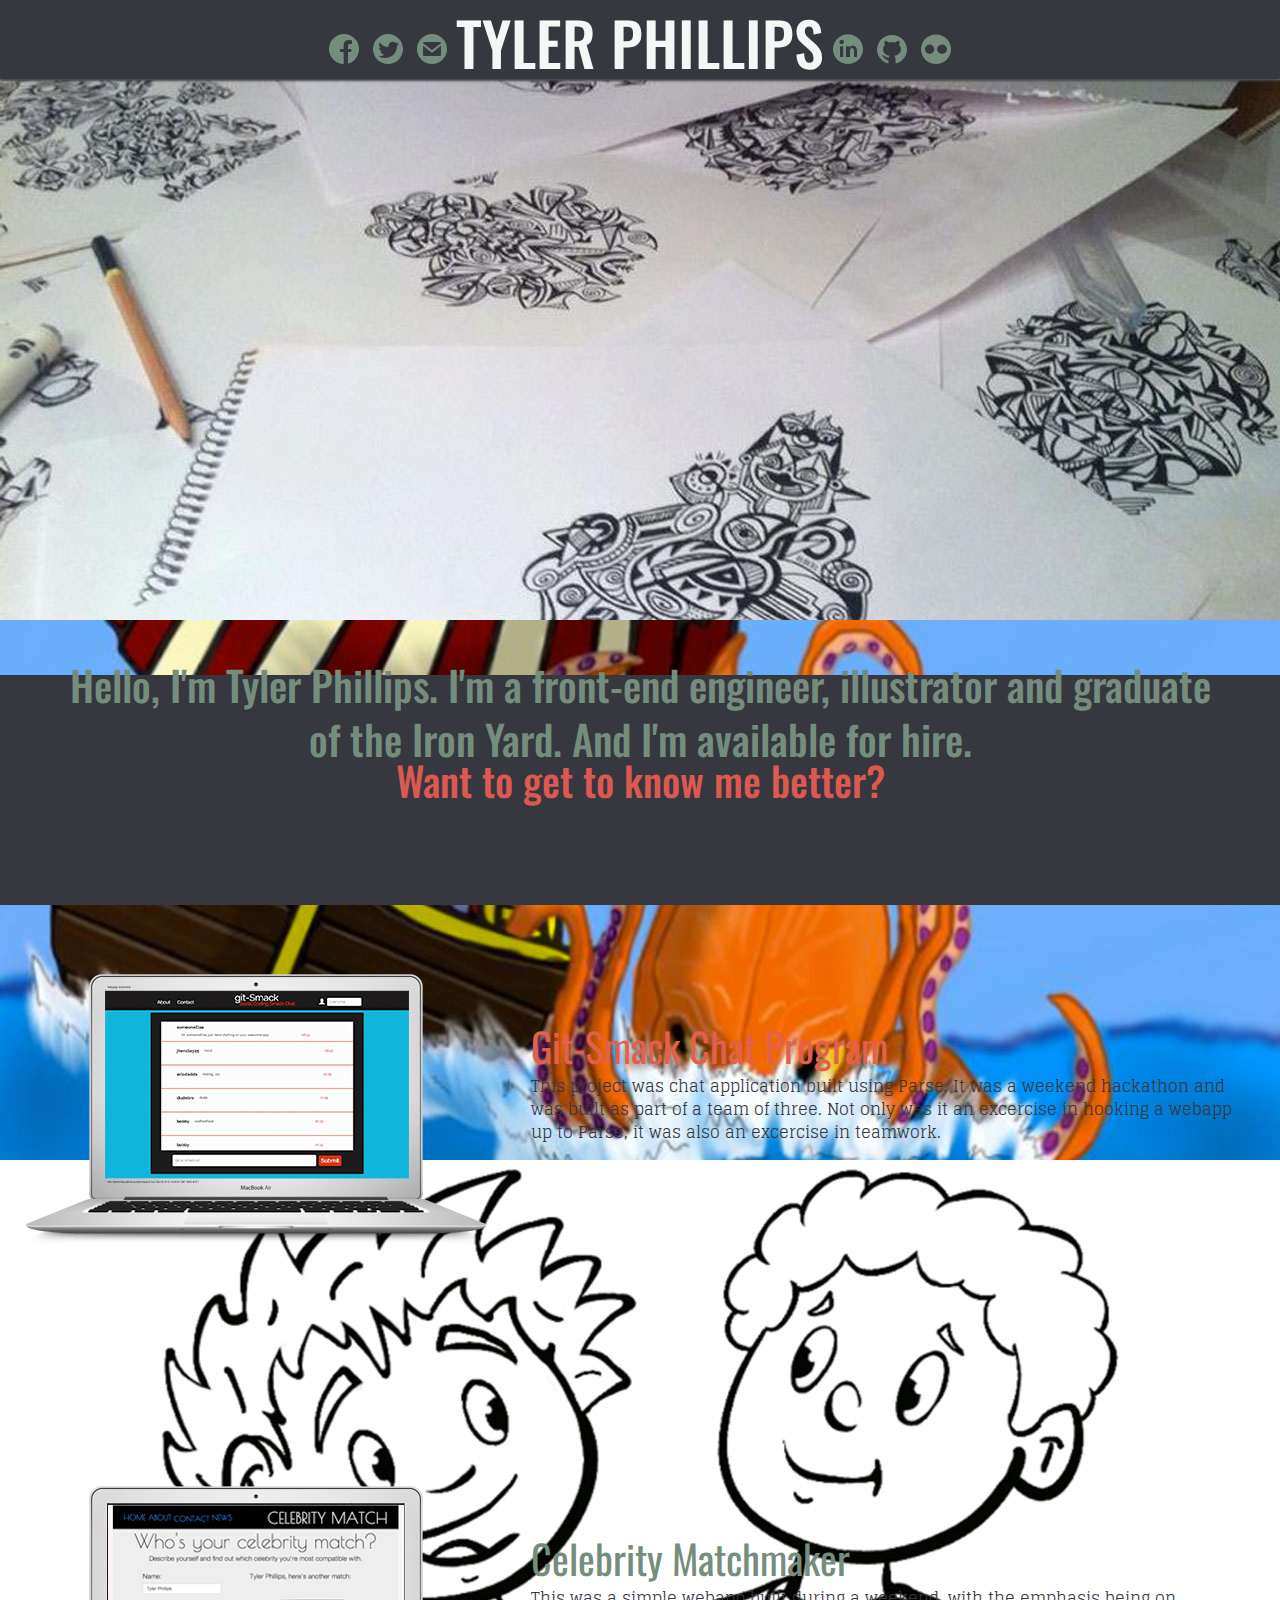
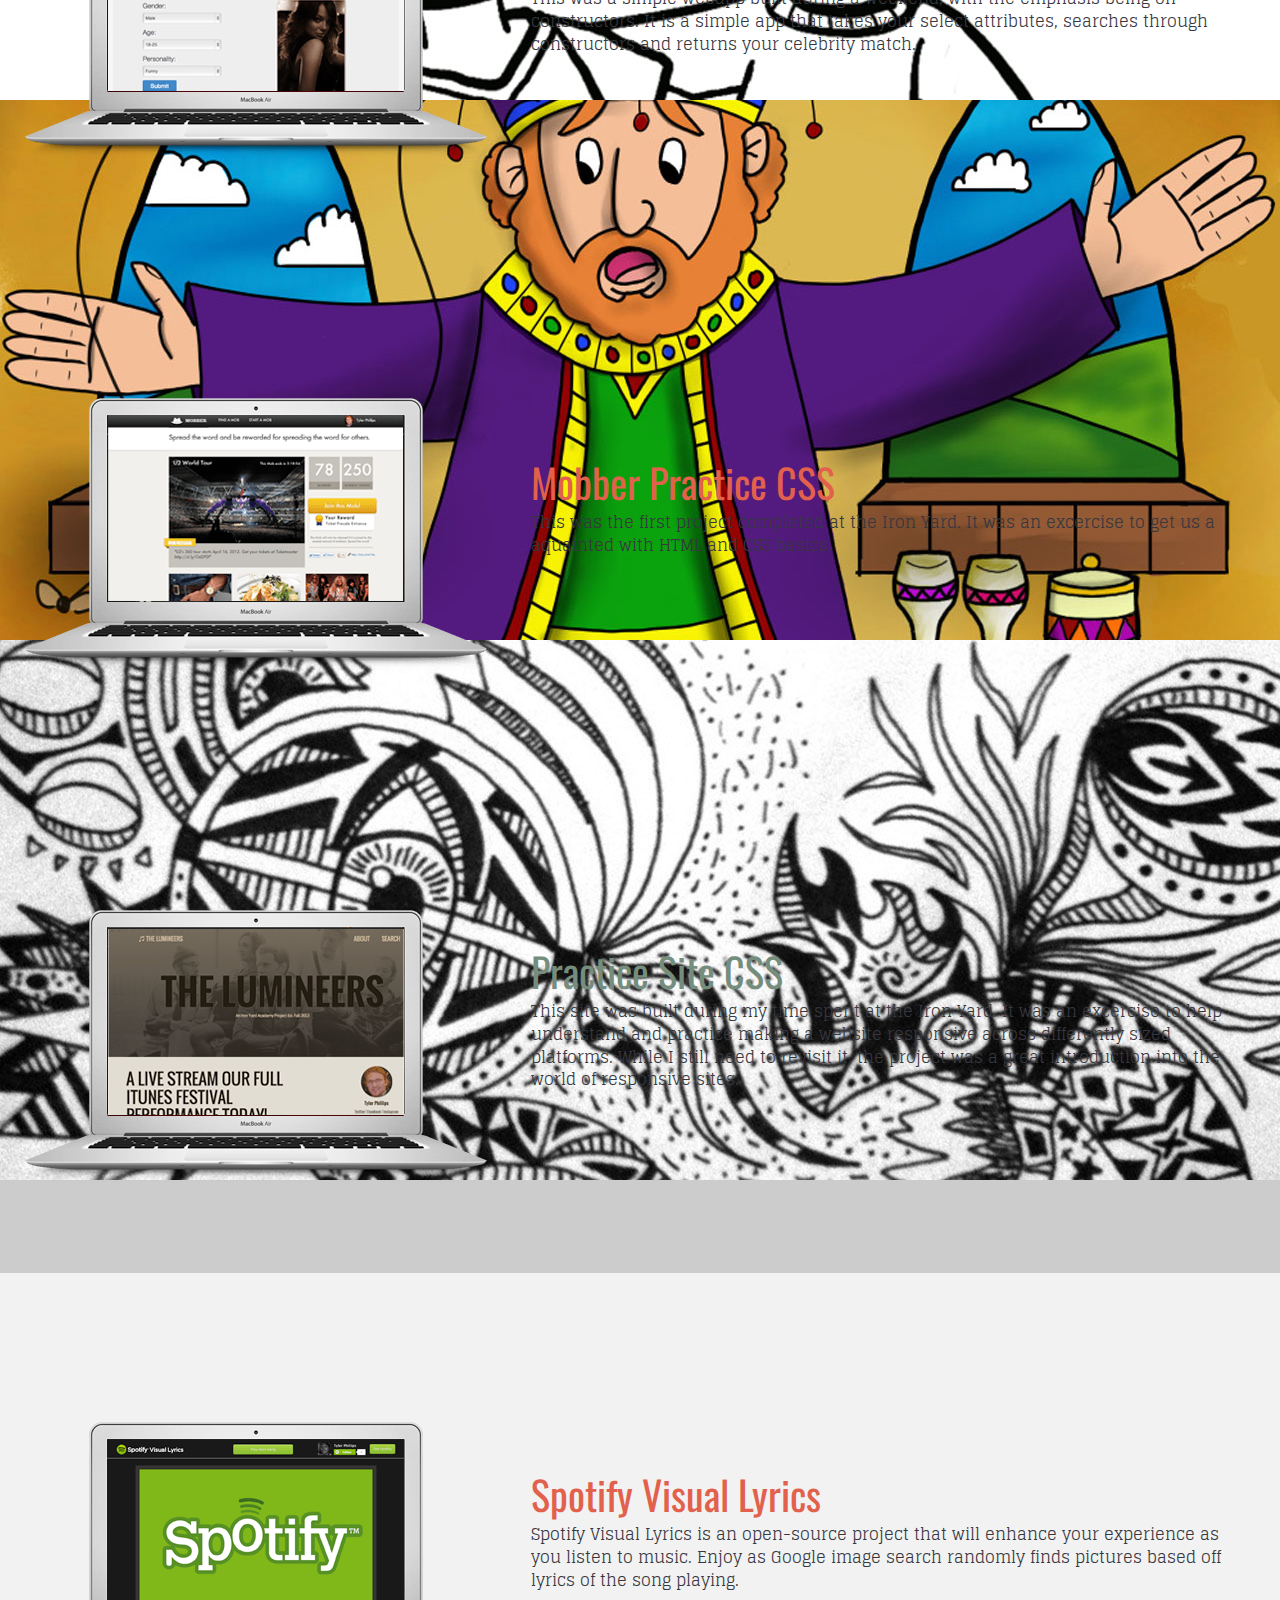
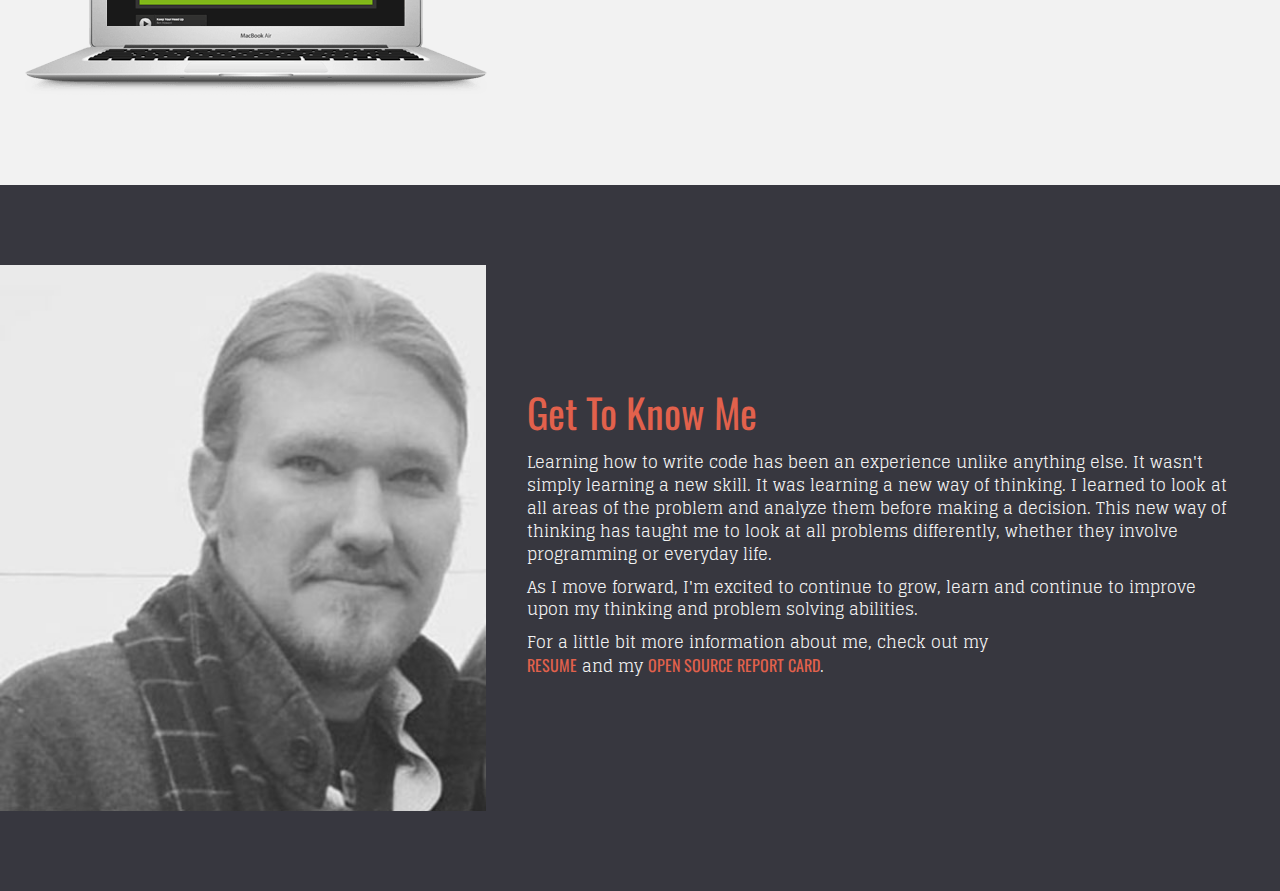
<file: index.html>
<!doctype html>
<!--[if lt IE 7]>      <html class="no-js lt-ie9 lt-ie8 lt-ie7"> <![endif]-->
<!--[if IE 7]>         <html class="no-js lt-ie9 lt-ie8"> <![endif]-->
<!--[if IE 8]>         <html class="no-js lt-ie9"> <![endif]-->
<!--[if gt IE 8]><!--> <html class="no-js"> <!--<![endif]-->
    <head>
        <meta charset="utf-8">
        <meta http-equiv="X-UA-Compatible" content="IE=edge">

        <title>Tyler Phillips</title>

        <meta name="description" content="">
        <meta name="viewport" content="width=device-width">
        <!-- Place favicon.ico and apple-touch-icon.png in the root directory -->
        <link rel="stylesheet" href="styles/389963df.main.css">
        <!-- endbuild -->
        <link href="http://fonts.googleapis.com/css?family=Varela+Round" rel="stylesheet" type="text/css">
       <link href="http://fonts.googleapis.com/css?family=Poller+One|Arizonia" rel="stylesheet" type="text/css">
       <link href="http://fonts.googleapis.com/css?family=Varela" rel="stylesheet" type="text/css">
       <link href="http://fonts.googleapis.com/css?family=Ubuntu:bold" rel="stylesheet" type="text/css">
        <link href="http://fonts.googleapis.com/css?family=Vollkorn" rel="stylesheet" type="text/css">
        <link href="http://fonts.googleapis.com/css?family=Raleway:400,100,700" rel="stylesheet" type="text/css">
        <link href="http://fonts.googleapis.com/css?family=Glegoo|Oswald:400,300,700" rel="stylesheet" type="text/css">
        


       <link href="webfonts/ss-social-circle.css" rel="stylesheet">




    </head>
    <body>
        <!--[if lt IE 10]>
            <p class="browsehappy">You are using an <strong>outdated</strong> browser. Please <a href="http://browsehappy.com/">upgrade your browser</a> to improve your experience.</p>
        <![endif]-->


        
            <!-- Fork Me On GitHub -->
            <!-- <a href="https://github.com/tylerphillips"><img style="position: absolute; top: 0; right: 0; border: 0;" src="https://s3.amazonaws.com/github/ribbons/forkme_right_darkblue_121621.png" alt="Fork me on GitHub" class="fork"></a> -->


<!-- <div class="color-color"></div> -->
            <div class="content">
                <div class="head-contain">
                <!-- <div class="container01"> -->
                    <header class="primary-header">
                        
                        
                        <a href="https://www.facebook.com/tylerfphillips"><i class="ss-icon head-icon facebook">facebook</i></a>

                        <a href="https://www.twitter.com/tyler_phillips"><i class="ss-icon head-icon twitter">twitter</i></a>

                        <a href="mailto:tylerfphillips@gmail.com"><i class="ss-icon head-icon email">email</i></a>

                        <h1>Tyler Phillips</h1>

                        <!-- <a href="https://embed.spotify.com/follow/1/?uri=spotify:user:tylerphillips"><i class="ss-icon head-icon spotify">spotify</i></a> -->

                        <!-- <a href="https://plus.google.com/u/0/101294856644021951826/about"><i class="ss-icon head-icon google">google+</i></a>
 -->
                        <a href="https://www.linkedin.com/pub/tyler-phillips/86/965/b24/"><i class="ss-icon head-icon google">linkedin</i></a>


                        <a href="https://github.com/tylerphillips"><i class="ss-icon head-icon github">githuboctocat</i></a>

                        <!-- <a href="https://tyler-phillips.com"><i class="ss-icon head-icon wordpress">wordpress</i></a> -->

                        
                        <a href="http://www.flickr.com/photos/109616350@N03/"><i class="ss-icon head-icon wordpress">flickr</i></a>


                        <!-- <div class="head-link">
                            <a href="#" class="home">Home</a>
                            <a href="#" class="portfolio">Portfolio</a>
                            <a href="#" class="about">About</a>
                        </div> -->

                    </header></div>

                    <div class="container">
                        <div id="slides">
                          <img src="images/e2b77528.art540.jpg" alt="Illustration by: Tyler Phillips">
                          <img src="images/d0daacff.octo540.jpg" alt="Illustration by: Tyler Phillips">
                          <img src="images/ba556558.friends540.jpg" alt="Illustration by: Tyler Phillips">
                          <img src="images/86dbcde1.king540.jpg" alt="Illustration by: Tyler Phillips">
                          <img src="images/9333fda2.eye540.jpg" alt="Illustration by: Tyler Phillips">
      
      
    </div>
  </div>
                    
                        <div class="intro">
                            <div class="contain">
                            <h2>Hello, I'm Tyler Phillips. I'm a front-end engineer, illustrator and graduate of the Iron Yard. And I'm available for hire.         
                            <!-- <p>Email me at tylerfphillips@gmail.com</p> -->
                            
                            <a href="#aboutme" class="more">Want to get to know me better?</a>
                            </h2>
                            </div>
                        </div>




<!-- <section class="badges-wrapper">
<ul class="badges">
  <li class="badge">
    <div class="badge-content">
      <div class="image-wrapper"> -->
      <!-- <h5>Git-Smack Chat Application</h5> -->
     <!--    <img src="images/4bb1558d.MacBookChat2.png" alt="html5 logo" />
      </div>
    </div>
    <div class="badge-overlay">
      <div class="badge-overlay-content">
        <h5>Content</h5>
        <p>Lorem ipsum dolor sit amet, consectetur adipiscing elit. Ut nec.</p>
      </div>
    </div>
  </li>
  <li class="badge title-slide-red"> -->
    <!-- <div class="badge-content"> -->
      <!-- <div class="image-wrapper">
        <img src="http://eatarandom.com/codepen/html5-logo.png" alt="html5 logo" />
      </div> -->
    <!-- </div> -->
      <!-- <h3 class="project-title-red">Git-Smack Chat Application</h3> -->
    <!-- <div class="badge-overlay">
      <div class="badge-overlay-content">
        <h5>Content</h5>
        <p>Lorem ipsum dolor sit amet, consectetur adipiscing elit. Ut nec.</p>
      </div>
    </div> -->
<!--   </li>
  <li class="badge">
    <div class="badge-content">
      <div class="image-wrapper">
        <img src="http://eatarandom.com/codepen/html5-logo.png" alt="html5 logo" />
      </div>
      <h5>HTML5</h5>
    </div>
    <div class="badge-overlay">
     <div class="badge-overlay-content">
        <h5>Content</h5>
        <p>Lorem ipsum dolor sit amet, consectetur adipiscing elit. Ut nec.</p>
      </div>
    </div>
  </li>
  </ul>
</section> -->

<!-- <div class="web-app">
  <img src="images/4bb1558d.MacBookChat2.png" class="app-img">
  <div class="app-des">
    <div class="app-title">Git-Smack Chat Program</div>
    <div class="app-sum">This project was chat application built using Parse. It was a weekend hackathon and was built as part of a team of three. Not only was it an excercise in hooking a webapp up to Parse, it was also an excercise in teamwork.</div>
  </div>
</div> -->

<ul>
<li class="web-app-one">
  <div class="in-con">
  <img src="images/4bb1558d.MacBookChat2.png" class="app-img">
  <div class="app-des">
    <div class="app-title-one">Git-Smack Chat Program</div>
    <div class="app-sum">This project was chat application built using Parse. It was a weekend hackathon and was built as part of a team of three. Not only was it an excercise in hooking a webapp up to Parse, it was also an excercise in teamwork.</div>
  </div>
  </div>
</li>

<li class="web-app-two">
  <div class="in-con">
  <img src="images/9feca9ab.MacBookMatch.png" class="app-img">
  <div class="app-des">
    <div class="app-title-two">Celebrity Matchmaker</div>
    <div class="app-sum">This was a simple webapp built during a weekend, with the emphasis being on constructors. It is a simple app that takes your select attributes, searches through constructors and returns your celebrity match.</div>
  </div>
  </div>
</li>

<li class="web-app-one">
  <div class="in-con">
  <img src="images/3289e76a.MacBookMobber.png" class="app-img">
  <div class="app-des">
    <div class="app-title-one">Mobber Practice CSS</div>
    <div class="app-sum">This was the first project completed at the Iron Yard. It was an excercise to get us a aquainted with HTML and CSS basics.</div>
  </div>
  </div>
</li>

<li class="web-app-two">
  <div class="in-con">
  <img src="images/3455c4fe.MacBookLum.png" class="app-img">
  <div class="app-des">
    <div class="app-title-two">Practice Site CSS</div>
    <div class="app-sum">This site was built during my time spent at the Iron Yard. It was an excercise to help understand and practice making a website responsive across differently sized platforms. While I still need to revisit it, the project was a great introduction into the world of responsive sites.</div>
  </div>
  </div>
</li>

<li class="web-app-one">
  <div class="in-con">
  <img src="images/66cd0711.MacBookSpotify.png" class="app-img">
  <div class="app-des">
    <div class="app-title-one">Spotify Visual Lyrics</div>
    <div class="app-sum">Spotify Visual Lyrics is an open-source project that will enhance your experience as you listen to music. Enjoy as Google image search randomly finds pictures based off lyrics of the song playing.</div>
  </div>
  </div>
</li>

<li class="profile">
  <div class="in-con">
  <a name="aboutme">
  <img src="images/77f4997d.profile_cropped2.jpg" class="profile-img">
    <div class="about-des">

      <p class="about-title">Get To Know Me</p>

      <p>Learning how to write code has been an experience unlike anything else. It wasn't simply learning a new skill. It was learning a new way of thinking. I learned to look at all areas of the problem and analyze them before making a decision. This new way of thinking has taught me to look at all problems differently, whether they involve programming or everyday life.
      </p>

      <p>As I move forward, I'm excited to continue to grow, learn and continue to improve upon my thinking and problem solving abilities.</p>

      <span>
        For a little bit more information about me, check out my 
          <a href="http://tylerphillips.github.io/resume" class="resume">Resume </a> 

          and my 

          <a href="http://osrc.dfm.io/tylerphillips" class="report"> Open Source Report Card</a>.
      </span>


    </div>
  </div>
</li>

</ul>

</div> <!-- content div -->
        
                    

                  <!--   <div class="chat-div project-div">
                        <div class="contain">
                        <a href="http://tylerphillips.github.io/chat-program/" class="project-link">
                            <img src="images/4bb1558d.MacBookChat2.png" class="chat-image project-image">
                        </a>
                            <div class="project-description">
                                <div class="chat-title project-title">Git-Smack Chat Program</div>
                                <div class="chat-text project-sum">This project was chat application built using Parse. It was a weekend hackathon and was built as part of a team of three. Not only was it an excercise in hooking a webapp up to Parse, it was also an excercise in teamwork.</div>
                            </div>
                        </div>
                    </div>

                    <!-- <div class="match-div project-div">
                        <div class="contain">
                        <a href="http://alisonelizabeth.github.io/matchmakerApp/" class="project-link">
                            <img src="images/9feca9ab.MacBookMatch.png" class="match-image project-image">
                        </a>
                            <div class="project-description">
                                <div class="match-title project-title">Celebrity Matchmaker</div>
                                <div class="match-text project-sum">This was a simple webapp built during a weekend, with the emphasis being on constructors. It is a simple app that takes your select attributes, searches through constructors and returns your celebrity match.</div>
                            </div>
                        </div>
                    </div>


                    <div class="mobber-div project-div">
                        <div class="contain">
                        <a href="https://tylerphillips.github.io/mobber3" class="project-link">
                            <img src="images/3289e76a.MacBookMobber.png" class="mobber-image project-image">
                        </a>
                            <div class="project-description">
                                <div class="mobber-title project-title">Mobber Practice CSS</div>
                                <div class="mobber-text project-sum">This was the first project completed at the Iron Yard. It was an excercise to get us a aquainted with HTML and CSS basics.</div>
                            </div>
                        </div>
                    </div>

                    <div class="lum-div project-div">
                        <div class="contain">
                        <a href="https://tylerphillips.github.io/responsive-hw" class="project-link">
                            <img src="images/3455c4fe.MacBookLum.png" class="lum-image project-image">
                        </a>
                            <div class="project-description lum-description">
                                <div class="lum-title project-title">Practice Site CSS</div>
                                <div class="lum-text project-sum">This site was built during my time spent at the Iron Yard. It was an excercise to help understand and practice making a website responsive across differently sized platforms. While I still need to revisit it, the project was a great introduction into the world of responsive sites.</div>
                            </div>
                        </div>
                    </div>

                <div class="fin-div project-div">
                    <div class="contain">
                        <a href="http://tylerphillips.github.io/final-project/" class="project-link">
                            <img src="images/66cd0711.MacBookSpotify.png" class="spotify-image project-image">
                        </a>
                            <div class="project-description">
                                <div class="spotify-title project-title">Spotify Visual Lyrics</div>
                                <div class="spotify-text project-sum">Spotify Visual Lyrics is an open-source project that will enhance your experience as you listen to music. Enjoy as Google image search randomly finds pictures based off lyrics of the song playing.</div>
                                </div>
                    </div>
                </div> -->

                    <!-- <a name="aboutme">
                        <div class="about-div project-div">
                            <div class="contain"> -->

                            <!-- <img src="images/c230527d.tylerphillips.jpg" class="about-img"> -->
                            <!-- <img src="images/0573cd95.profile.jpg" class="about-img"> -->
                            <!-- <img src="images/0fd10936.ProfPiccopy.jpg" class="about-img"> -->
                            <!-- <img src="images/74f9d026.profile2.jpg" class="about-img"> -->

                        
                        

                        <!-- <div class="project-sum about-sum">
                            
                            <p class="project-title about-title">

                            Get To Know Me

                            </p>


                            <p class="about-text about-color">Learning how to write code has been an experience unlike anything else. It wasn't simply learning a new skill. It was learning a new way of thinking. I learned to look at all areas of the problem and analyze them before making a decision. This new way of thinking has taught me to look at all problems differently, whether they involve programming or everyday life.
                            </p>
                            
                            <p class="about-color">As I move forward, I'm excited to continue to grow, learn and continue to improve upon my thinking and problem solving abilities.</p> -->
                            <!-- <p class="report-text">If you want to know a little bit more about how I work, check out my <a href="http://osrc.dfm.io/tylerphillips" class="report">Open Source Report Card.</a></p> -->
                            


                            
                            

                           <!--  <p>
                            
                            <a href="https://www.facebook.com/tylerfphillips"><i class="ss-icon about-icon facebook-about">facebook</i></a>

                            <a href="https://www.twitter.com/tyler_phillips"><i class="ss-icon about-icon twitter-about">twitter</i></a>

                            <a href="mailto:tylerfphillips@gmail.com"><i class="ss-icon about-icon email-about">email</i></a>

                            <a href="https://www.linkedin.com/pub/tyler-phillips/86/965/b24/"><i class="ss-icon about-icon google-about">linkedin</i></a>

                            <a href="https://github.com/tylerphillips"><i class="ss-icon about-icon github-about">githuboctocat</i></a>

                             <a href="http://www.flickr.com/photos/109616350@N03/"><i class="ss-icon about-icon wordpress-about">flickr</i></a>

                          

                        </p>
                        </div>
                    </div> -->
                <!-- </a> -->
                    
                        

                        
                    
                
               
            


        <script src="scripts/1137e1f5.vendor.js"></script>

        <!-- Google Analytics: change UA-XXXXX-X to be your site's ID. -->
        <script>
            (function(b,o,i,l,e,r){b.GoogleAnalyticsObject=l;b[l]||(b[l]=
            function(){(b[l].q=b[l].q||[]).push(arguments)});b[l].l=+new Date;
            e=o.createElement(i);r=o.getElementsByTagName(i)[0];
            e.src='//www.google-analytics.com/analytics.js';
            r.parentNode.insertBefore(e,r)}(window,document,'script','ga'));
            ga('create','UA-45799100-1');ga('send','pageview');
        </script>

        <script src="scripts/efc034b6.main.js"></script>

        <script src="scripts/d49d1209.plugins.js"></script>
</body>
</html>
</file>
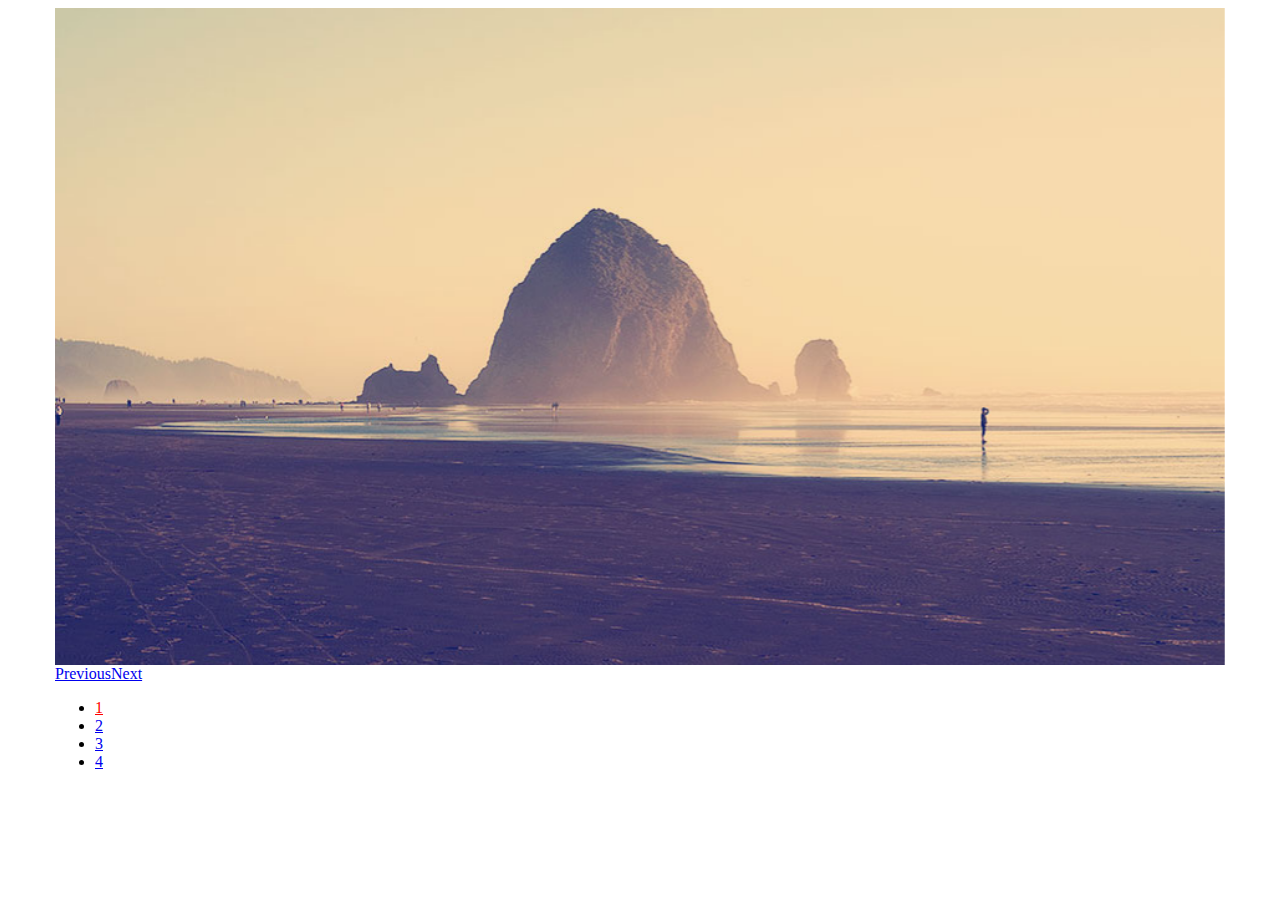
<file: slidesjs/examples/basic-fade/index.html>
<!doctype html>
<html>
<head>
  <meta charset="utf-8">
  <title>SlidesJS Basic Code Example</title>
  <meta name="description" content="SlidesJS is a simple slideshow plugin for jQuery. Packed with a useful set of features to help novice and advanced developers alike create elegant and user-friendly slideshows.">
  <meta name="author" content="Nathan Searles">

  <!-- SlidesJS Required (if responsive): Sets the page width to the device width. -->
  <meta name="viewport" content="width=device-width">
  <!-- End SlidesJS Required -->

  <!-- SlidesJS Required: These styles are required if you'd like a responsive slideshow -->
  <style>
    /* Prevent the slideshow from flashing on load */
    #slides {
      display: none
    }

    /* Center the slideshow */
    .container {
      margin: 0 auto
    }

    /* Show active item in the pagination */
    .slidesjs-pagination .active {
      color:red;
    }

    /* Media quires for a responsive layout */

    /* For tablets & smart phones */
    @media (max-width: 767px) {
      body {
        padding-left: 10px;
        padding-right: 10px;
      }
      .container {
        width: auto
      }
    }

    /* For smartphones */
    @media (max-width: 480px) {
      .container {
        width: auto
      }
    }

    /* For smaller displays like laptops */
    @media (min-width: 768px) and (max-width: 979px) {
      .container {
        width: 724px
      }
    }

    /* For larger displays */
    @media (min-width: 1200px) {
      .container {
        width: 1170px
      }
    }
  </style>
  <!-- SlidesJS Required: -->
</head>
<body>

  <!-- SlidesJS Required: Start Slides -->
  <!-- The container is used to define the width of the slideshow -->
  <div class="container">
    <div id="slides">
      <img src="img/example-slide-1.jpg" alt="Photo by: Missy S Link: http://www.flickr.com/photos/listenmissy/5087404401/">
      <img src="img/example-slide-2.jpg" alt="Photo by: Daniel Parks Link: http://www.flickr.com/photos/parksdh/5227623068/">
      <img src="img/example-slide-3.jpg" alt="Photo by: Mike Ranweiler Link: http://www.flickr.com/photos/27874907@N04/4833059991/">
      <img src="img/example-slide-4.jpg" alt="Photo by: Stuart SeegerLink: http://www.flickr.com/photos/stuseeger/97577796/">
    </div>
  </div>
  <!-- End SlidesJS Required: Start Slides -->

  <!-- SlidesJS Required: Link to jQuery -->
  <script src="http://code.jquery.com/jquery-1.9.1.min.js"></script>
  <!-- End SlidesJS Required -->

  <!-- SlidesJS Required: Link to jquery.slides.js -->
  <script src="js/jquery.slides.min.js"></script>
  <!-- End SlidesJS Required -->

  <!-- SlidesJS Required: Initialize SlidesJS with a jQuery doc ready -->
  <script>
    $(function() {
      $('#slides').slidesjs({
        width: 940,
        height: 528,
        navigation: {
          effect: "fade"
        },
        pagination: {
          effect: "fade"
        },
        effect: {
          fade: {
            speed: 400
          }
        }
      });
    });
  </script>
  <!-- End SlidesJS Required -->
</body>
</html>
</file>
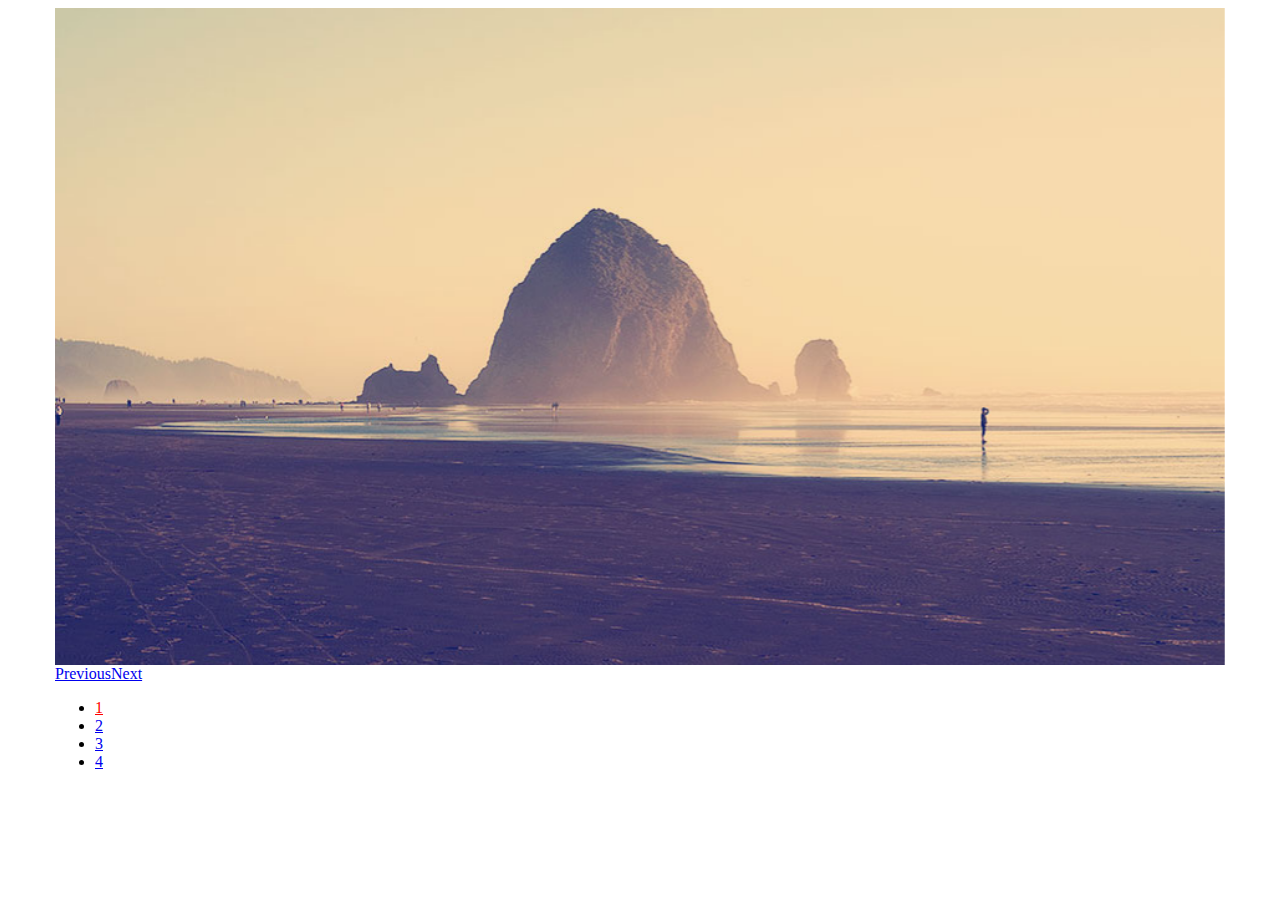
<file: slidesjs/examples/basic-slide/index.html>
<!doctype html>
<html>
<head>
  <meta charset="utf-8">
  <title>SlidesJS Basic Code Example</title>
  <meta name="description" content="SlidesJS is a simple slideshow plugin for jQuery. Packed with a useful set of features to help novice and advanced developers alike create elegant and user-friendly slideshows.">
  <meta name="author" content="Nathan Searles">

  <!-- SlidesJS Required (if responsive): Sets the page width to the device width. -->
  <meta name="viewport" content="width=device-width">
  <!-- End SlidesJS Required -->

  <!-- SlidesJS Required: These styles are required if you'd like a responsive slideshow -->
  <style>
    /* Prevent the slideshow from flashing on load */
    #slides {
      display: none
    }

    /* Center the slideshow */
    .container {
      margin: 0 auto
    }

    /* Show active item in the pagination */
    .slidesjs-pagination .active {
      color:red;
    }

    /* Media quires for a responsive layout */

    /* For tablets & smart phones */
    @media (max-width: 767px) {
      body {
        padding-left: 10px;
        padding-right: 10px;
      }
      .container {
        width: auto
      }
    }

    /* For smartphones */
    @media (max-width: 480px) {
      .container {
        width: auto
      }
    }

    /* For smaller displays like laptops */
    @media (min-width: 768px) and (max-width: 979px) {
      .container {
        width: 724px
      }
    }

    /* For larger displays */
    @media (min-width: 1200px) {
      .container {
        width: 1170px
      }
    }
  </style>
  <!-- SlidesJS Required: -->
</head>
<body>

  <!-- SlidesJS Required: Start Slides -->
  <!-- The container is used to define the width of the slideshow -->
  <div class="container">
    <div id="slides">
      <img src="img/example-slide-1.jpg" alt="Photo by: Missy S Link: http://www.flickr.com/photos/listenmissy/5087404401/">
      <img src="img/example-slide-2.jpg" alt="Photo by: Daniel Parks Link: http://www.flickr.com/photos/parksdh/5227623068/">
      <img src="img/example-slide-3.jpg" alt="Photo by: Mike Ranweiler Link: http://www.flickr.com/photos/27874907@N04/4833059991/">
      <img src="img/example-slide-4.jpg" alt="Photo by: Stuart SeegerLink: http://www.flickr.com/photos/stuseeger/97577796/">
    </div>
  </div>
  <!-- End SlidesJS Required: Start Slides -->

  <!-- SlidesJS Required: Link to jQuery -->
  <script src="http://code.jquery.com/jquery-1.9.1.min.js"></script>
  <!-- End SlidesJS Required -->

  <!-- SlidesJS Required: Link to jquery.slides.js -->
  <script src="js/jquery.slides.min.js"></script>
  <!-- End SlidesJS Required -->

  <!-- SlidesJS Required: Initialize SlidesJS with a jQuery doc ready -->
  <script>
    $(function() {
      $('#slides').slidesjs({
        width: 940,
        height: 528
      });
    });
  </script>
  <!-- End SlidesJS Required -->
</body>
</html>
</file>
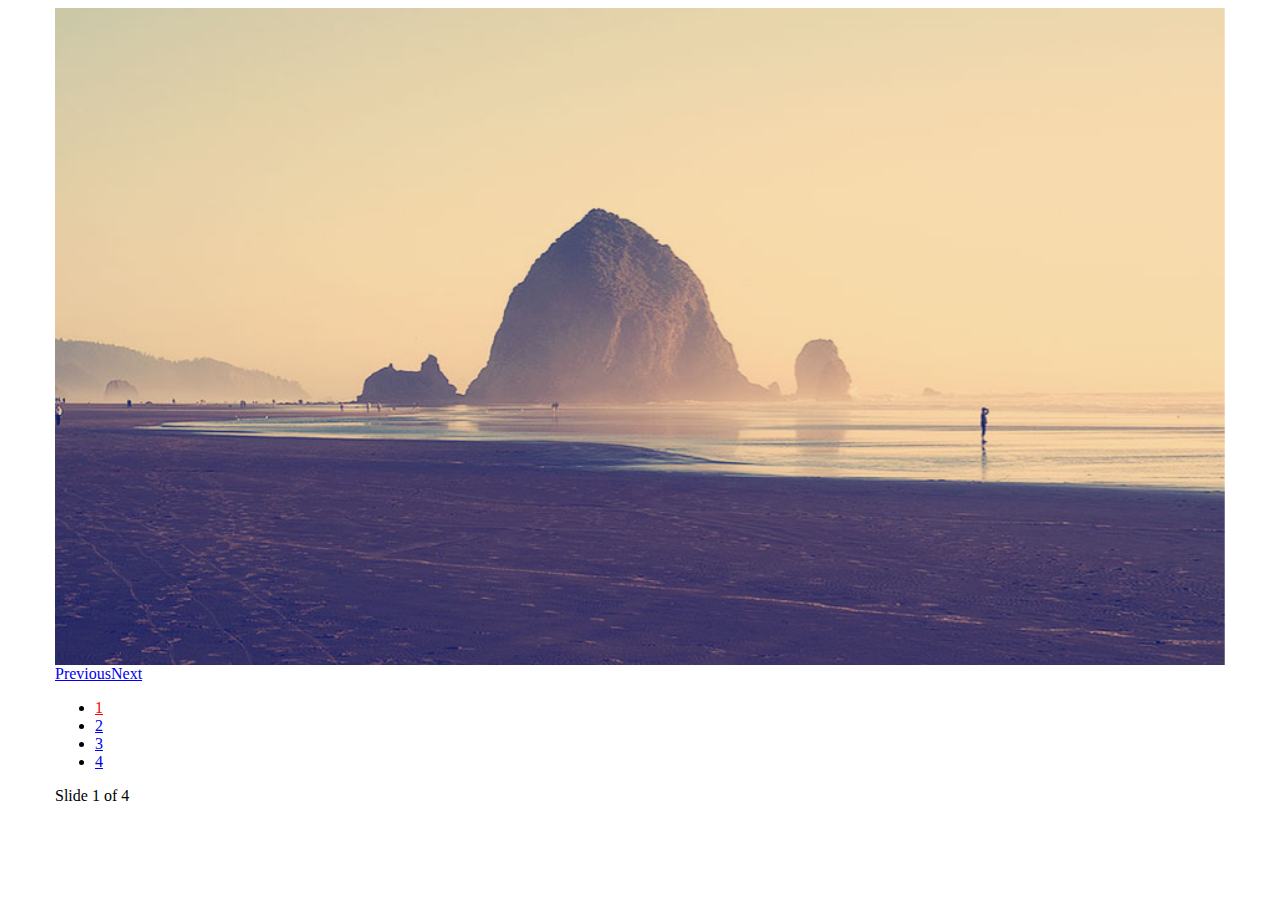
<file: slidesjs/examples/callbacks/index.html>
<!doctype html>
<html>
<head>
  <meta charset="utf-8">
  <title>SlidesJS Basic Code Example</title>
  <meta name="description" content="SlidesJS is a simple slideshow plugin for jQuery. Packed with a useful set of features to help novice and advanced developers alike create elegant and user-friendly slideshows.">
  <meta name="author" content="Nathan Searles">

  <!-- SlidesJS Required (if responsive): Sets the page width to the device width. -->
  <meta name="viewport" content="width=device-width">
  <!-- End SlidesJS Required -->

  <!-- SlidesJS Required: These styles are required if you'd like a responsive slideshow -->
  <style>
    /* Prevent the slideshow from flashing on load */
    #slides {
      display: none
    }

    /* Center the slideshow */
    .container {
      margin: 0 auto
    }

    /* Show active item in the pagination */
    .slidesjs-pagination .active {
      color:red;
    }

    /* Media quires for a responsive layout */

    /* For tablets & smart phones */
    @media (max-width: 767px) {
      body {
        padding-left: 10px;
        padding-right: 10px;
      }
      .container {
        width: auto
      }
    }

    /* For smartphones */
    @media (max-width: 480px) {
      .container {
        width: auto
      }
    }

    /* For smaller displays like laptops */
    @media (min-width: 768px) and (max-width: 979px) {
      .container {
        width: 724px
      }
    }

    /* For larger displays */
    @media (min-width: 1200px) {
      .container {
        width: 1170px
      }
    }
  </style>
  <!-- SlidesJS Required: -->
</head>
<body>

  <!-- SlidesJS Required: Start Slides -->
  <!-- The container is used to define the width of the slideshow -->
  <div class="container">
    <div id="slides">
      <img src="img/example-slide-1.jpg" alt="Photo by: Missy S Link: http://www.flickr.com/photos/listenmissy/5087404401/">
      <img src="img/example-slide-2.jpg" alt="Photo by: Daniel Parks Link: http://www.flickr.com/photos/parksdh/5227623068/">
      <img src="img/example-slide-3.jpg" alt="Photo by: Mike Ranweiler Link: http://www.flickr.com/photos/27874907@N04/4833059991/">
      <img src="img/example-slide-4.jpg" alt="Photo by: Stuart SeegerLink: http://www.flickr.com/photos/stuseeger/97577796/">
    </div>
    <div id="slidesjs-log">Slide <span class="slidesjs-slide-number">1</span> of 4</div>
  </div>
  <!-- End SlidesJS Required: Start Slides -->

  <!-- SlidesJS Required: Link to jQuery -->
  <script src="http://code.jquery.com/jquery-1.9.1.min.js"></script>
  <!-- End SlidesJS Required -->

  <!-- SlidesJS Required: Link to jquery.slides.js -->
  <script src="js/jquery.slides.min.js"></script>
  <!-- End SlidesJS Required -->

  <!-- SlidesJS Required: Initialize SlidesJS with a jQuery doc ready -->
  <script>
    $(function() {
      $('#slides').slidesjs({
        width: 940,
        height: 528,
        callback: {
          loaded: function(number) {
            // Use your browser console to view log
            console.log('SlidesJS: Loaded with slide #' + number);

            // Show start slide in log
            $('#slidesjs-log .slidesjs-slide-number').text(number);
          },
          start: function(number) {
            // Use your browser console to view log
            console.log('SlidesJS: Start Animation on slide #' + number);
          },
          complete: function(number) {
            // Use your browser console to view log
            console.log('SlidesJS: Animation Complete. Current slide is #' + number);

            // Change slide number on animation complete
            $('#slidesjs-log .slidesjs-slide-number').text(number);
          }
        }
      });
    });
  </script>
  <!-- End SlidesJS Required -->
</body>
</html>
</file>
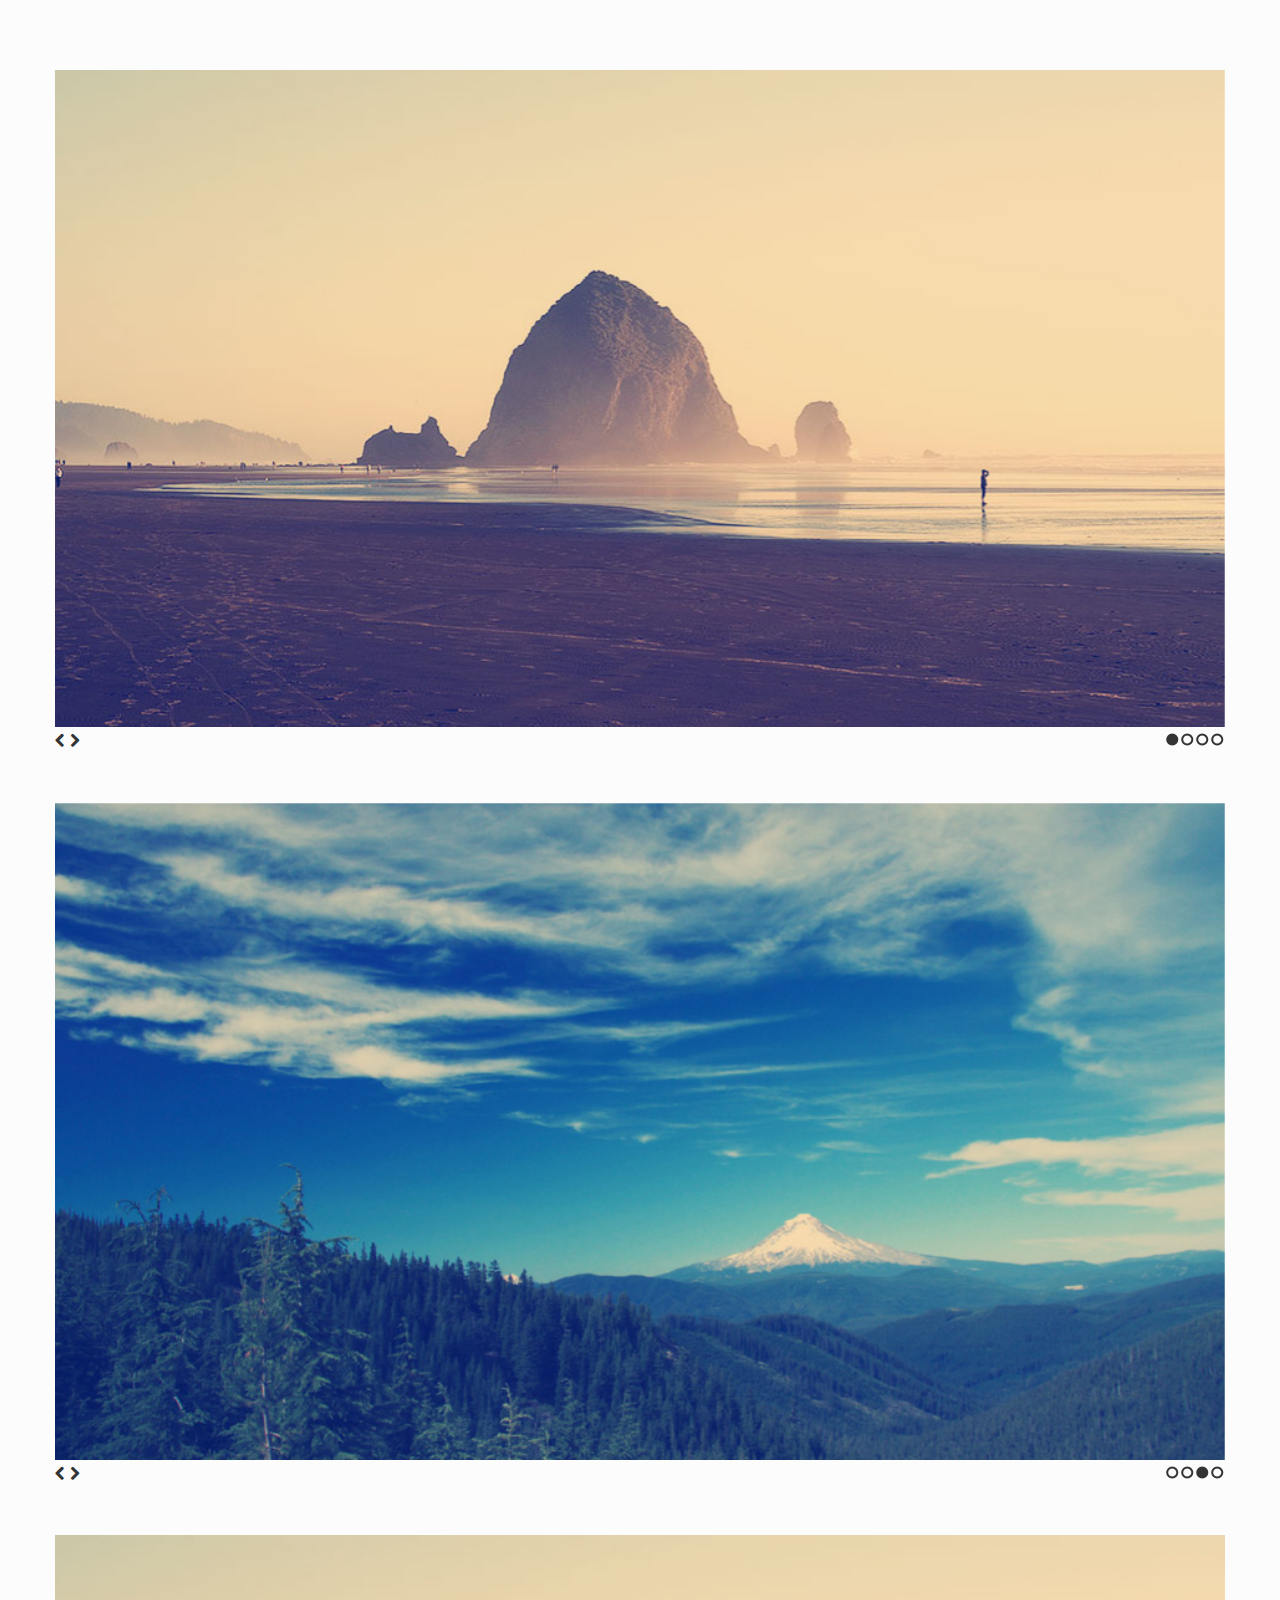
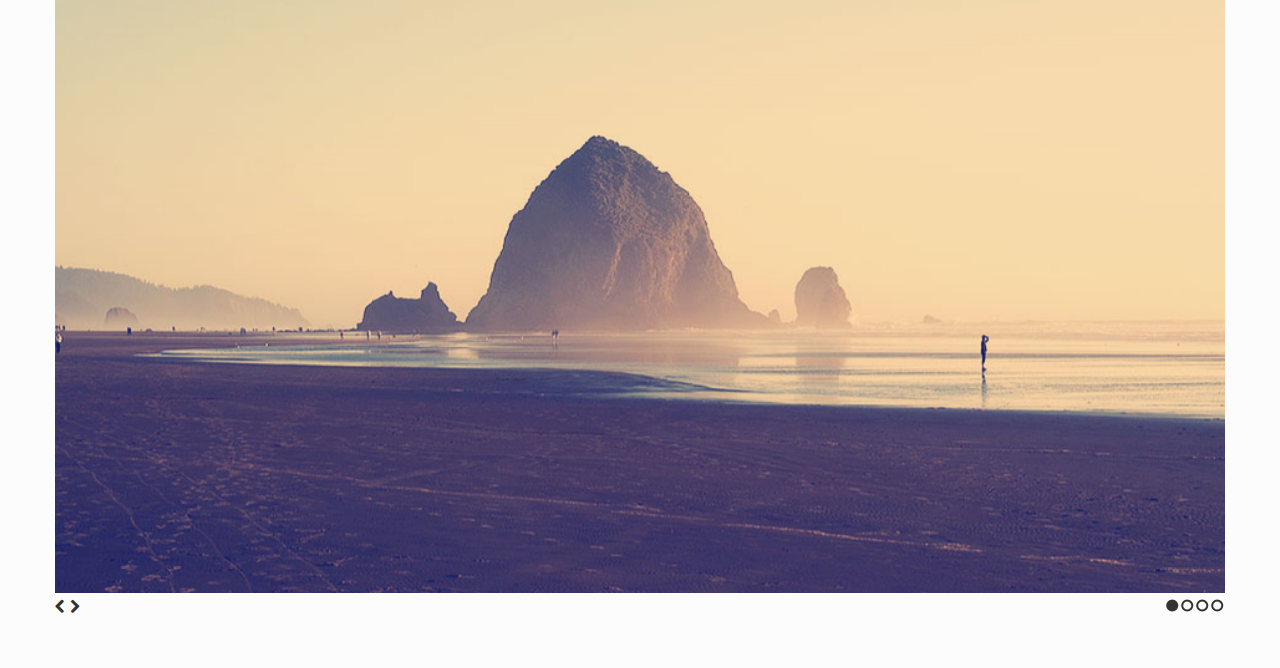
<file: slidesjs/examples/multiple/index.html>
<!doctype html>
<html>
<head>
  <meta charset="utf-8">
  <title>SlidesJS Standard Code Example</title>
  <meta name="description" content="SlidesJS is a simple slideshow plugin for jQuery. Packed with a useful set of features to help novice and advanced developers alike create elegant and user-friendly slideshows.">
  <meta name="author" content="Nathan Searles">

  <!-- SlidesJS Required (if responsive): Sets the page width to the device width. -->
  <meta name="viewport" content="width=device-width">
  <!-- End SlidesJS Required -->

  <!-- CSS for slidesjs.com example -->
  <link rel="stylesheet" href="css/example.css">
  <link rel="stylesheet" href="css/font-awesome.min.css">
  <!-- End CSS for slidesjs.com example -->

  <!-- SlidesJS Optional: If you'd like to use this design -->
  <style>
    body {
      -webkit-font-smoothing: antialiased;
      font: normal 15px/1.5 "Helvetica Neue", Helvetica, Arial, sans-serif;
      color: #232525;
      padding-top:70px;
    }

    #slides,
    #slides2,
    #slides3 {
      display: none;
      margin-bottom:50px;
    }

    .slidesjs-navigation {
      margin-top:3px;
    }

    .slidesjs-previous {
      margin-right: 5px;
      float: left;
    }

    .slidesjs-next {
      margin-right: 5px;
      float: left;
    }

    .slidesjs-pagination {
      margin: 6px 0 0;
      float: right;
      list-style: none;
    }

    .slidesjs-pagination li {
      float: left;
      margin: 0 1px;
    }

    .slidesjs-pagination li a {
      display: block;
      width: 13px;
      height: 0;
      padding-top: 13px;
      background-image: url(img/pagination.png);
      background-position: 0 0;
      float: left;
      overflow: hidden;
    }

    .slidesjs-pagination li a.active,
    .slidesjs-pagination li a:hover.active {
      background-position: 0 -13px
    }

    .slidesjs-pagination li a:hover {
      background-position: 0 -26px
    }

    a:link,
    a:visited {
      color: #333
    }

    a:hover,
    a:active {
      color: #9e2020
    }

    .navbar {
      overflow: hidden
    }
  </style>
  <!-- End SlidesJS Optional-->

  <!-- SlidesJS Required: These styles are required if you'd like a responsive slideshow -->
  <style>
    #slides {
      display: none
    }

    .container {
      margin: 0 auto
    }

    /* For tablets & smart phones */
    @media (max-width: 767px) {
      body {
        padding-left: 20px;
        padding-right: 20px;
      }
      .container {
        width: auto
      }
    }

    /* For smartphones */
    @media (max-width: 480px) {
      .container {
        width: auto
      }
    }

    /* For smaller displays like laptops */
    @media (min-width: 768px) and (max-width: 979px) {
      .container {
        width: 724px
      }
    }

    /* For larger displays */
    @media (min-width: 1200px) {
      .container {
        width: 1170px
      }
    }
  </style>
  <!-- SlidesJS Required: -->
</head>
<body>
  <!-- SlidesJS Required: Start Slides -->
  <!-- The container is used to define the width of the slideshow -->
  <div class="container">
    <div id="slides">
      <img src="img/example-slide-1.jpg" alt="Photo by: Missy S Link: http://www.flickr.com/photos/listenmissy/5087404401/">
      <img src="img/example-slide-2.jpg" alt="Photo by: Daniel Parks Link: http://www.flickr.com/photos/parksdh/5227623068/">
      <img src="img/example-slide-3.jpg" alt="Photo by: Mike Ranweiler Link: http://www.flickr.com/photos/27874907@N04/4833059991/">
      <img src="img/example-slide-4.jpg" alt="Photo by: Stuart SeegerLink: http://www.flickr.com/photos/stuseeger/97577796/">
      <a href="#" class="slidesjs-previous slidesjs-navigation"><i class="icon-chevron-left"></i></a>
      <a href="#" class="slidesjs-next slidesjs-navigation"><i class="icon-chevron-right"></i></a>
    </div>

    <div id="slides2">
      <img src="img/example-slide-1.jpg" alt="Photo by: Missy S Link: http://www.flickr.com/photos/listenmissy/5087404401/">
      <img src="img/example-slide-2.jpg" alt="Photo by: Daniel Parks Link: http://www.flickr.com/photos/parksdh/5227623068/">
      <img src="img/example-slide-3.jpg" alt="Photo by: Mike Ranweiler Link: http://www.flickr.com/photos/27874907@N04/4833059991/">
      <img src="img/example-slide-4.jpg" alt="Photo by: Stuart SeegerLink: http://www.flickr.com/photos/stuseeger/97577796/">
      <a href="#" class="slidesjs-previous slidesjs-navigation"><i class="icon-chevron-left"></i></a>
      <a href="#" class="slidesjs-next slidesjs-navigation"><i class="icon-chevron-right"></i></a>
    </div>

    <div id="slides3">
      <img src="img/example-slide-1.jpg" alt="Photo by: Missy S Link: http://www.flickr.com/photos/listenmissy/5087404401/">
      <img src="img/example-slide-2.jpg" alt="Photo by: Daniel Parks Link: http://www.flickr.com/photos/parksdh/5227623068/">
      <img src="img/example-slide-3.jpg" alt="Photo by: Mike Ranweiler Link: http://www.flickr.com/photos/27874907@N04/4833059991/">
      <img src="img/example-slide-4.jpg" alt="Photo by: Stuart SeegerLink: http://www.flickr.com/photos/stuseeger/97577796/">
      <a href="#" class="slidesjs-previous slidesjs-navigation"><i class="icon-chevron-left"></i></a>
      <a href="#" class="slidesjs-next slidesjs-navigation"><i class="icon-chevron-right"></i></a>
    </div>
  </div>
  <!-- End SlidesJS Required: Start Slides -->

  <!-- SlidesJS Required: Link to jQuery -->
  <script src="http://code.jquery.com/jquery-1.9.1.min.js"></script>
  <!-- End SlidesJS Required -->

  <!-- SlidesJS Required: Link to jquery.slides.js -->
  <script src="js/jquery.slides.min.js"></script>
  <!-- End SlidesJS Required -->

  <!-- SlidesJS Required: Initialize SlidesJS with a jQuery doc ready -->
  <script>
    $(function() {
      $('#slides').slidesjs({
        width: 940,
        height: 528,
        navigation: false
      });

      /*
        To have multiple slideshows on the same page
        they just need to have separate IDs
      */
      $('#slides2').slidesjs({
        width: 940,
        height: 528,
        navigation: false,
        start: 3,
        play: {
          auto: true
        }
      });

      $('#slides3').slidesjs({
        width: 940,
        height: 528,
        navigation: false
      });
    });
  </script>
  <!-- End SlidesJS Required -->
</body>
</html>
</file>
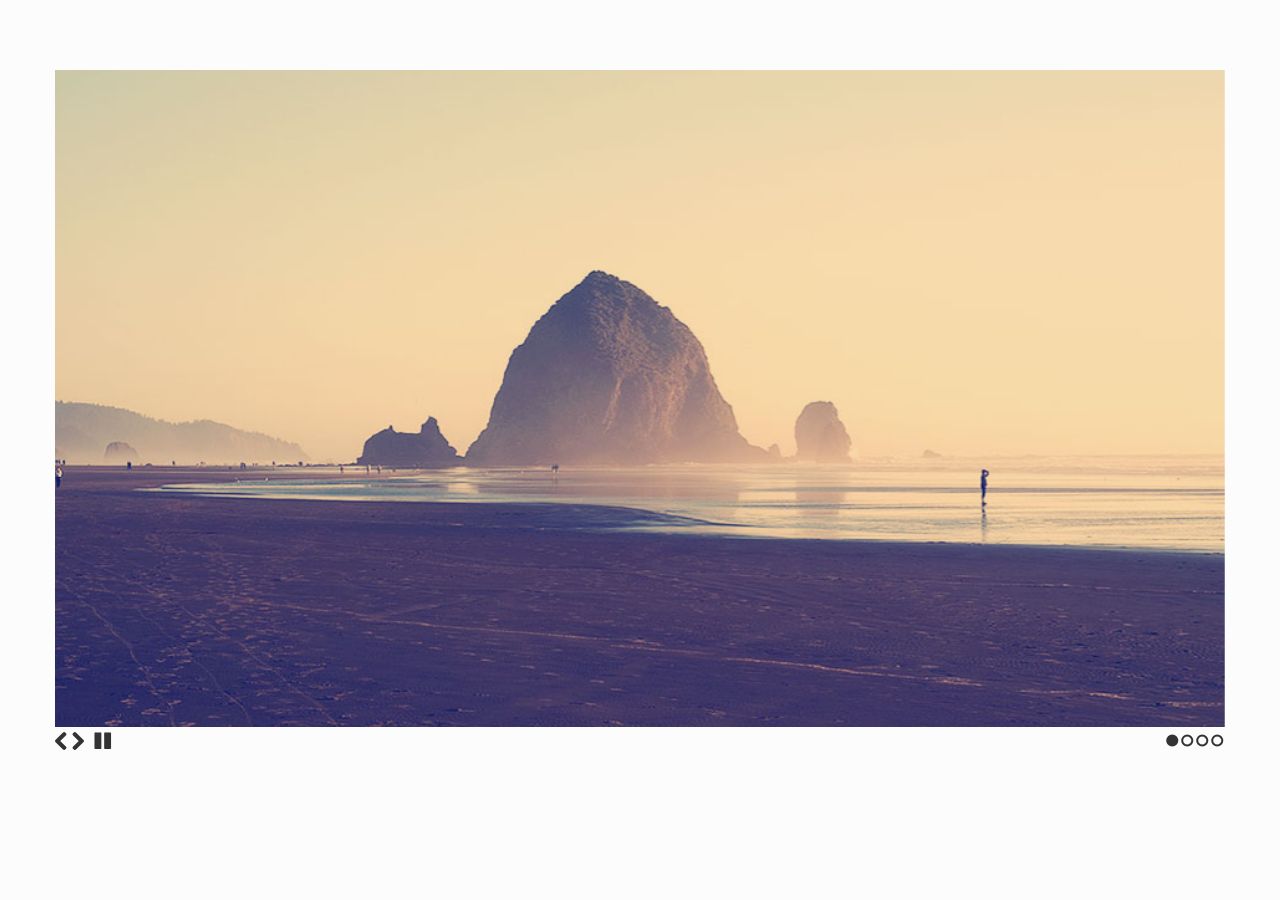
<file: slidesjs/examples/playing/index.html>
<!doctype html>
<html>
<head>
  <meta charset="utf-8">
  <title>SlidesJS Standard Code Example</title>
  <meta name="description" content="SlidesJS is a simple slideshow plugin for jQuery. Packed with a useful set of features to help novice and advanced developers alike create elegant and user-friendly slideshows.">
  <meta name="author" content="Nathan Searles">

  <!-- SlidesJS Required (if responsive): Sets the page width to the device width. -->
  <meta name="viewport" content="width=device-width">
  <!-- End SlidesJS Required -->

  <!-- CSS for slidesjs.com example -->
  <link rel="stylesheet" href="css/example.css">
  <link rel="stylesheet" href="css/font-awesome.min.css">
  <!-- End CSS for slidesjs.com example -->

  <!-- SlidesJS Optional: If you'd like to use this design -->
  <style>
    body {
      -webkit-font-smoothing: antialiased;
      font: normal 15px/1.5 "Helvetica Neue", Helvetica, Arial, sans-serif;
      color: #232525;
      padding-top:70px;
    }

    #slides {
      display: none
    }

    #slides .slidesjs-navigation {
      margin-top:5px;
    }

    a.slidesjs-next,
    a.slidesjs-previous,
    a.slidesjs-play,
    a.slidesjs-stop {
      background-image: url(img/btns-next-prev.png);
      background-repeat: no-repeat;
      display:block;
      width:12px;
      height:18px;
      overflow: hidden;
      text-indent: -9999px;
      float: left;
      margin-right:5px;
    }

    a.slidesjs-next {
      margin-right:10px;
      background-position: -12px 0;
    }

    a:hover.slidesjs-next {
      background-position: -12px -18px;
    }

    a.slidesjs-previous {
      background-position: 0 0;
    }

    a:hover.slidesjs-previous {
      background-position: 0 -18px;
    }

    a.slidesjs-play {
      width:15px;
      background-position: -25px 0;
    }

    a:hover.slidesjs-play {
      background-position: -25px -18px;
    }

    a.slidesjs-stop {
      width:18px;
      background-position: -41px 0;
    }

    a:hover.slidesjs-stop {
      background-position: -41px -18px;
    }

    .slidesjs-pagination {
      margin: 7px 0 0;
      float: right;
      list-style: none;
    }

    .slidesjs-pagination li {
      float: left;
      margin: 0 1px;
    }

    .slidesjs-pagination li a {
      display: block;
      width: 13px;
      height: 0;
      padding-top: 13px;
      background-image: url(img/pagination.png);
      background-position: 0 0;
      float: left;
      overflow: hidden;
    }

    .slidesjs-pagination li a.active,
    .slidesjs-pagination li a:hover.active {
      background-position: 0 -13px
    }

    .slidesjs-pagination li a:hover {
      background-position: 0 -26px
    }

    #slides a:link,
    #slides a:visited {
      color: #333
    }

    #slides a:hover,
    #slides a:active {
      color: #9e2020
    }

    .navbar {
      overflow: hidden
    }
  </style>
  <!-- End SlidesJS Optional-->

  <!-- SlidesJS Required: These styles are required if you'd like a responsive slideshow -->
  <style>
    #slides {
      display: none
    }

    .container {
      margin: 0 auto
    }

    /* For tablets & smart phones */
    @media (max-width: 767px) {
      body {
        padding-left: 20px;
        padding-right: 20px;
      }
      .container {
        width: auto
      }
    }

    /* For smartphones */
    @media (max-width: 480px) {
      .container {
        width: auto
      }
    }

    /* For smaller displays like laptops */
    @media (min-width: 768px) and (max-width: 979px) {
      .container {
        width: 724px
      }
    }

    /* For larger displays */
    @media (min-width: 1200px) {
      .container {
        width: 1170px
      }
    }
  </style>
  <!-- SlidesJS Required: -->
</head>
<body>

  <!-- SlidesJS Required: Start Slides -->
  <!-- The container is used to define the width of the slideshow -->
  <div class="container">
    <div id="slides">
      <img src="img/example-slide-1.jpg" alt="Photo by: Missy S Link: http://www.flickr.com/photos/listenmissy/5087404401/">
      <img src="img/example-slide-2.jpg" alt="Photo by: Daniel Parks Link: http://www.flickr.com/photos/parksdh/5227623068/">
      <img src="img/example-slide-3.jpg" alt="Photo by: Mike Ranweiler Link: http://www.flickr.com/photos/27874907@N04/4833059991/">
      <img src="img/example-slide-4.jpg" alt="Photo by: Stuart SeegerLink: http://www.flickr.com/photos/stuseeger/97577796/">
    </div>
  </div>
  <!-- End SlidesJS Required: Start Slides -->

  <!-- SlidesJS Required: Link to jQuery -->
  <script src="http://code.jquery.com/jquery-1.9.1.min.js"></script>
  <!-- End SlidesJS Required -->

  <!-- SlidesJS Required: Link to jquery.slides.js -->
  <script src="js/jquery.slides.min.js"></script>
  <!-- End SlidesJS Required -->

  <!-- SlidesJS Required: Initialize SlidesJS with a jQuery doc ready -->
  <script>
    $(function() {
      $('#slides').slidesjs({
        width: 940,
        height: 528,
        play: {
          active: true,
          auto: true,
          interval: 4000,
          swap: true
        }
      });
    });
  </script>
  <!-- End SlidesJS Required -->
</body>
</html>
</file>
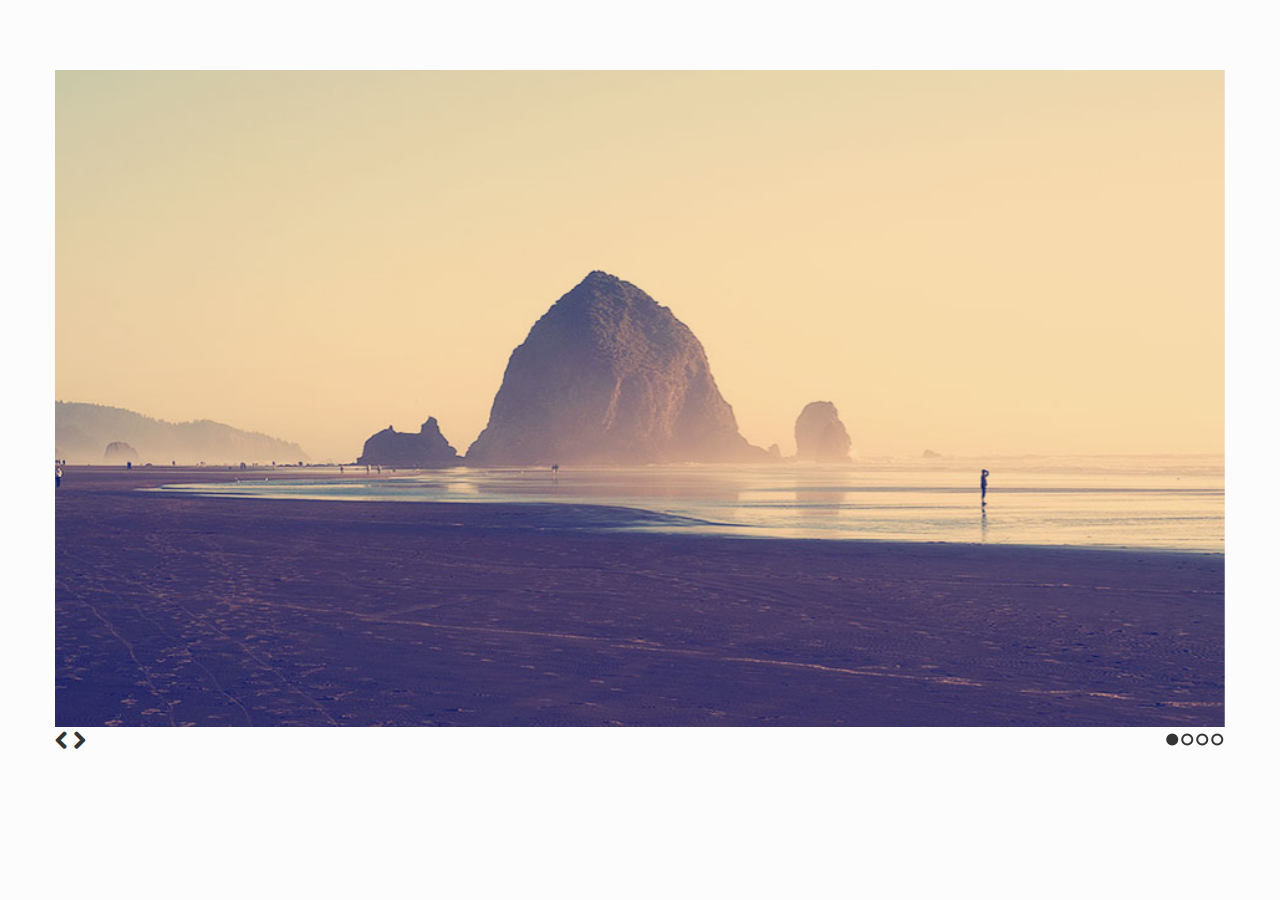
<file: slidesjs/examples/standard/index.html>
<!doctype html>
<html>
<head>
  <meta charset="utf-8">
  <title>SlidesJS Standard Code Example</title>
  <meta name="description" content="SlidesJS is a simple slideshow plugin for jQuery. Packed with a useful set of features to help novice and advanced developers alike create elegant and user-friendly slideshows.">
  <meta name="author" content="Nathan Searles">

  <!-- SlidesJS Required (if responsive): Sets the page width to the device width. -->
  <meta name="viewport" content="width=device-width">
  <!-- End SlidesJS Required -->

  <!-- CSS for slidesjs.com example -->
  <link rel="stylesheet" href="css/example.css">
  <link rel="stylesheet" href="css/font-awesome.min.css">
  <!-- End CSS for slidesjs.com example -->

  <!-- SlidesJS Optional: If you'd like to use this design -->
  <style>
    body {
      -webkit-font-smoothing: antialiased;
      font: normal 15px/1.5 "Helvetica Neue", Helvetica, Arial, sans-serif;
      color: #232525;
      padding-top:70px;
    }

    #slides {
      display: none
    }

    #slides .slidesjs-navigation {
      margin-top:3px;
    }

    #slides .slidesjs-previous {
      margin-right: 5px;
      float: left;
    }

    #slides .slidesjs-next {
      margin-right: 5px;
      float: left;
    }

    .slidesjs-pagination {
      margin: 6px 0 0;
      float: right;
      list-style: none;
    }

    .slidesjs-pagination li {
      float: left;
      margin: 0 1px;
    }

    .slidesjs-pagination li a {
      display: block;
      width: 13px;
      height: 0;
      padding-top: 13px;
      background-image: url(img/pagination.png);
      background-position: 0 0;
      float: left;
      overflow: hidden;
    }

    .slidesjs-pagination li a.active,
    .slidesjs-pagination li a:hover.active {
      background-position: 0 -13px
    }

    .slidesjs-pagination li a:hover {
      background-position: 0 -26px
    }

    #slides a:link,
    #slides a:visited {
      color: #333
    }

    #slides a:hover,
    #slides a:active {
      color: #9e2020
    }

    .navbar {
      overflow: hidden
    }
  </style>
  <!-- End SlidesJS Optional-->

  <!-- SlidesJS Required: These styles are required if you'd like a responsive slideshow -->
  <style>
    #slides {
      display: none
    }

    .container {
      margin: 0 auto
    }

    /* For tablets & smart phones */
    @media (max-width: 767px) {
      body {
        padding-left: 20px;
        padding-right: 20px;
      }
      .container {
        width: auto
      }
    }

    /* For smartphones */
    @media (max-width: 480px) {
      .container {
        width: auto
      }
    }

    /* For smaller displays like laptops */
    @media (min-width: 768px) and (max-width: 979px) {
      .container {
        width: 724px
      }
    }

    /* For larger displays */
    @media (min-width: 1200px) {
      .container {
        width: 1170px
      }
    }
  </style>
  <!-- SlidesJS Required: -->
</head>
<body>

  <!-- SlidesJS Required: Start Slides -->
  <!-- The container is used to define the width of the slideshow -->
  <div class="container">
    <div id="slides">
      <img src="img/example-slide-1.jpg" alt="Photo by: Missy S Link: http://www.flickr.com/photos/listenmissy/5087404401/">
      <img src="img/example-slide-2.jpg" alt="Photo by: Daniel Parks Link: http://www.flickr.com/photos/parksdh/5227623068/">
      <img src="img/example-slide-3.jpg" alt="Photo by: Mike Ranweiler Link: http://www.flickr.com/photos/27874907@N04/4833059991/">
      <img src="img/example-slide-4.jpg" alt="Photo by: Stuart SeegerLink: http://www.flickr.com/photos/stuseeger/97577796/">
      <a href="#" class="slidesjs-previous slidesjs-navigation"><i class="icon-chevron-left icon-large"></i></a>
      <a href="#" class="slidesjs-next slidesjs-navigation"><i class="icon-chevron-right icon-large"></i></a>
    </div>
  </div>
  <!-- End SlidesJS Required: Start Slides -->

  <!-- SlidesJS Required: Link to jQuery -->
  <script src="http://code.jquery.com/jquery-1.9.1.min.js"></script>
  <!-- End SlidesJS Required -->

  <!-- SlidesJS Required: Link to jquery.slides.js -->
  <script src="js/jquery.slides.min.js"></script>
  <!-- End SlidesJS Required -->

  <!-- SlidesJS Required: Initialize SlidesJS with a jQuery doc ready -->
  <script>
    $(function() {
      $('#slides').slidesjs({
        width: 940,
        height: 528,
        navigation: false
      });
    });
  </script>
  <!-- End SlidesJS Required -->
</body>
</html>
</file>
<file: webfonts/ss-social-circle.css>
@charset "UTF-8";

/*
* Symbolset
* www.symbolset.com
* Copyright © 2013 Oak Studios LLC
*
* Upload this file to your web server
* and place this within your <head> tags.
* <link href="webfonts/ss-social-circle.css" rel="stylesheet" />
*/

@font-face {
  font-family: "SSSocialCircle";
  src: url('ss-social-circle.eot');
  src: url('ss-social-circle.eot?#iefix') format('embedded-opentype'),
       url('ss-social-circle.woff') format('woff'),
       url('ss-social-circle.ttf')  format('truetype'),
       url('ss-social-circle.svg#SSSocialCircle') format('svg');
  font-weight: normal;
  font-style: normal;
}

/* This triggers a redraw in IE to Fix IE8's :before content rendering. */
html:hover [class^="ss-"]{-ms-zoom: 1;}

.ss-icon, .ss-icon.ss-social-circle,
[class^="ss-"]:before, [class*=" ss-"]:before,
[class^="ss-"].ss-social-circle:before, [class*=" ss-"].ss-social-circle:before,
[class^="ss-"].right:after, [class*=" ss-"].right:after,
[class^="ss-"].ss-social-circle.right:after, [class*=" ss-"].ss-social-circle.right:after {
  font-family: "SSSocialCircle";
  font-style: normal;
  font-weight: normal;
  text-decoration: none;
  text-rendering: optimizeLegibility;
  white-space: nowrap;
  /*-webkit-font-feature-settings: "liga"; Currently broken in Chrome >= v22. Falls back to text-rendering. Safari is unaffected. */
  -moz-font-feature-settings: "liga=1";
  -moz-font-feature-settings: "liga";
  -ms-font-feature-settings: "liga" 1;
  -o-font-feature-settings: "liga";
  font-feature-settings: "liga";
  -webkit-font-smoothing: antialiased;
}

[class^="ss-"].right:before,
[class*=" ss-"].right:before{display:none;content:'';}

.ss-facebook:before,.ss-facebook.right:after{content:''}.ss-twitter:before,.ss-twitter.right:after{content:''}.ss-linkedin:before,.ss-linkedin.right:after{content:''}.ss-googleplus:before,.ss-googleplus.right:after{content:''}.ss-appdotnet:before,.ss-appdotnet.right:after{content:''}.ss-zerply:before,.ss-zerply.right:after{content:''}.ss-reddit:before,.ss-reddit.right:after{content:''}.ss-steam:before,.ss-steam.right:after{content:''}.ss-tumblr:before,.ss-tumblr.right:after{content:''}.ss-wordpress:before,.ss-wordpress.right:after{content:''}.ss-blogger:before,.ss-blogger.right:after{content:''}.ss-posterous:before,.ss-posterous.right:after{content:''}.ss-quora:before,.ss-quora.right:after{content:''}.ss-youtube:before,.ss-youtube.right:after{content:''}.ss-vimeo:before,.ss-vimeo.right:after{content:''}.ss-vine:before,.ss-vine.right:after{content:''}.ss-letterboxd:before,.ss-letterboxd.right:after{content:''}.ss-flickr:before,.ss-flickr.right:after{content:''}.ss-instagram:before,.ss-instagram.right:after{content:''}.ss-500px:before,.ss-500px.right:after{content:''}.ss-etsy:before,.ss-etsy.right:after{content:''}.ss-pinterest:before,.ss-pinterest.right:after{content:''}.ss-svpply:before,.ss-svpply.right:after{content:''}.ss-readmill:before,.ss-readmill.right:after{content:''}.ss-dropbox:before,.ss-dropbox.right:after{content:''}.ss-pinboard:before,.ss-pinboard.right:after{content:''}.ss-delicious:before,.ss-delicious.right:after{content:''}.ss-dribbble:before,.ss-dribbble.right:after{content:''}.ss-behance:before,.ss-behance.right:after{content:''}.ss-github:before,.ss-github.right:after{content:''}.ss-octocat:before,.ss-octocat.right:after{content:''}.ss-stackoverflow:before,.ss-stackoverflow.right:after{content:''}.ss-paypal:before,.ss-paypal.right:after{content:''}.ss-kickstarter:before,.ss-kickstarter.right:after{content:''}.ss-foursquare:before,.ss-foursquare.right:after{content:''}.ss-yelp:before,.ss-yelp.right:after{content:''}.ss-skype:before,.ss-skype.right:after{content:''}.ss-rdio:before,.ss-rdio.right:after{content:''}.ss-spotify:before,.ss-spotify.right:after{content:''}.ss-lastfm:before,.ss-lastfm.right:after{content:''}.ss-soundcloud:before,.ss-soundcloud.right:after{content:''}.ss-link:before,.ss-link.right:after{content:'🔗'}.ss-phone:before,.ss-phone.right:after{content:'📞'}.ss-mail:before,.ss-mail.right:after{content:'✉'}.ss-like:before,.ss-like.right:after{content:'👍'}.ss-rss:before,.ss-rss.right:after{content:''}.ss-share:before,.ss-share.right:after{content:''}.ss-apple:before,.ss-apple.right:after{content:''}.ss-microsoft:before,.ss-microsoft.right:after{content:''}.ss-windows:before,.ss-windows.right:after{content:''}.ss-android:before,.ss-android.right:after{content:''}.ss-blackberry:before,.ss-blackberry.right:after{content:''}

/* Legacy */
.ss-fivehundredpx:before,.ss-fivehundredpx.right:after{content:''}
</file>
<file: slidesjs/examples/multiple/css/example.css>
/*!
 * Bootstrap v2.2.2
 *
 * Copyright 2012 Twitter, Inc
 * Licensed under the Apache License v2.0
 * http://www.apache.org/licenses/LICENSE-2.0
 *
 * Designed and built with all the love in the world @twitter by @mdo and @fat.
 */
.clearfix {
  *zoom: 1;
}
.clearfix:before,
.clearfix:after {
  display: table;
  content: "";
  line-height: 0;
}
.clearfix:after {
  clear: both;
}
.hide-text {
  font: 0/0 a;
  color: transparent;
  text-shadow: none;
  background-color: transparent;
  border: 0;
}
.input-block-level {
  display: block;
  width: 100%;
  min-height: 30px;
  -webkit-box-sizing: border-box;
  -moz-box-sizing: border-box;
  box-sizing: border-box;
}
article,
aside,
details,
figcaption,
figure,
footer,
header,
hgroup,
nav,
section {
  display: block;
}
audio,
canvas,
video {
  display: inline-block;
  *display: inline;
  *zoom: 1;
}
audio:not([controls]) {
  display: none;
}
html {
  font-size: 100%;
  -webkit-text-size-adjust: 100%;
  -ms-text-size-adjust: 100%;
}
a:focus {
  outline: thin dotted #333;
  outline: 5px auto -webkit-focus-ring-color;
  outline-offset: -2px;
}
a:hover,
a:active {
  outline: 0;
}
sub,
sup {
  position: relative;
  font-size: 75%;
  line-height: 0;
  vertical-align: baseline;
}
sup {
  top: -0.5em;
}
sub {
  bottom: -0.25em;
}
img {
  /* Responsive images (ensure images don't scale beyond their parents) */

  max-width: 100%;
  /* Part 1: Set a maxium relative to the parent */

  width: auto\9;
  /* IE7-8 need help adjusting responsive images */

  height: auto;
  /* Part 2: Scale the height according to the width, otherwise you get stretching */

  vertical-align: middle;
  border: 0;
  -ms-interpolation-mode: bicubic;
}
#map_canvas img,
.google-maps img {
  max-width: none;
}
button,
input,
select,
textarea {
  margin: 0;
  font-size: 100%;
  vertical-align: middle;
}
button,
input {
  *overflow: visible;
  line-height: normal;
}
button::-moz-focus-inner,
input::-moz-focus-inner {
  padding: 0;
  border: 0;
}
button,
html input[type="button"],
input[type="reset"],
input[type="submit"] {
  -webkit-appearance: button;
  cursor: pointer;
}
label,
select,
button,
input[type="button"],
input[type="reset"],
input[type="submit"],
input[type="radio"],
input[type="checkbox"] {
  cursor: pointer;
}
input[type="search"] {
  -webkit-box-sizing: content-box;
  -moz-box-sizing: content-box;
  box-sizing: content-box;
  -webkit-appearance: textfield;
}
input[type="search"]::-webkit-search-decoration,
input[type="search"]::-webkit-search-cancel-button {
  -webkit-appearance: none;
}
textarea {
  overflow: auto;
  vertical-align: top;
}
@media print {
  * {
    text-shadow: none !important;
    color: #000 !important;
    background: transparent !important;
    box-shadow: none !important;
  }
  a,
  a:visited {
    text-decoration: underline;
  }
  a[href]:after {
    content: " (" attr(href) ")";
  }
  abbr[title]:after {
    content: " (" attr(title) ")";
  }
  .ir a:after,
  a[href^="javascript:"]:after,
  a[href^="#"]:after {
    content: "";
  }
  pre,
  blockquote {
    border: 1px solid #999;
    page-break-inside: avoid;
  }
  thead {
    display: table-header-group;
  }
  tr,
  img {
    page-break-inside: avoid;
  }
  img {
    max-width: 100% !important;
  }
  @page  {
    margin: 0.5cm;
  }
  p,
  h2,
  h3 {
    orphans: 3;
    widows: 3;
  }
  h2,
  h3 {
    page-break-after: avoid;
  }
}
body {
  margin: 0;
  font-family: "Helvetica Neue", Helvetica, Arial, sans-serif;
  font-size: 14px;
  line-height: 20px;
  color: #333333;
  background-color: #ffffff;
}
/*a {
  color: #0088cc;
  text-decoration: none;
}
a:hover {
  color: #005580;
  text-decoration: underline;
}*/
.img-rounded {
  -webkit-border-radius: 6px;
  -moz-border-radius: 6px;
  border-radius: 6px;
}
.img-polaroid {
  padding: 4px;
  background-color: #fff;
  border: 1px solid #ccc;
  border: 1px solid rgba(0, 0, 0, 0.2);
  -webkit-box-shadow: 0 1px 3px rgba(0, 0, 0, 0.1);
  -moz-box-shadow: 0 1px 3px rgba(0, 0, 0, 0.1);
  box-shadow: 0 1px 3px rgba(0, 0, 0, 0.1);
}
.img-circle {
  -webkit-border-radius: 500px;
  -moz-border-radius: 500px;
  border-radius: 500px;
}
.row {
  margin-left: -20px;
  *zoom: 1;
}
.row:before,
.row:after {
  display: table;
  content: "";
  line-height: 0;
}
.row:after {
  clear: both;
}
[class*="span"] {
  float: left;
  min-height: 1px;
  margin-left: 20px;
}
.container,
.navbar-static-top .container,
.navbar-fixed-top .container,
.navbar-fixed-bottom .container {
  width: 940px;
}
.span12 {
  width: 940px;
}
.span11 {
  width: 860px;
}
.span10 {
  width: 780px;
}
.span9 {
  width: 700px;
}
.span8 {
  width: 620px;
}
.span7 {
  width: 540px;
}
.span6 {
  width: 460px;
}
.span5 {
  width: 380px;
}
.span4 {
  width: 300px;
}
.span3 {
  width: 220px;
}
.span2 {
  width: 140px;
}
.span1 {
  width: 60px;
}
.offset12 {
  margin-left: 980px;
}
.offset11 {
  margin-left: 900px;
}
.offset10 {
  margin-left: 820px;
}
.offset9 {
  margin-left: 740px;
}
.offset8 {
  margin-left: 660px;
}
.offset7 {
  margin-left: 580px;
}
.offset6 {
  margin-left: 500px;
}
.offset5 {
  margin-left: 420px;
}
.offset4 {
  margin-left: 340px;
}
.offset3 {
  margin-left: 260px;
}
.offset2 {
  margin-left: 180px;
}
.offset1 {
  margin-left: 100px;
}
.row-fluid {
  width: 100%;
  *zoom: 1;
}
.row-fluid:before,
.row-fluid:after {
  display: table;
  content: "";
  line-height: 0;
}
.row-fluid:after {
  clear: both;
}
.row-fluid [class*="span"] {
  display: block;
  width: 100%;
  min-height: 30px;
  -webkit-box-sizing: border-box;
  -moz-box-sizing: border-box;
  box-sizing: border-box;
  float: left;
  margin-left: 2.127659574468085%;
  *margin-left: 2.074468085106383%;
}
.row-fluid [class*="span"]:first-child {
  margin-left: 0;
}
.row-fluid .controls-row [class*="span"] + [class*="span"] {
  margin-left: 2.127659574468085%;
}
.row-fluid .span12 {
  width: 100%;
  *width: 99.94680851063829%;
}
.row-fluid .span11 {
  width: 91.48936170212765%;
  *width: 91.43617021276594%;
}
.row-fluid .span10 {
  width: 82.97872340425532%;
  *width: 82.92553191489361%;
}
.row-fluid .span9 {
  width: 74.46808510638297%;
  *width: 74.41489361702126%;
}
.row-fluid .span8 {
  width: 65.95744680851064%;
  *width: 65.90425531914893%;
}
.row-fluid .span7 {
  width: 57.44680851063829%;
  *width: 57.39361702127659%;
}
.row-fluid .span6 {
  width: 48.93617021276595%;
  *width: 48.88297872340425%;
}
.row-fluid .span5 {
  width: 40.42553191489362%;
  *width: 40.37234042553192%;
}
.row-fluid .span4 {
  width: 31.914893617021278%;
  *width: 31.861702127659576%;
}
.row-fluid .span3 {
  width: 23.404255319148934%;
  *width: 23.351063829787233%;
}
.row-fluid .span2 {
  width: 14.893617021276595%;
  *width: 14.840425531914894%;
}
.row-fluid .span1 {
  width: 6.382978723404255%;
  *width: 6.329787234042553%;
}
.row-fluid .offset12 {
  margin-left: 104.25531914893617%;
  *margin-left: 104.14893617021275%;
}
.row-fluid .offset12:first-child {
  margin-left: 102.12765957446808%;
  *margin-left: 102.02127659574467%;
}
.row-fluid .offset11 {
  margin-left: 95.74468085106382%;
  *margin-left: 95.6382978723404%;
}
.row-fluid .offset11:first-child {
  margin-left: 93.61702127659574%;
  *margin-left: 93.51063829787232%;
}
.row-fluid .offset10 {
  margin-left: 87.23404255319149%;
  *margin-left: 87.12765957446807%;
}
.row-fluid .offset10:first-child {
  margin-left: 85.1063829787234%;
  *margin-left: 84.99999999999999%;
}
.row-fluid .offset9 {
  margin-left: 78.72340425531914%;
  *margin-left: 78.61702127659572%;
}
.row-fluid .offset9:first-child {
  margin-left: 76.59574468085106%;
  *margin-left: 76.48936170212764%;
}
.row-fluid .offset8 {
  margin-left: 70.2127659574468%;
  *margin-left: 70.10638297872339%;
}
.row-fluid .offset8:first-child {
  margin-left: 68.08510638297872%;
  *margin-left: 67.9787234042553%;
}
.row-fluid .offset7 {
  margin-left: 61.70212765957446%;
  *margin-left: 61.59574468085106%;
}
.row-fluid .offset7:first-child {
  margin-left: 59.574468085106375%;
  *margin-left: 59.46808510638297%;
}
.row-fluid .offset6 {
  margin-left: 53.191489361702125%;
  *margin-left: 53.085106382978715%;
}
.row-fluid .offset6:first-child {
  margin-left: 51.063829787234035%;
  *margin-left: 50.95744680851063%;
}
.row-fluid .offset5 {
  margin-left: 44.68085106382979%;
  *margin-left: 44.57446808510638%;
}
.row-fluid .offset5:first-child {
  margin-left: 42.5531914893617%;
  *margin-left: 42.4468085106383%;
}
.row-fluid .offset4 {
  margin-left: 36.170212765957444%;
  *margin-left: 36.06382978723405%;
}
.row-fluid .offset4:first-child {
  margin-left: 34.04255319148936%;
  *margin-left: 33.93617021276596%;
}
.row-fluid .offset3 {
  margin-left: 27.659574468085104%;
  *margin-left: 27.5531914893617%;
}
.row-fluid .offset3:first-child {
  margin-left: 25.53191489361702%;
  *margin-left: 25.425531914893618%;
}
.row-fluid .offset2 {
  margin-left: 19.148936170212764%;
  *margin-left: 19.04255319148936%;
}
.row-fluid .offset2:first-child {
  margin-left: 17.02127659574468%;
  *margin-left: 16.914893617021278%;
}
.row-fluid .offset1 {
  margin-left: 10.638297872340425%;
  *margin-left: 10.53191489361702%;
}
.row-fluid .offset1:first-child {
  margin-left: 8.51063829787234%;
  *margin-left: 8.404255319148938%;
}
[class*="span"].hide,
.row-fluid [class*="span"].hide {
  display: none;
}
[class*="span"].pull-right,
.row-fluid [class*="span"].pull-right {
  float: right;
}
.container {
  margin-right: auto;
  margin-left: auto;
  *zoom: 1;
}
.container:before,
.container:after {
  display: table;
  content: "";
  line-height: 0;
}
.container:after {
  clear: both;
}
.container-fluid {
  padding-right: 20px;
  padding-left: 20px;
  *zoom: 1;
}
.container-fluid:before,
.container-fluid:after {
  display: table;
  content: "";
  line-height: 0;
}
.container-fluid:after {
  clear: both;
}
.btn {
  display: inline-block;
  *display: inline;
  /* IE7 inline-block hack */

  *zoom: 1;
  padding: 4px 12px;
  margin-bottom: 0;
  font-size: 14px;
  line-height: 20px;
  text-align: center;
  vertical-align: middle;
  cursor: pointer;
  color: #333333;
  text-shadow: 0 1px 1px rgba(255, 255, 255, 0.75);
  background-color: #f5f5f5;
  background-image: -moz-linear-gradient(top, #ffffff, #e6e6e6);
  background-image: -webkit-gradient(linear, 0 0, 0 100%, from(#ffffff), to(#e6e6e6));
  background-image: -webkit-linear-gradient(top, #ffffff, #e6e6e6);
  background-image: -o-linear-gradient(top, #ffffff, #e6e6e6);
  background-image: linear-gradient(to bottom, #ffffff, #e6e6e6);
  background-repeat: repeat-x;
  filter: progid:DXImageTransform.Microsoft.gradient(startColorstr='#ffffffff', endColorstr='#ffe6e6e6', GradientType=0);
  border-color: #e6e6e6 #e6e6e6 #bfbfbf;
  border-color: rgba(0, 0, 0, 0.1) rgba(0, 0, 0, 0.1) rgba(0, 0, 0, 0.25);
  *background-color: #e6e6e6;
  /* Darken IE7 buttons by default so they stand out more given they won't have borders */

  filter: progid:DXImageTransform.Microsoft.gradient(enabled = false);
  border: 1px solid #bbbbbb;
  *border: 0;
  border-bottom-color: #a2a2a2;
  -webkit-border-radius: 4px;
  -moz-border-radius: 4px;
  border-radius: 4px;
  *margin-left: .3em;
  -webkit-box-shadow: inset 0 1px 0 rgba(255,255,255,.2), 0 1px 2px rgba(0,0,0,.05);
  -moz-box-shadow: inset 0 1px 0 rgba(255,255,255,.2), 0 1px 2px rgba(0,0,0,.05);
  box-shadow: inset 0 1px 0 rgba(255,255,255,.2), 0 1px 2px rgba(0,0,0,.05);
}
.btn:hover,
.btn:active,
.btn.active,
.btn.disabled,
.btn[disabled] {
  color: #333333;
  background-color: #e6e6e6;
  *background-color: #d9d9d9;
}
.btn:active,
.btn.active {
  background-color: #cccccc \9;
}
.btn:first-child {
  *margin-left: 0;
}
.btn:hover {
  color: #333333;
  text-decoration: none;
  background-position: 0 -15px;
  -webkit-transition: background-position 0.1s linear;
  -moz-transition: background-position 0.1s linear;
  -o-transition: background-position 0.1s linear;
  transition: background-position 0.1s linear;
}
.btn:focus {
  outline: thin dotted #333;
  outline: 5px auto -webkit-focus-ring-color;
  outline-offset: -2px;
}
.btn.active,
.btn:active {
  background-image: none;
  outline: 0;
  -webkit-box-shadow: inset 0 2px 4px rgba(0,0,0,.15), 0 1px 2px rgba(0,0,0,.05);
  -moz-box-shadow: inset 0 2px 4px rgba(0,0,0,.15), 0 1px 2px rgba(0,0,0,.05);
  box-shadow: inset 0 2px 4px rgba(0,0,0,.15), 0 1px 2px rgba(0,0,0,.05);
}
.btn.disabled,
.btn[disabled] {
  cursor: default;
  background-image: none;
  opacity: 0.65;
  filter: alpha(opacity=65);
  -webkit-box-shadow: none;
  -moz-box-shadow: none;
  box-shadow: none;
}
.btn-large {
  padding: 11px 19px;
  font-size: 17.5px;
  -webkit-border-radius: 6px;
  -moz-border-radius: 6px;
  border-radius: 6px;
}
.btn-large [class^="icon-"],
.btn-large [class*=" icon-"] {
  margin-top: 4px;
}
.btn-small {
  padding: 2px 10px;
  font-size: 11.9px;
  -webkit-border-radius: 3px;
  -moz-border-radius: 3px;
  border-radius: 3px;
}
.btn-small [class^="icon-"],
.btn-small [class*=" icon-"] {
  margin-top: 0;
}
.btn-mini [class^="icon-"],
.btn-mini [class*=" icon-"] {
  margin-top: -1px;
}
.btn-mini {
  padding: 0 6px;
  font-size: 10.5px;
  -webkit-border-radius: 3px;
  -moz-border-radius: 3px;
  border-radius: 3px;
}
.btn-block {
  display: block;
  width: 100%;
  padding-left: 0;
  padding-right: 0;
  -webkit-box-sizing: border-box;
  -moz-box-sizing: border-box;
  box-sizing: border-box;
}
.btn-block + .btn-block {
  margin-top: 5px;
}
input[type="submit"].btn-block,
input[type="reset"].btn-block,
input[type="button"].btn-block {
  width: 100%;
}
.btn-primary.active,
.btn-warning.active,
.btn-danger.active,
.btn-success.active,
.btn-info.active,
.btn-inverse.active {
  color: rgba(255, 255, 255, 0.75);
}
.btn {
  border-color: #c5c5c5;
  border-color: rgba(0, 0, 0, 0.15) rgba(0, 0, 0, 0.15) rgba(0, 0, 0, 0.25);
}
.btn-primary {
  color: #ffffff;
  text-shadow: 0 -1px 0 rgba(0, 0, 0, 0.25);
  background-color: #006dcc;
  background-image: -moz-linear-gradient(top, #0088cc, #0044cc);
  background-image: -webkit-gradient(linear, 0 0, 0 100%, from(#0088cc), to(#0044cc));
  background-image: -webkit-linear-gradient(top, #0088cc, #0044cc);
  background-image: -o-linear-gradient(top, #0088cc, #0044cc);
  background-image: linear-gradient(to bottom, #0088cc, #0044cc);
  background-repeat: repeat-x;
  filter: progid:DXImageTransform.Microsoft.gradient(startColorstr='#ff0088cc', endColorstr='#ff0044cc', GradientType=0);
  border-color: #0044cc #0044cc #002a80;
  border-color: rgba(0, 0, 0, 0.1) rgba(0, 0, 0, 0.1) rgba(0, 0, 0, 0.25);
  *background-color: #0044cc;
  /* Darken IE7 buttons by default so they stand out more given they won't have borders */

  filter: progid:DXImageTransform.Microsoft.gradient(enabled = false);
}
.btn-primary:hover,
.btn-primary:active,
.btn-primary.active,
.btn-primary.disabled,
.btn-primary[disabled] {
  color: #ffffff;
  background-color: #0044cc;
  *background-color: #003bb3;
}
.btn-primary:active,
.btn-primary.active {
  background-color: #003399 \9;
}
.btn-warning {
  color: #ffffff;
  text-shadow: 0 -1px 0 rgba(0, 0, 0, 0.25);
  background-color: #faa732;
  background-image: -moz-linear-gradient(top, #fbb450, #f89406);
  background-image: -webkit-gradient(linear, 0 0, 0 100%, from(#fbb450), to(#f89406));
  background-image: -webkit-linear-gradient(top, #fbb450, #f89406);
  background-image: -o-linear-gradient(top, #fbb450, #f89406);
  background-image: linear-gradient(to bottom, #fbb450, #f89406);
  background-repeat: repeat-x;
  filter: progid:DXImageTransform.Microsoft.gradient(startColorstr='#fffbb450', endColorstr='#fff89406', GradientType=0);
  border-color: #f89406 #f89406 #ad6704;
  border-color: rgba(0, 0, 0, 0.1) rgba(0, 0, 0, 0.1) rgba(0, 0, 0, 0.25);
  *background-color: #f89406;
  /* Darken IE7 buttons by default so they stand out more given they won't have borders */

  filter: progid:DXImageTransform.Microsoft.gradient(enabled = false);
}
.btn-warning:hover,
.btn-warning:active,
.btn-warning.active,
.btn-warning.disabled,
.btn-warning[disabled] {
  color: #ffffff;
  background-color: #f89406;
  *background-color: #df8505;
}
.btn-warning:active,
.btn-warning.active {
  background-color: #c67605 \9;
}
.btn-danger {
  color: #ffffff;
  text-shadow: 0 -1px 0 rgba(0, 0, 0, 0.25);
  background-color: #da4f49;
  background-image: -moz-linear-gradient(top, #ee5f5b, #bd362f);
  background-image: -webkit-gradient(linear, 0 0, 0 100%, from(#ee5f5b), to(#bd362f));
  background-image: -webkit-linear-gradient(top, #ee5f5b, #bd362f);
  background-image: -o-linear-gradient(top, #ee5f5b, #bd362f);
  background-image: linear-gradient(to bottom, #ee5f5b, #bd362f);
  background-repeat: repeat-x;
  filter: progid:DXImageTransform.Microsoft.gradient(startColorstr='#ffee5f5b', endColorstr='#ffbd362f', GradientType=0);
  border-color: #bd362f #bd362f #802420;
  border-color: rgba(0, 0, 0, 0.1) rgba(0, 0, 0, 0.1) rgba(0, 0, 0, 0.25);
  *background-color: #bd362f;
  /* Darken IE7 buttons by default so they stand out more given they won't have borders */

  filter: progid:DXImageTransform.Microsoft.gradient(enabled = false);
}
.btn-danger:hover,
.btn-danger:active,
.btn-danger.active,
.btn-danger.disabled,
.btn-danger[disabled] {
  color: #ffffff;
  background-color: #bd362f;
  *background-color: #a9302a;
}
.btn-danger:active,
.btn-danger.active {
  background-color: #942a25 \9;
}
.btn-success {
  color: #ffffff;
  text-shadow: 0 -1px 0 rgba(0, 0, 0, 0.25);
  background-color: #5bb75b;
  background-image: -moz-linear-gradient(top, #62c462, #51a351);
  background-image: -webkit-gradient(linear, 0 0, 0 100%, from(#62c462), to(#51a351));
  background-image: -webkit-linear-gradient(top, #62c462, #51a351);
  background-image: -o-linear-gradient(top, #62c462, #51a351);
  background-image: linear-gradient(to bottom, #62c462, #51a351);
  background-repeat: repeat-x;
  filter: progid:DXImageTransform.Microsoft.gradient(startColorstr='#ff62c462', endColorstr='#ff51a351', GradientType=0);
  border-color: #51a351 #51a351 #387038;
  border-color: rgba(0, 0, 0, 0.1) rgba(0, 0, 0, 0.1) rgba(0, 0, 0, 0.25);
  *background-color: #51a351;
  /* Darken IE7 buttons by default so they stand out more given they won't have borders */

  filter: progid:DXImageTransform.Microsoft.gradient(enabled = false);
}
.btn-success:hover,
.btn-success:active,
.btn-success.active,
.btn-success.disabled,
.btn-success[disabled] {
  color: #ffffff;
  background-color: #51a351;
  *background-color: #499249;
}
.btn-success:active,
.btn-success.active {
  background-color: #408140 \9;
}
.btn-info {
  color: #ffffff;
  text-shadow: 0 -1px 0 rgba(0, 0, 0, 0.25);
  background-color: #49afcd;
  background-image: -moz-linear-gradient(top, #5bc0de, #2f96b4);
  background-image: -webkit-gradient(linear, 0 0, 0 100%, from(#5bc0de), to(#2f96b4));
  background-image: -webkit-linear-gradient(top, #5bc0de, #2f96b4);
  background-image: -o-linear-gradient(top, #5bc0de, #2f96b4);
  background-image: linear-gradient(to bottom, #5bc0de, #2f96b4);
  background-repeat: repeat-x;
  filter: progid:DXImageTransform.Microsoft.gradient(startColorstr='#ff5bc0de', endColorstr='#ff2f96b4', GradientType=0);
  border-color: #2f96b4 #2f96b4 #1f6377;
  border-color: rgba(0, 0, 0, 0.1) rgba(0, 0, 0, 0.1) rgba(0, 0, 0, 0.25);
  *background-color: #2f96b4;
  /* Darken IE7 buttons by default so they stand out more given they won't have borders */

  filter: progid:DXImageTransform.Microsoft.gradient(enabled = false);
}
.btn-info:hover,
.btn-info:active,
.btn-info.active,
.btn-info.disabled,
.btn-info[disabled] {
  color: #ffffff;
  background-color: #2f96b4;
  *background-color: #2a85a0;
}
.btn-info:active,
.btn-info.active {
  background-color: #24748c \9;
}
.btn-inverse {
  color: #ffffff;
  text-shadow: 0 -1px 0 rgba(0, 0, 0, 0.25);
  background-color: #363636;
  background-image: -moz-linear-gradient(top, #444444, #222222);
  background-image: -webkit-gradient(linear, 0 0, 0 100%, from(#444444), to(#222222));
  background-image: -webkit-linear-gradient(top, #444444, #222222);
  background-image: -o-linear-gradient(top, #444444, #222222);
  background-image: linear-gradient(to bottom, #444444, #222222);
  background-repeat: repeat-x;
  filter: progid:DXImageTransform.Microsoft.gradient(startColorstr='#ff444444', endColorstr='#ff222222', GradientType=0);
  border-color: #222222 #222222 #000000;
  border-color: rgba(0, 0, 0, 0.1) rgba(0, 0, 0, 0.1) rgba(0, 0, 0, 0.25);
  *background-color: #222222;
  /* Darken IE7 buttons by default so they stand out more given they won't have borders */

  filter: progid:DXImageTransform.Microsoft.gradient(enabled = false);
}
.btn-inverse:hover,
.btn-inverse:active,
.btn-inverse.active,
.btn-inverse.disabled,
.btn-inverse[disabled] {
  color: #ffffff;
  background-color: #222222;
  *background-color: #151515;
}
.btn-inverse:active,
.btn-inverse.active {
  background-color: #080808 \9;
}
button.btn,
input[type="submit"].btn {
  *padding-top: 3px;
  *padding-bottom: 3px;
}
button.btn::-moz-focus-inner,
input[type="submit"].btn::-moz-focus-inner {
  padding: 0;
  border: 0;
}
button.btn.btn-large,
input[type="submit"].btn.btn-large {
  *padding-top: 7px;
  *padding-bottom: 7px;
}
button.btn.btn-small,
input[type="submit"].btn.btn-small {
  *padding-top: 3px;
  *padding-bottom: 3px;
}
button.btn.btn-mini,
input[type="submit"].btn.btn-mini {
  *padding-top: 1px;
  *padding-bottom: 1px;
}
.btn-link,
.btn-link:active,
.btn-link[disabled] {
  background-color: transparent;
  background-image: none;
  -webkit-box-shadow: none;
  -moz-box-shadow: none;
  box-shadow: none;
}
.btn-link {
  border-color: transparent;
  cursor: pointer;
  color: #0088cc;
  -webkit-border-radius: 0;
  -moz-border-radius: 0;
  border-radius: 0;
}
.btn-link:hover {
  color: #005580;
  text-decoration: underline;
  background-color: transparent;
}
.btn-link[disabled]:hover {
  color: #333333;
  text-decoration: none;
}
.btn-group {
  position: relative;
  display: inline-block;
  *display: inline;
  /* IE7 inline-block hack */

  *zoom: 1;
  font-size: 0;
  vertical-align: middle;
  white-space: nowrap;
  *margin-left: .3em;
}
.btn-group:first-child {
  *margin-left: 0;
}
.btn-group + .btn-group {
  margin-left: 5px;
}
.btn-toolbar {
  font-size: 0;
  margin-top: 10px;
  margin-bottom: 10px;
}
.btn-toolbar > .btn + .btn,
.btn-toolbar > .btn-group + .btn,
.btn-toolbar > .btn + .btn-group {
  margin-left: 5px;
}
.btn-group > .btn {
  position: relative;
  -webkit-border-radius: 0;
  -moz-border-radius: 0;
  border-radius: 0;
}
.btn-group > .btn + .btn {
  margin-left: -1px;
}
.btn-group > .btn,
.btn-group > .dropdown-menu,
.btn-group > .popover {
  font-size: 14px;
}
.btn-group > .btn-mini {
  font-size: 10.5px;
}
.btn-group > .btn-small {
  font-size: 11.9px;
}
.btn-group > .btn-large {
  font-size: 17.5px;
}
.btn-group > .btn:first-child {
  margin-left: 0;
  -webkit-border-top-left-radius: 4px;
  -moz-border-radius-topleft: 4px;
  border-top-left-radius: 4px;
  -webkit-border-bottom-left-radius: 4px;
  -moz-border-radius-bottomleft: 4px;
  border-bottom-left-radius: 4px;
}
.btn-group > .btn:last-child,
.btn-group > .dropdown-toggle {
  -webkit-border-top-right-radius: 4px;
  -moz-border-radius-topright: 4px;
  border-top-right-radius: 4px;
  -webkit-border-bottom-right-radius: 4px;
  -moz-border-radius-bottomright: 4px;
  border-bottom-right-radius: 4px;
}
.btn-group > .btn.large:first-child {
  margin-left: 0;
  -webkit-border-top-left-radius: 6px;
  -moz-border-radius-topleft: 6px;
  border-top-left-radius: 6px;
  -webkit-border-bottom-left-radius: 6px;
  -moz-border-radius-bottomleft: 6px;
  border-bottom-left-radius: 6px;
}
.btn-group > .btn.large:last-child,
.btn-group > .large.dropdown-toggle {
  -webkit-border-top-right-radius: 6px;
  -moz-border-radius-topright: 6px;
  border-top-right-radius: 6px;
  -webkit-border-bottom-right-radius: 6px;
  -moz-border-radius-bottomright: 6px;
  border-bottom-right-radius: 6px;
}
.btn-group > .btn:hover,
.btn-group > .btn:focus,
.btn-group > .btn:active,
.btn-group > .btn.active {
  z-index: 2;
}
.btn-group .dropdown-toggle:active,
.btn-group.open .dropdown-toggle {
  outline: 0;
}
.btn-group > .btn + .dropdown-toggle {
  padding-left: 8px;
  padding-right: 8px;
  -webkit-box-shadow: inset 1px 0 0 rgba(255,255,255,.125), inset 0 1px 0 rgba(255,255,255,.2), 0 1px 2px rgba(0,0,0,.05);
  -moz-box-shadow: inset 1px 0 0 rgba(255,255,255,.125), inset 0 1px 0 rgba(255,255,255,.2), 0 1px 2px rgba(0,0,0,.05);
  box-shadow: inset 1px 0 0 rgba(255,255,255,.125), inset 0 1px 0 rgba(255,255,255,.2), 0 1px 2px rgba(0,0,0,.05);
  *padding-top: 5px;
  *padding-bottom: 5px;
}
.btn-group > .btn-mini + .dropdown-toggle {
  padding-left: 5px;
  padding-right: 5px;
  *padding-top: 2px;
  *padding-bottom: 2px;
}
.btn-group > .btn-small + .dropdown-toggle {
  *padding-top: 5px;
  *padding-bottom: 4px;
}
.btn-group > .btn-large + .dropdown-toggle {
  padding-left: 12px;
  padding-right: 12px;
  *padding-top: 7px;
  *padding-bottom: 7px;
}
.btn-group.open .dropdown-toggle {
  background-image: none;
  -webkit-box-shadow: inset 0 2px 4px rgba(0,0,0,.15), 0 1px 2px rgba(0,0,0,.05);
  -moz-box-shadow: inset 0 2px 4px rgba(0,0,0,.15), 0 1px 2px rgba(0,0,0,.05);
  box-shadow: inset 0 2px 4px rgba(0,0,0,.15), 0 1px 2px rgba(0,0,0,.05);
}
.btn-group.open .btn.dropdown-toggle {
  background-color: #e6e6e6;
}
.btn-group.open .btn-primary.dropdown-toggle {
  background-color: #0044cc;
}
.btn-group.open .btn-warning.dropdown-toggle {
  background-color: #f89406;
}
.btn-group.open .btn-danger.dropdown-toggle {
  background-color: #bd362f;
}
.btn-group.open .btn-success.dropdown-toggle {
  background-color: #51a351;
}
.btn-group.open .btn-info.dropdown-toggle {
  background-color: #2f96b4;
}
.btn-group.open .btn-inverse.dropdown-toggle {
  background-color: #222222;
}
.btn .caret {
  margin-top: 8px;
  margin-left: 0;
}
.btn-mini .caret,
.btn-small .caret,
.btn-large .caret {
  margin-top: 6px;
}
.btn-large .caret {
  border-left-width: 5px;
  border-right-width: 5px;
  border-top-width: 5px;
}
.dropup .btn-large .caret {
  border-bottom-width: 5px;
}
.btn-primary .caret,
.btn-warning .caret,
.btn-danger .caret,
.btn-info .caret,
.btn-success .caret,
.btn-inverse .caret {
  border-top-color: #ffffff;
  border-bottom-color: #ffffff;
}
.btn-group-vertical {
  display: inline-block;
  *display: inline;
  /* IE7 inline-block hack */

  *zoom: 1;
}
.btn-group-vertical > .btn {
  display: block;
  float: none;
  max-width: 100%;
  -webkit-border-radius: 0;
  -moz-border-radius: 0;
  border-radius: 0;
}
.btn-group-vertical > .btn + .btn {
  margin-left: 0;
  margin-top: -1px;
}
.btn-group-vertical > .btn:first-child {
  -webkit-border-radius: 4px 4px 0 0;
  -moz-border-radius: 4px 4px 0 0;
  border-radius: 4px 4px 0 0;
}
.btn-group-vertical > .btn:last-child {
  -webkit-border-radius: 0 0 4px 4px;
  -moz-border-radius: 0 0 4px 4px;
  border-radius: 0 0 4px 4px;
}
.btn-group-vertical > .btn-large:first-child {
  -webkit-border-radius: 6px 6px 0 0;
  -moz-border-radius: 6px 6px 0 0;
  border-radius: 6px 6px 0 0;
}
.btn-group-vertical > .btn-large:last-child {
  -webkit-border-radius: 0 0 6px 6px;
  -moz-border-radius: 0 0 6px 6px;
  border-radius: 0 0 6px 6px;
}
.navbar {
  overflow: visible;
  margin-bottom: 20px;
  *position: relative;
  *z-index: 2;
}
.navbar-inner {
  min-height: 40px;
  padding-left: 20px;
  padding-right: 20px;
  background-color: #fafafa;
  background-image: -moz-linear-gradient(top, #ffffff, #f2f2f2);
  background-image: -webkit-gradient(linear, 0 0, 0 100%, from(#ffffff), to(#f2f2f2));
  background-image: -webkit-linear-gradient(top, #ffffff, #f2f2f2);
  background-image: -o-linear-gradient(top, #ffffff, #f2f2f2);
  background-image: linear-gradient(to bottom, #ffffff, #f2f2f2);
  background-repeat: repeat-x;
  filter: progid:DXImageTransform.Microsoft.gradient(startColorstr='#ffffffff', endColorstr='#fff2f2f2', GradientType=0);
  border: 1px solid #d4d4d4;
  -webkit-border-radius: 4px;
  -moz-border-radius: 4px;
  border-radius: 4px;
  -webkit-box-shadow: 0 1px 4px rgba(0, 0, 0, 0.065);
  -moz-box-shadow: 0 1px 4px rgba(0, 0, 0, 0.065);
  box-shadow: 0 1px 4px rgba(0, 0, 0, 0.065);
  *zoom: 1;
}
.navbar-inner:before,
.navbar-inner:after {
  display: table;
  content: "";
  line-height: 0;
}
.navbar-inner:after {
  clear: both;
}
.navbar .container {
  width: auto !important;
}
.nav-collapse.collapse {
  height: auto;
  overflow: visible;
}
.navbar .brand {
  float: left;
  display: block;
  padding: 10px 20px 10px;
  margin-left: -20px;
  font-size: 20px;
  font-weight: 200;
  color: #777777;
  text-shadow: 0 1px 0 #ffffff;
}
.navbar .brand.pull-right {
  float: right;
}
.navbar .brand:hover {
  text-decoration: none;
}
.navbar-text {
  margin-bottom: 0;
  line-height: 40px;
  color: #777777;
}
.navbar-link {
  color: #777777;
}
.navbar-link:hover {
  color: #333333;
}
.navbar .divider-vertical {
  height: 40px;
  margin: 0 9px;
  border-left: 1px solid #f2f2f2;
  border-right: 1px solid #ffffff;
}
.navbar .btn,
.navbar .btn-group {
  margin-top: 5px;
}
.navbar .btn-group .btn,
.navbar .input-prepend .btn,
.navbar .input-append .btn {
  margin-top: 0;
}

.navbar-static-top {
  position: static;
  margin-bottom: 0;
}
.navbar-static-top .navbar-inner {
  -webkit-border-radius: 0;
  -moz-border-radius: 0;
  border-radius: 0;
}
.navbar-fixed-top,
.navbar-fixed-bottom {
  position: fixed;
  right: 0;
  left: 0;
  z-index: 1030;
  margin-bottom: 0;
}
.navbar-fixed-top .navbar-inner,
.navbar-static-top .navbar-inner {
  border-width: 0 0 1px;
}
.navbar-fixed-bottom .navbar-inner {
  border-width: 1px 0 0;
}
.navbar-fixed-top .navbar-inner,
.navbar-fixed-bottom .navbar-inner {
  padding-left: 0;
  padding-right: 0;
  -webkit-border-radius: 0;
  -moz-border-radius: 0;
  border-radius: 0;
}
.navbar-static-top .container,
.navbar-fixed-top .container,
.navbar-fixed-bottom .container {
  width: 940px;
}
.navbar-fixed-top {
  top: 0;
}
.navbar-fixed-top .navbar-inner,
.navbar-static-top .navbar-inner {
  -webkit-box-shadow: 0 1px 10px rgba(0,0,0,.1);
  -moz-box-shadow: 0 1px 10px rgba(0,0,0,.1);
  box-shadow: 0 1px 10px rgba(0,0,0,.1);
}
.navbar-fixed-bottom {
  bottom: 0;
}
.navbar-fixed-bottom .navbar-inner {
  -webkit-box-shadow: 0 -1px 10px rgba(0,0,0,.1);
  -moz-box-shadow: 0 -1px 10px rgba(0,0,0,.1);
  box-shadow: 0 -1px 10px rgba(0,0,0,.1);
}
.navbar .nav {
  position: relative;
  left: 0;
  display: block;
  float: left;
  margin: 0 10px 0 0;
  padding: 0;
}
.navbar .nav.pull-right {
  float: right;
  margin-right: 0;
}
.navbar .nav > li {
  float: left;
}
.navbar .nav > li > a {
  float: none;
  padding: 10px 15px 10px;
  color: #777777;
  text-decoration: none;
  text-shadow: 0 1px 0 #ffffff;
}
.navbar .nav .dropdown-toggle .caret {
  margin-top: 8px;
}
.navbar .nav > li > a:focus,
.navbar .nav > li > a:hover {
  background-color: transparent;
  color: #333333;
  text-decoration: none;
}
.navbar .nav > .active > a,
.navbar .nav > .active > a:hover,
.navbar .nav > .active > a:focus {
  color: #555555;
  text-decoration: none;
  background-color: #e5e5e5;
  -webkit-box-shadow: inset 0 3px 8px rgba(0, 0, 0, 0.125);
  -moz-box-shadow: inset 0 3px 8px rgba(0, 0, 0, 0.125);
  box-shadow: inset 0 3px 8px rgba(0, 0, 0, 0.125);
}
.navbar .btn-navbar {
  display: none;
  float: right;
  padding: 7px 10px;
  margin-left: 5px;
  margin-right: 5px;
  color: #ffffff;
  text-shadow: 0 -1px 0 rgba(0, 0, 0, 0.25);
  background-color: #ededed;
  background-image: -moz-linear-gradient(top, #f2f2f2, #e5e5e5);
  background-image: -webkit-gradient(linear, 0 0, 0 100%, from(#f2f2f2), to(#e5e5e5));
  background-image: -webkit-linear-gradient(top, #f2f2f2, #e5e5e5);
  background-image: -o-linear-gradient(top, #f2f2f2, #e5e5e5);
  background-image: linear-gradient(to bottom, #f2f2f2, #e5e5e5);
  background-repeat: repeat-x;
  filter: progid:DXImageTransform.Microsoft.gradient(startColorstr='#fff2f2f2', endColorstr='#ffe5e5e5', GradientType=0);
  border-color: #e5e5e5 #e5e5e5 #bfbfbf;
  border-color: rgba(0, 0, 0, 0.1) rgba(0, 0, 0, 0.1) rgba(0, 0, 0, 0.25);
  *background-color: #e5e5e5;
  /* Darken IE7 buttons by default so they stand out more given they won't have borders */

  filter: progid:DXImageTransform.Microsoft.gradient(enabled = false);
  -webkit-box-shadow: inset 0 1px 0 rgba(255,255,255,.1), 0 1px 0 rgba(255,255,255,.075);
  -moz-box-shadow: inset 0 1px 0 rgba(255,255,255,.1), 0 1px 0 rgba(255,255,255,.075);
  box-shadow: inset 0 1px 0 rgba(255,255,255,.1), 0 1px 0 rgba(255,255,255,.075);
}
.navbar .btn-navbar:hover,
.navbar .btn-navbar:active,
.navbar .btn-navbar.active,
.navbar .btn-navbar.disabled,
.navbar .btn-navbar[disabled] {
  color: #ffffff;
  background-color: #e5e5e5;
  *background-color: #d9d9d9;
}
.navbar .btn-navbar:active,
.navbar .btn-navbar.active {
  background-color: #cccccc \9;
}
.navbar .btn-navbar .icon-bar {
  display: block;
  width: 18px;
  height: 2px;
  background-color: #f5f5f5;
  -webkit-border-radius: 1px;
  -moz-border-radius: 1px;
  border-radius: 1px;
  -webkit-box-shadow: 0 1px 0 rgba(0, 0, 0, 0.25);
  -moz-box-shadow: 0 1px 0 rgba(0, 0, 0, 0.25);
  box-shadow: 0 1px 0 rgba(0, 0, 0, 0.25);
}
.btn-navbar .icon-bar + .icon-bar {
  margin-top: 3px;
}
.navbar .nav > li > .dropdown-menu:before {
  content: '';
  display: inline-block;
  border-left: 7px solid transparent;
  border-right: 7px solid transparent;
  border-bottom: 7px solid #ccc;
  border-bottom-color: rgba(0, 0, 0, 0.2);
  position: absolute;
  top: -7px;
  left: 9px;
}
.navbar .nav > li > .dropdown-menu:after {
  content: '';
  display: inline-block;
  border-left: 6px solid transparent;
  border-right: 6px solid transparent;
  border-bottom: 6px solid #ffffff;
  position: absolute;
  top: -6px;
  left: 10px;
}
.navbar-fixed-bottom .nav > li > .dropdown-menu:before {
  border-top: 7px solid #ccc;
  border-top-color: rgba(0, 0, 0, 0.2);
  border-bottom: 0;
  bottom: -7px;
  top: auto;
}
.navbar-fixed-bottom .nav > li > .dropdown-menu:after {
  border-top: 6px solid #ffffff;
  border-bottom: 0;
  bottom: -6px;
  top: auto;
}
.navbar .nav li.dropdown > a:hover .caret {
  border-top-color: #555555;
  border-bottom-color: #555555;
}
.navbar .nav li.dropdown.open > .dropdown-toggle,
.navbar .nav li.dropdown.active > .dropdown-toggle,
.navbar .nav li.dropdown.open.active > .dropdown-toggle {
  background-color: #e5e5e5;
  color: #555555;
}
.navbar .nav li.dropdown > .dropdown-toggle .caret {
  border-top-color: #777777;
  border-bottom-color: #777777;
}
.navbar .nav li.dropdown.open > .dropdown-toggle .caret,
.navbar .nav li.dropdown.active > .dropdown-toggle .caret,
.navbar .nav li.dropdown.open.active > .dropdown-toggle .caret {
  border-top-color: #555555;
  border-bottom-color: #555555;
}
.navbar .pull-right > li > .dropdown-menu,
.navbar .nav > li > .dropdown-menu.pull-right {
  left: auto;
  right: 0;
}
.navbar .pull-right > li > .dropdown-menu:before,
.navbar .nav > li > .dropdown-menu.pull-right:before {
  left: auto;
  right: 12px;
}
.navbar .pull-right > li > .dropdown-menu:after,
.navbar .nav > li > .dropdown-menu.pull-right:after {
  left: auto;
  right: 13px;
}
.navbar .pull-right > li > .dropdown-menu .dropdown-menu,
.navbar .nav > li > .dropdown-menu.pull-right .dropdown-menu {
  left: auto;
  right: 100%;
  margin-left: 0;
  margin-right: -1px;
  -webkit-border-radius: 6px 0 6px 6px;
  -moz-border-radius: 6px 0 6px 6px;
  border-radius: 6px 0 6px 6px;
}
.navbar-inverse .navbar-inner {
  background-color: #1b1b1b;
  background-image: -moz-linear-gradient(top, #222222, #111111);
  background-image: -webkit-gradient(linear, 0 0, 0 100%, from(#222222), to(#111111));
  background-image: -webkit-linear-gradient(top, #222222, #111111);
  background-image: -o-linear-gradient(top, #222222, #111111);
  background-image: linear-gradient(to bottom, #222222, #111111);
  background-repeat: repeat-x;
  filter: progid:DXImageTransform.Microsoft.gradient(startColorstr='#ff222222', endColorstr='#ff111111', GradientType=0);
  border-color: #252525;
}
.navbar-inverse .brand,
.navbar-inverse .nav > li > a {
  color: #999999;
  text-shadow: 0 -1px 0 rgba(0, 0, 0, 0.25);
}
.navbar-inverse .brand:hover,
.navbar-inverse .nav > li > a:hover {
  color: #ffffff;
}
.navbar-inverse .brand {
  color: #999999;
}
.navbar-inverse .navbar-text {
  color: #999999;
}
.navbar-inverse .nav > li > a:focus,
.navbar-inverse .nav > li > a:hover {
  background-color: transparent;
  color: #ffffff;
}
.navbar-inverse .nav .active > a,
.navbar-inverse .nav .active > a:hover,
.navbar-inverse .nav .active > a:focus {
  color: #ffffff;
  background-color: #111111;
}
.navbar-inverse .navbar-link {
  color: #999999;
}
.navbar-inverse .navbar-link:hover {
  color: #ffffff;
}
.navbar-inverse .divider-vertical {
  border-left-color: #111111;
  border-right-color: #222222;
}
.navbar-inverse .nav li.dropdown.open > .dropdown-toggle,
.navbar-inverse .nav li.dropdown.active > .dropdown-toggle,
.navbar-inverse .nav li.dropdown.open.active > .dropdown-toggle {
  background-color: #111111;
  color: #ffffff;
}
.navbar-inverse .nav li.dropdown > a:hover .caret {
  border-top-color: #ffffff;
  border-bottom-color: #ffffff;
}
.navbar-inverse .nav li.dropdown > .dropdown-toggle .caret {
  border-top-color: #999999;
  border-bottom-color: #999999;
}
.navbar-inverse .nav li.dropdown.open > .dropdown-toggle .caret,
.navbar-inverse .nav li.dropdown.active > .dropdown-toggle .caret,
.navbar-inverse .nav li.dropdown.open.active > .dropdown-toggle .caret {
  border-top-color: #ffffff;
  border-bottom-color: #ffffff;
}
.navbar-inverse .navbar-search .search-query {
  color: #ffffff;
  background-color: #515151;
  border-color: #111111;
  -webkit-box-shadow: inset 0 1px 2px rgba(0,0,0,.1), 0 1px 0 rgba(255,255,255,.15);
  -moz-box-shadow: inset 0 1px 2px rgba(0,0,0,.1), 0 1px 0 rgba(255,255,255,.15);
  box-shadow: inset 0 1px 2px rgba(0,0,0,.1), 0 1px 0 rgba(255,255,255,.15);
  -webkit-transition: none;
  -moz-transition: none;
  -o-transition: none;
  transition: none;
}
.navbar-inverse .navbar-search .search-query:-moz-placeholder {
  color: #cccccc;
}
.navbar-inverse .navbar-search .search-query:-ms-input-placeholder {
  color: #cccccc;
}
.navbar-inverse .navbar-search .search-query::-webkit-input-placeholder {
  color: #cccccc;
}
.navbar-inverse .navbar-search .search-query:focus,
.navbar-inverse .navbar-search .search-query.focused {
  padding: 5px 15px;
  color: #333333;
  text-shadow: 0 1px 0 #ffffff;
  background-color: #ffffff;
  border: 0;
  -webkit-box-shadow: 0 0 3px rgba(0, 0, 0, 0.15);
  -moz-box-shadow: 0 0 3px rgba(0, 0, 0, 0.15);
  box-shadow: 0 0 3px rgba(0, 0, 0, 0.15);
  outline: 0;
}
.navbar-inverse .btn-navbar {
  color: #ffffff;
  text-shadow: 0 -1px 0 rgba(0, 0, 0, 0.25);
  background-color: #0e0e0e;
  background-image: -moz-linear-gradient(top, #151515, #040404);
  background-image: -webkit-gradient(linear, 0 0, 0 100%, from(#151515), to(#040404));
  background-image: -webkit-linear-gradient(top, #151515, #040404);
  background-image: -o-linear-gradient(top, #151515, #040404);
  background-image: linear-gradient(to bottom, #151515, #040404);
  background-repeat: repeat-x;
  filter: progid:DXImageTransform.Microsoft.gradient(startColorstr='#ff151515', endColorstr='#ff040404', GradientType=0);
  border-color: #040404 #040404 #000000;
  border-color: rgba(0, 0, 0, 0.1) rgba(0, 0, 0, 0.1) rgba(0, 0, 0, 0.25);
  *background-color: #040404;
  /* Darken IE7 buttons by default so they stand out more given they won't have borders */

  filter: progid:DXImageTransform.Microsoft.gradient(enabled = false);
}
.navbar-inverse .btn-navbar:hover,
.navbar-inverse .btn-navbar:active,
.navbar-inverse .btn-navbar.active,
.navbar-inverse .btn-navbar.disabled,
.navbar-inverse .btn-navbar[disabled] {
  color: #ffffff;
  background-color: #040404;
  *background-color: #000000;
}
.navbar-inverse .btn-navbar:active,
.navbar-inverse .btn-navbar.active {
  background-color: #000000 \9;
}
.accordion {
  margin-bottom: 20px;
}
.accordion-group {
  margin-bottom: 2px;
  border: 1px solid #e5e5e5;
  -webkit-border-radius: 4px;
  -moz-border-radius: 4px;
  border-radius: 4px;
}
.accordion-heading {
  border-bottom: 0;
}
.accordion-heading .accordion-toggle {
  display: block;
  padding: 8px 15px;
}
.accordion-toggle {
  cursor: pointer;
}
.accordion-inner {
  padding: 9px 15px;
  border-top: 1px solid #e5e5e5;
}
.hidden {
  display: none;
  visibility: hidden;
}
.visible-phone {
  display: none !important;
}
.visible-tablet {
  display: none !important;
}
.hidden-desktop {
  display: none !important;
}
.visible-desktop {
  display: inherit !important;
}

/*
  Code example styles
*/
body {
  background: #fcfcfc;
  -webkit-font-smoothing: antialiased;
  font: normal 15px/1.5 "Helvetica Neue", Helvetica, Arial, sans-serif;
  color: #232525;
}

.nav {
    list-style-type: none;
    top: 8px;
}

.nav li {
    marign: 0;
    padding: 0;
}

.nav a {
    font-size: 12px;
    text-transform: uppercase;
    line-height: 1;
    font-weight: 800;
    color: #afb2b6;
    text-decoration: none;
    display: block;
    float: left;
    padding: 6px 15px 2px;
    border-radius: 10px;
    margin: 0 5px;
    text-shadow: 0 1px 4px rgba(0,0,0,.8);
}

.nav .active a, .nav a:hover { color: #fff }

.nav a.active {
    color: #fff;
    text-shadow: 0 -1px 0 rgba(0,0,0,.2);
    box-shadow: 0 1px 2px rgba(255,255,255,.1),inset 0 -1px 4px rgba(0,0,0,1);
    background-color: #111;
}

/* Ad Packs */
#ad_packs {
    margin: 45px 0 30px 0;
    width: 298px;
    overflow: hidden;
}

#footer.small #ad_packs {
  margin:0;
}

#bsap_aplink {
    float: right;
    font-size: 10px;
}

/* Type styles */
h1 {
    font-size: 23px;
    text-transform: uppercase;
}

h2 { font-size: 18px }

h3 { margin: 0 }

p {
    font-weight: 400;
    color: #333;
    margin:0 0 15px;
}

small {
    font-weight: 400;
    color: #333;
}

a:link, a:visited {
    color: #d22929;
    text-decoration: none;
    font-weight: 600;
}

a:hover, a:active {
    color: #9e2020;
    text-decoration: none;
    font-weight: 600;
}

a.btn {
  color:#fff;
  margin-bottom: 10px;
}

.section {
  padding-top:30px;
}

#footer {
  font-size: 12px;
}

#footer .span8 {
  padding-top:20px;
}
</file>
<file: slidesjs/examples/playing/css/example.css>
/*!
 * Bootstrap v2.2.2
 *
 * Copyright 2012 Twitter, Inc
 * Licensed under the Apache License v2.0
 * http://www.apache.org/licenses/LICENSE-2.0
 *
 * Designed and built with all the love in the world @twitter by @mdo and @fat.
 */
.clearfix {
  *zoom: 1;
}
.clearfix:before,
.clearfix:after {
  display: table;
  content: "";
  line-height: 0;
}
.clearfix:after {
  clear: both;
}
.hide-text {
  font: 0/0 a;
  color: transparent;
  text-shadow: none;
  background-color: transparent;
  border: 0;
}
.input-block-level {
  display: block;
  width: 100%;
  min-height: 30px;
  -webkit-box-sizing: border-box;
  -moz-box-sizing: border-box;
  box-sizing: border-box;
}
article,
aside,
details,
figcaption,
figure,
footer,
header,
hgroup,
nav,
section {
  display: block;
}
audio,
canvas,
video {
  display: inline-block;
  *display: inline;
  *zoom: 1;
}
audio:not([controls]) {
  display: none;
}
html {
  font-size: 100%;
  -webkit-text-size-adjust: 100%;
  -ms-text-size-adjust: 100%;
}
a:focus {
  outline: thin dotted #333;
  outline: 5px auto -webkit-focus-ring-color;
  outline-offset: -2px;
}
a:hover,
a:active {
  outline: 0;
}
sub,
sup {
  position: relative;
  font-size: 75%;
  line-height: 0;
  vertical-align: baseline;
}
sup {
  top: -0.5em;
}
sub {
  bottom: -0.25em;
}
img {
  /* Responsive images (ensure images don't scale beyond their parents) */

  max-width: 100%;
  /* Part 1: Set a maxium relative to the parent */

  width: auto\9;
  /* IE7-8 need help adjusting responsive images */

  height: auto;
  /* Part 2: Scale the height according to the width, otherwise you get stretching */

  vertical-align: middle;
  border: 0;
  -ms-interpolation-mode: bicubic;
}
#map_canvas img,
.google-maps img {
  max-width: none;
}
button,
input,
select,
textarea {
  margin: 0;
  font-size: 100%;
  vertical-align: middle;
}
button,
input {
  *overflow: visible;
  line-height: normal;
}
button::-moz-focus-inner,
input::-moz-focus-inner {
  padding: 0;
  border: 0;
}
button,
html input[type="button"],
input[type="reset"],
input[type="submit"] {
  -webkit-appearance: button;
  cursor: pointer;
}
label,
select,
button,
input[type="button"],
input[type="reset"],
input[type="submit"],
input[type="radio"],
input[type="checkbox"] {
  cursor: pointer;
}
input[type="search"] {
  -webkit-box-sizing: content-box;
  -moz-box-sizing: content-box;
  box-sizing: content-box;
  -webkit-appearance: textfield;
}
input[type="search"]::-webkit-search-decoration,
input[type="search"]::-webkit-search-cancel-button {
  -webkit-appearance: none;
}
textarea {
  overflow: auto;
  vertical-align: top;
}
@media print {
  * {
    text-shadow: none !important;
    color: #000 !important;
    background: transparent !important;
    box-shadow: none !important;
  }
  a,
  a:visited {
    text-decoration: underline;
  }
  a[href]:after {
    content: " (" attr(href) ")";
  }
  abbr[title]:after {
    content: " (" attr(title) ")";
  }
  .ir a:after,
  a[href^="javascript:"]:after,
  a[href^="#"]:after {
    content: "";
  }
  pre,
  blockquote {
    border: 1px solid #999;
    page-break-inside: avoid;
  }
  thead {
    display: table-header-group;
  }
  tr,
  img {
    page-break-inside: avoid;
  }
  img {
    max-width: 100% !important;
  }
  @page  {
    margin: 0.5cm;
  }
  p,
  h2,
  h3 {
    orphans: 3;
    widows: 3;
  }
  h2,
  h3 {
    page-break-after: avoid;
  }
}
body {
  margin: 0;
  font-family: "Helvetica Neue", Helvetica, Arial, sans-serif;
  font-size: 14px;
  line-height: 20px;
  color: #333333;
  background-color: #ffffff;
}
/*a {
  color: #0088cc;
  text-decoration: none;
}
a:hover {
  color: #005580;
  text-decoration: underline;
}*/
.img-rounded {
  -webkit-border-radius: 6px;
  -moz-border-radius: 6px;
  border-radius: 6px;
}
.img-polaroid {
  padding: 4px;
  background-color: #fff;
  border: 1px solid #ccc;
  border: 1px solid rgba(0, 0, 0, 0.2);
  -webkit-box-shadow: 0 1px 3px rgba(0, 0, 0, 0.1);
  -moz-box-shadow: 0 1px 3px rgba(0, 0, 0, 0.1);
  box-shadow: 0 1px 3px rgba(0, 0, 0, 0.1);
}
.img-circle {
  -webkit-border-radius: 500px;
  -moz-border-radius: 500px;
  border-radius: 500px;
}
.row {
  margin-left: -20px;
  *zoom: 1;
}
.row:before,
.row:after {
  display: table;
  content: "";
  line-height: 0;
}
.row:after {
  clear: both;
}
[class*="span"] {
  float: left;
  min-height: 1px;
  margin-left: 20px;
}
.container,
.navbar-static-top .container,
.navbar-fixed-top .container,
.navbar-fixed-bottom .container {
  width: 940px;
}
.span12 {
  width: 940px;
}
.span11 {
  width: 860px;
}
.span10 {
  width: 780px;
}
.span9 {
  width: 700px;
}
.span8 {
  width: 620px;
}
.span7 {
  width: 540px;
}
.span6 {
  width: 460px;
}
.span5 {
  width: 380px;
}
.span4 {
  width: 300px;
}
.span3 {
  width: 220px;
}
.span2 {
  width: 140px;
}
.span1 {
  width: 60px;
}
.offset12 {
  margin-left: 980px;
}
.offset11 {
  margin-left: 900px;
}
.offset10 {
  margin-left: 820px;
}
.offset9 {
  margin-left: 740px;
}
.offset8 {
  margin-left: 660px;
}
.offset7 {
  margin-left: 580px;
}
.offset6 {
  margin-left: 500px;
}
.offset5 {
  margin-left: 420px;
}
.offset4 {
  margin-left: 340px;
}
.offset3 {
  margin-left: 260px;
}
.offset2 {
  margin-left: 180px;
}
.offset1 {
  margin-left: 100px;
}
.row-fluid {
  width: 100%;
  *zoom: 1;
}
.row-fluid:before,
.row-fluid:after {
  display: table;
  content: "";
  line-height: 0;
}
.row-fluid:after {
  clear: both;
}
.row-fluid [class*="span"] {
  display: block;
  width: 100%;
  min-height: 30px;
  -webkit-box-sizing: border-box;
  -moz-box-sizing: border-box;
  box-sizing: border-box;
  float: left;
  margin-left: 2.127659574468085%;
  *margin-left: 2.074468085106383%;
}
.row-fluid [class*="span"]:first-child {
  margin-left: 0;
}
.row-fluid .controls-row [class*="span"] + [class*="span"] {
  margin-left: 2.127659574468085%;
}
.row-fluid .span12 {
  width: 100%;
  *width: 99.94680851063829%;
}
.row-fluid .span11 {
  width: 91.48936170212765%;
  *width: 91.43617021276594%;
}
.row-fluid .span10 {
  width: 82.97872340425532%;
  *width: 82.92553191489361%;
}
.row-fluid .span9 {
  width: 74.46808510638297%;
  *width: 74.41489361702126%;
}
.row-fluid .span8 {
  width: 65.95744680851064%;
  *width: 65.90425531914893%;
}
.row-fluid .span7 {
  width: 57.44680851063829%;
  *width: 57.39361702127659%;
}
.row-fluid .span6 {
  width: 48.93617021276595%;
  *width: 48.88297872340425%;
}
.row-fluid .span5 {
  width: 40.42553191489362%;
  *width: 40.37234042553192%;
}
.row-fluid .span4 {
  width: 31.914893617021278%;
  *width: 31.861702127659576%;
}
.row-fluid .span3 {
  width: 23.404255319148934%;
  *width: 23.351063829787233%;
}
.row-fluid .span2 {
  width: 14.893617021276595%;
  *width: 14.840425531914894%;
}
.row-fluid .span1 {
  width: 6.382978723404255%;
  *width: 6.329787234042553%;
}
.row-fluid .offset12 {
  margin-left: 104.25531914893617%;
  *margin-left: 104.14893617021275%;
}
.row-fluid .offset12:first-child {
  margin-left: 102.12765957446808%;
  *margin-left: 102.02127659574467%;
}
.row-fluid .offset11 {
  margin-left: 95.74468085106382%;
  *margin-left: 95.6382978723404%;
}
.row-fluid .offset11:first-child {
  margin-left: 93.61702127659574%;
  *margin-left: 93.51063829787232%;
}
.row-fluid .offset10 {
  margin-left: 87.23404255319149%;
  *margin-left: 87.12765957446807%;
}
.row-fluid .offset10:first-child {
  margin-left: 85.1063829787234%;
  *margin-left: 84.99999999999999%;
}
.row-fluid .offset9 {
  margin-left: 78.72340425531914%;
  *margin-left: 78.61702127659572%;
}
.row-fluid .offset9:first-child {
  margin-left: 76.59574468085106%;
  *margin-left: 76.48936170212764%;
}
.row-fluid .offset8 {
  margin-left: 70.2127659574468%;
  *margin-left: 70.10638297872339%;
}
.row-fluid .offset8:first-child {
  margin-left: 68.08510638297872%;
  *margin-left: 67.9787234042553%;
}
.row-fluid .offset7 {
  margin-left: 61.70212765957446%;
  *margin-left: 61.59574468085106%;
}
.row-fluid .offset7:first-child {
  margin-left: 59.574468085106375%;
  *margin-left: 59.46808510638297%;
}
.row-fluid .offset6 {
  margin-left: 53.191489361702125%;
  *margin-left: 53.085106382978715%;
}
.row-fluid .offset6:first-child {
  margin-left: 51.063829787234035%;
  *margin-left: 50.95744680851063%;
}
.row-fluid .offset5 {
  margin-left: 44.68085106382979%;
  *margin-left: 44.57446808510638%;
}
.row-fluid .offset5:first-child {
  margin-left: 42.5531914893617%;
  *margin-left: 42.4468085106383%;
}
.row-fluid .offset4 {
  margin-left: 36.170212765957444%;
  *margin-left: 36.06382978723405%;
}
.row-fluid .offset4:first-child {
  margin-left: 34.04255319148936%;
  *margin-left: 33.93617021276596%;
}
.row-fluid .offset3 {
  margin-left: 27.659574468085104%;
  *margin-left: 27.5531914893617%;
}
.row-fluid .offset3:first-child {
  margin-left: 25.53191489361702%;
  *margin-left: 25.425531914893618%;
}
.row-fluid .offset2 {
  margin-left: 19.148936170212764%;
  *margin-left: 19.04255319148936%;
}
.row-fluid .offset2:first-child {
  margin-left: 17.02127659574468%;
  *margin-left: 16.914893617021278%;
}
.row-fluid .offset1 {
  margin-left: 10.638297872340425%;
  *margin-left: 10.53191489361702%;
}
.row-fluid .offset1:first-child {
  margin-left: 8.51063829787234%;
  *margin-left: 8.404255319148938%;
}
[class*="span"].hide,
.row-fluid [class*="span"].hide {
  display: none;
}
[class*="span"].pull-right,
.row-fluid [class*="span"].pull-right {
  float: right;
}
.container {
  margin-right: auto;
  margin-left: auto;
  *zoom: 1;
}
.container:before,
.container:after {
  display: table;
  content: "";
  line-height: 0;
}
.container:after {
  clear: both;
}
.container-fluid {
  padding-right: 20px;
  padding-left: 20px;
  *zoom: 1;
}
.container-fluid:before,
.container-fluid:after {
  display: table;
  content: "";
  line-height: 0;
}
.container-fluid:after {
  clear: both;
}
.btn {
  display: inline-block;
  *display: inline;
  /* IE7 inline-block hack */

  *zoom: 1;
  padding: 4px 12px;
  margin-bottom: 0;
  font-size: 14px;
  line-height: 20px;
  text-align: center;
  vertical-align: middle;
  cursor: pointer;
  color: #333333;
  text-shadow: 0 1px 1px rgba(255, 255, 255, 0.75);
  background-color: #f5f5f5;
  background-image: -moz-linear-gradient(top, #ffffff, #e6e6e6);
  background-image: -webkit-gradient(linear, 0 0, 0 100%, from(#ffffff), to(#e6e6e6));
  background-image: -webkit-linear-gradient(top, #ffffff, #e6e6e6);
  background-image: -o-linear-gradient(top, #ffffff, #e6e6e6);
  background-image: linear-gradient(to bottom, #ffffff, #e6e6e6);
  background-repeat: repeat-x;
  filter: progid:DXImageTransform.Microsoft.gradient(startColorstr='#ffffffff', endColorstr='#ffe6e6e6', GradientType=0);
  border-color: #e6e6e6 #e6e6e6 #bfbfbf;
  border-color: rgba(0, 0, 0, 0.1) rgba(0, 0, 0, 0.1) rgba(0, 0, 0, 0.25);
  *background-color: #e6e6e6;
  /* Darken IE7 buttons by default so they stand out more given they won't have borders */

  filter: progid:DXImageTransform.Microsoft.gradient(enabled = false);
  border: 1px solid #bbbbbb;
  *border: 0;
  border-bottom-color: #a2a2a2;
  -webkit-border-radius: 4px;
  -moz-border-radius: 4px;
  border-radius: 4px;
  *margin-left: .3em;
  -webkit-box-shadow: inset 0 1px 0 rgba(255,255,255,.2), 0 1px 2px rgba(0,0,0,.05);
  -moz-box-shadow: inset 0 1px 0 rgba(255,255,255,.2), 0 1px 2px rgba(0,0,0,.05);
  box-shadow: inset 0 1px 0 rgba(255,255,255,.2), 0 1px 2px rgba(0,0,0,.05);
}
.btn:hover,
.btn:active,
.btn.active,
.btn.disabled,
.btn[disabled] {
  color: #333333;
  background-color: #e6e6e6;
  *background-color: #d9d9d9;
}
.btn:active,
.btn.active {
  background-color: #cccccc \9;
}
.btn:first-child {
  *margin-left: 0;
}
.btn:hover {
  color: #333333;
  text-decoration: none;
  background-position: 0 -15px;
  -webkit-transition: background-position 0.1s linear;
  -moz-transition: background-position 0.1s linear;
  -o-transition: background-position 0.1s linear;
  transition: background-position 0.1s linear;
}
.btn:focus {
  outline: thin dotted #333;
  outline: 5px auto -webkit-focus-ring-color;
  outline-offset: -2px;
}
.btn.active,
.btn:active {
  background-image: none;
  outline: 0;
  -webkit-box-shadow: inset 0 2px 4px rgba(0,0,0,.15), 0 1px 2px rgba(0,0,0,.05);
  -moz-box-shadow: inset 0 2px 4px rgba(0,0,0,.15), 0 1px 2px rgba(0,0,0,.05);
  box-shadow: inset 0 2px 4px rgba(0,0,0,.15), 0 1px 2px rgba(0,0,0,.05);
}
.btn.disabled,
.btn[disabled] {
  cursor: default;
  background-image: none;
  opacity: 0.65;
  filter: alpha(opacity=65);
  -webkit-box-shadow: none;
  -moz-box-shadow: none;
  box-shadow: none;
}
.btn-large {
  padding: 11px 19px;
  font-size: 17.5px;
  -webkit-border-radius: 6px;
  -moz-border-radius: 6px;
  border-radius: 6px;
}
.btn-large [class^="icon-"],
.btn-large [class*=" icon-"] {
  margin-top: 4px;
}
.btn-small {
  padding: 2px 10px;
  font-size: 11.9px;
  -webkit-border-radius: 3px;
  -moz-border-radius: 3px;
  border-radius: 3px;
}
.btn-small [class^="icon-"],
.btn-small [class*=" icon-"] {
  margin-top: 0;
}
.btn-mini [class^="icon-"],
.btn-mini [class*=" icon-"] {
  margin-top: -1px;
}
.btn-mini {
  padding: 0 6px;
  font-size: 10.5px;
  -webkit-border-radius: 3px;
  -moz-border-radius: 3px;
  border-radius: 3px;
}
.btn-block {
  display: block;
  width: 100%;
  padding-left: 0;
  padding-right: 0;
  -webkit-box-sizing: border-box;
  -moz-box-sizing: border-box;
  box-sizing: border-box;
}
.btn-block + .btn-block {
  margin-top: 5px;
}
input[type="submit"].btn-block,
input[type="reset"].btn-block,
input[type="button"].btn-block {
  width: 100%;
}
.btn-primary.active,
.btn-warning.active,
.btn-danger.active,
.btn-success.active,
.btn-info.active,
.btn-inverse.active {
  color: rgba(255, 255, 255, 0.75);
}
.btn {
  border-color: #c5c5c5;
  border-color: rgba(0, 0, 0, 0.15) rgba(0, 0, 0, 0.15) rgba(0, 0, 0, 0.25);
}
.btn-primary {
  color: #ffffff;
  text-shadow: 0 -1px 0 rgba(0, 0, 0, 0.25);
  background-color: #006dcc;
  background-image: -moz-linear-gradient(top, #0088cc, #0044cc);
  background-image: -webkit-gradient(linear, 0 0, 0 100%, from(#0088cc), to(#0044cc));
  background-image: -webkit-linear-gradient(top, #0088cc, #0044cc);
  background-image: -o-linear-gradient(top, #0088cc, #0044cc);
  background-image: linear-gradient(to bottom, #0088cc, #0044cc);
  background-repeat: repeat-x;
  filter: progid:DXImageTransform.Microsoft.gradient(startColorstr='#ff0088cc', endColorstr='#ff0044cc', GradientType=0);
  border-color: #0044cc #0044cc #002a80;
  border-color: rgba(0, 0, 0, 0.1) rgba(0, 0, 0, 0.1) rgba(0, 0, 0, 0.25);
  *background-color: #0044cc;
  /* Darken IE7 buttons by default so they stand out more given they won't have borders */

  filter: progid:DXImageTransform.Microsoft.gradient(enabled = false);
}
.btn-primary:hover,
.btn-primary:active,
.btn-primary.active,
.btn-primary.disabled,
.btn-primary[disabled] {
  color: #ffffff;
  background-color: #0044cc;
  *background-color: #003bb3;
}
.btn-primary:active,
.btn-primary.active {
  background-color: #003399 \9;
}
.btn-warning {
  color: #ffffff;
  text-shadow: 0 -1px 0 rgba(0, 0, 0, 0.25);
  background-color: #faa732;
  background-image: -moz-linear-gradient(top, #fbb450, #f89406);
  background-image: -webkit-gradient(linear, 0 0, 0 100%, from(#fbb450), to(#f89406));
  background-image: -webkit-linear-gradient(top, #fbb450, #f89406);
  background-image: -o-linear-gradient(top, #fbb450, #f89406);
  background-image: linear-gradient(to bottom, #fbb450, #f89406);
  background-repeat: repeat-x;
  filter: progid:DXImageTransform.Microsoft.gradient(startColorstr='#fffbb450', endColorstr='#fff89406', GradientType=0);
  border-color: #f89406 #f89406 #ad6704;
  border-color: rgba(0, 0, 0, 0.1) rgba(0, 0, 0, 0.1) rgba(0, 0, 0, 0.25);
  *background-color: #f89406;
  /* Darken IE7 buttons by default so they stand out more given they won't have borders */

  filter: progid:DXImageTransform.Microsoft.gradient(enabled = false);
}
.btn-warning:hover,
.btn-warning:active,
.btn-warning.active,
.btn-warning.disabled,
.btn-warning[disabled] {
  color: #ffffff;
  background-color: #f89406;
  *background-color: #df8505;
}
.btn-warning:active,
.btn-warning.active {
  background-color: #c67605 \9;
}
.btn-danger {
  color: #ffffff;
  text-shadow: 0 -1px 0 rgba(0, 0, 0, 0.25);
  background-color: #da4f49;
  background-image: -moz-linear-gradient(top, #ee5f5b, #bd362f);
  background-image: -webkit-gradient(linear, 0 0, 0 100%, from(#ee5f5b), to(#bd362f));
  background-image: -webkit-linear-gradient(top, #ee5f5b, #bd362f);
  background-image: -o-linear-gradient(top, #ee5f5b, #bd362f);
  background-image: linear-gradient(to bottom, #ee5f5b, #bd362f);
  background-repeat: repeat-x;
  filter: progid:DXImageTransform.Microsoft.gradient(startColorstr='#ffee5f5b', endColorstr='#ffbd362f', GradientType=0);
  border-color: #bd362f #bd362f #802420;
  border-color: rgba(0, 0, 0, 0.1) rgba(0, 0, 0, 0.1) rgba(0, 0, 0, 0.25);
  *background-color: #bd362f;
  /* Darken IE7 buttons by default so they stand out more given they won't have borders */

  filter: progid:DXImageTransform.Microsoft.gradient(enabled = false);
}
.btn-danger:hover,
.btn-danger:active,
.btn-danger.active,
.btn-danger.disabled,
.btn-danger[disabled] {
  color: #ffffff;
  background-color: #bd362f;
  *background-color: #a9302a;
}
.btn-danger:active,
.btn-danger.active {
  background-color: #942a25 \9;
}
.btn-success {
  color: #ffffff;
  text-shadow: 0 -1px 0 rgba(0, 0, 0, 0.25);
  background-color: #5bb75b;
  background-image: -moz-linear-gradient(top, #62c462, #51a351);
  background-image: -webkit-gradient(linear, 0 0, 0 100%, from(#62c462), to(#51a351));
  background-image: -webkit-linear-gradient(top, #62c462, #51a351);
  background-image: -o-linear-gradient(top, #62c462, #51a351);
  background-image: linear-gradient(to bottom, #62c462, #51a351);
  background-repeat: repeat-x;
  filter: progid:DXImageTransform.Microsoft.gradient(startColorstr='#ff62c462', endColorstr='#ff51a351', GradientType=0);
  border-color: #51a351 #51a351 #387038;
  border-color: rgba(0, 0, 0, 0.1) rgba(0, 0, 0, 0.1) rgba(0, 0, 0, 0.25);
  *background-color: #51a351;
  /* Darken IE7 buttons by default so they stand out more given they won't have borders */

  filter: progid:DXImageTransform.Microsoft.gradient(enabled = false);
}
.btn-success:hover,
.btn-success:active,
.btn-success.active,
.btn-success.disabled,
.btn-success[disabled] {
  color: #ffffff;
  background-color: #51a351;
  *background-color: #499249;
}
.btn-success:active,
.btn-success.active {
  background-color: #408140 \9;
}
.btn-info {
  color: #ffffff;
  text-shadow: 0 -1px 0 rgba(0, 0, 0, 0.25);
  background-color: #49afcd;
  background-image: -moz-linear-gradient(top, #5bc0de, #2f96b4);
  background-image: -webkit-gradient(linear, 0 0, 0 100%, from(#5bc0de), to(#2f96b4));
  background-image: -webkit-linear-gradient(top, #5bc0de, #2f96b4);
  background-image: -o-linear-gradient(top, #5bc0de, #2f96b4);
  background-image: linear-gradient(to bottom, #5bc0de, #2f96b4);
  background-repeat: repeat-x;
  filter: progid:DXImageTransform.Microsoft.gradient(startColorstr='#ff5bc0de', endColorstr='#ff2f96b4', GradientType=0);
  border-color: #2f96b4 #2f96b4 #1f6377;
  border-color: rgba(0, 0, 0, 0.1) rgba(0, 0, 0, 0.1) rgba(0, 0, 0, 0.25);
  *background-color: #2f96b4;
  /* Darken IE7 buttons by default so they stand out more given they won't have borders */

  filter: progid:DXImageTransform.Microsoft.gradient(enabled = false);
}
.btn-info:hover,
.btn-info:active,
.btn-info.active,
.btn-info.disabled,
.btn-info[disabled] {
  color: #ffffff;
  background-color: #2f96b4;
  *background-color: #2a85a0;
}
.btn-info:active,
.btn-info.active {
  background-color: #24748c \9;
}
.btn-inverse {
  color: #ffffff;
  text-shadow: 0 -1px 0 rgba(0, 0, 0, 0.25);
  background-color: #363636;
  background-image: -moz-linear-gradient(top, #444444, #222222);
  background-image: -webkit-gradient(linear, 0 0, 0 100%, from(#444444), to(#222222));
  background-image: -webkit-linear-gradient(top, #444444, #222222);
  background-image: -o-linear-gradient(top, #444444, #222222);
  background-image: linear-gradient(to bottom, #444444, #222222);
  background-repeat: repeat-x;
  filter: progid:DXImageTransform.Microsoft.gradient(startColorstr='#ff444444', endColorstr='#ff222222', GradientType=0);
  border-color: #222222 #222222 #000000;
  border-color: rgba(0, 0, 0, 0.1) rgba(0, 0, 0, 0.1) rgba(0, 0, 0, 0.25);
  *background-color: #222222;
  /* Darken IE7 buttons by default so they stand out more given they won't have borders */

  filter: progid:DXImageTransform.Microsoft.gradient(enabled = false);
}
.btn-inverse:hover,
.btn-inverse:active,
.btn-inverse.active,
.btn-inverse.disabled,
.btn-inverse[disabled] {
  color: #ffffff;
  background-color: #222222;
  *background-color: #151515;
}
.btn-inverse:active,
.btn-inverse.active {
  background-color: #080808 \9;
}
button.btn,
input[type="submit"].btn {
  *padding-top: 3px;
  *padding-bottom: 3px;
}
button.btn::-moz-focus-inner,
input[type="submit"].btn::-moz-focus-inner {
  padding: 0;
  border: 0;
}
button.btn.btn-large,
input[type="submit"].btn.btn-large {
  *padding-top: 7px;
  *padding-bottom: 7px;
}
button.btn.btn-small,
input[type="submit"].btn.btn-small {
  *padding-top: 3px;
  *padding-bottom: 3px;
}
button.btn.btn-mini,
input[type="submit"].btn.btn-mini {
  *padding-top: 1px;
  *padding-bottom: 1px;
}
.btn-link,
.btn-link:active,
.btn-link[disabled] {
  background-color: transparent;
  background-image: none;
  -webkit-box-shadow: none;
  -moz-box-shadow: none;
  box-shadow: none;
}
.btn-link {
  border-color: transparent;
  cursor: pointer;
  color: #0088cc;
  -webkit-border-radius: 0;
  -moz-border-radius: 0;
  border-radius: 0;
}
.btn-link:hover {
  color: #005580;
  text-decoration: underline;
  background-color: transparent;
}
.btn-link[disabled]:hover {
  color: #333333;
  text-decoration: none;
}
.btn-group {
  position: relative;
  display: inline-block;
  *display: inline;
  /* IE7 inline-block hack */

  *zoom: 1;
  font-size: 0;
  vertical-align: middle;
  white-space: nowrap;
  *margin-left: .3em;
}
.btn-group:first-child {
  *margin-left: 0;
}
.btn-group + .btn-group {
  margin-left: 5px;
}
.btn-toolbar {
  font-size: 0;
  margin-top: 10px;
  margin-bottom: 10px;
}
.btn-toolbar > .btn + .btn,
.btn-toolbar > .btn-group + .btn,
.btn-toolbar > .btn + .btn-group {
  margin-left: 5px;
}
.btn-group > .btn {
  position: relative;
  -webkit-border-radius: 0;
  -moz-border-radius: 0;
  border-radius: 0;
}
.btn-group > .btn + .btn {
  margin-left: -1px;
}
.btn-group > .btn,
.btn-group > .dropdown-menu,
.btn-group > .popover {
  font-size: 14px;
}
.btn-group > .btn-mini {
  font-size: 10.5px;
}
.btn-group > .btn-small {
  font-size: 11.9px;
}
.btn-group > .btn-large {
  font-size: 17.5px;
}
.btn-group > .btn:first-child {
  margin-left: 0;
  -webkit-border-top-left-radius: 4px;
  -moz-border-radius-topleft: 4px;
  border-top-left-radius: 4px;
  -webkit-border-bottom-left-radius: 4px;
  -moz-border-radius-bottomleft: 4px;
  border-bottom-left-radius: 4px;
}
.btn-group > .btn:last-child,
.btn-group > .dropdown-toggle {
  -webkit-border-top-right-radius: 4px;
  -moz-border-radius-topright: 4px;
  border-top-right-radius: 4px;
  -webkit-border-bottom-right-radius: 4px;
  -moz-border-radius-bottomright: 4px;
  border-bottom-right-radius: 4px;
}
.btn-group > .btn.large:first-child {
  margin-left: 0;
  -webkit-border-top-left-radius: 6px;
  -moz-border-radius-topleft: 6px;
  border-top-left-radius: 6px;
  -webkit-border-bottom-left-radius: 6px;
  -moz-border-radius-bottomleft: 6px;
  border-bottom-left-radius: 6px;
}
.btn-group > .btn.large:last-child,
.btn-group > .large.dropdown-toggle {
  -webkit-border-top-right-radius: 6px;
  -moz-border-radius-topright: 6px;
  border-top-right-radius: 6px;
  -webkit-border-bottom-right-radius: 6px;
  -moz-border-radius-bottomright: 6px;
  border-bottom-right-radius: 6px;
}
.btn-group > .btn:hover,
.btn-group > .btn:focus,
.btn-group > .btn:active,
.btn-group > .btn.active {
  z-index: 2;
}
.btn-group .dropdown-toggle:active,
.btn-group.open .dropdown-toggle {
  outline: 0;
}
.btn-group > .btn + .dropdown-toggle {
  padding-left: 8px;
  padding-right: 8px;
  -webkit-box-shadow: inset 1px 0 0 rgba(255,255,255,.125), inset 0 1px 0 rgba(255,255,255,.2), 0 1px 2px rgba(0,0,0,.05);
  -moz-box-shadow: inset 1px 0 0 rgba(255,255,255,.125), inset 0 1px 0 rgba(255,255,255,.2), 0 1px 2px rgba(0,0,0,.05);
  box-shadow: inset 1px 0 0 rgba(255,255,255,.125), inset 0 1px 0 rgba(255,255,255,.2), 0 1px 2px rgba(0,0,0,.05);
  *padding-top: 5px;
  *padding-bottom: 5px;
}
.btn-group > .btn-mini + .dropdown-toggle {
  padding-left: 5px;
  padding-right: 5px;
  *padding-top: 2px;
  *padding-bottom: 2px;
}
.btn-group > .btn-small + .dropdown-toggle {
  *padding-top: 5px;
  *padding-bottom: 4px;
}
.btn-group > .btn-large + .dropdown-toggle {
  padding-left: 12px;
  padding-right: 12px;
  *padding-top: 7px;
  *padding-bottom: 7px;
}
.btn-group.open .dropdown-toggle {
  background-image: none;
  -webkit-box-shadow: inset 0 2px 4px rgba(0,0,0,.15), 0 1px 2px rgba(0,0,0,.05);
  -moz-box-shadow: inset 0 2px 4px rgba(0,0,0,.15), 0 1px 2px rgba(0,0,0,.05);
  box-shadow: inset 0 2px 4px rgba(0,0,0,.15), 0 1px 2px rgba(0,0,0,.05);
}
.btn-group.open .btn.dropdown-toggle {
  background-color: #e6e6e6;
}
.btn-group.open .btn-primary.dropdown-toggle {
  background-color: #0044cc;
}
.btn-group.open .btn-warning.dropdown-toggle {
  background-color: #f89406;
}
.btn-group.open .btn-danger.dropdown-toggle {
  background-color: #bd362f;
}
.btn-group.open .btn-success.dropdown-toggle {
  background-color: #51a351;
}
.btn-group.open .btn-info.dropdown-toggle {
  background-color: #2f96b4;
}
.btn-group.open .btn-inverse.dropdown-toggle {
  background-color: #222222;
}
.btn .caret {
  margin-top: 8px;
  margin-left: 0;
}
.btn-mini .caret,
.btn-small .caret,
.btn-large .caret {
  margin-top: 6px;
}
.btn-large .caret {
  border-left-width: 5px;
  border-right-width: 5px;
  border-top-width: 5px;
}
.dropup .btn-large .caret {
  border-bottom-width: 5px;
}
.btn-primary .caret,
.btn-warning .caret,
.btn-danger .caret,
.btn-info .caret,
.btn-success .caret,
.btn-inverse .caret {
  border-top-color: #ffffff;
  border-bottom-color: #ffffff;
}
.btn-group-vertical {
  display: inline-block;
  *display: inline;
  /* IE7 inline-block hack */

  *zoom: 1;
}
.btn-group-vertical > .btn {
  display: block;
  float: none;
  max-width: 100%;
  -webkit-border-radius: 0;
  -moz-border-radius: 0;
  border-radius: 0;
}
.btn-group-vertical > .btn + .btn {
  margin-left: 0;
  margin-top: -1px;
}
.btn-group-vertical > .btn:first-child {
  -webkit-border-radius: 4px 4px 0 0;
  -moz-border-radius: 4px 4px 0 0;
  border-radius: 4px 4px 0 0;
}
.btn-group-vertical > .btn:last-child {
  -webkit-border-radius: 0 0 4px 4px;
  -moz-border-radius: 0 0 4px 4px;
  border-radius: 0 0 4px 4px;
}
.btn-group-vertical > .btn-large:first-child {
  -webkit-border-radius: 6px 6px 0 0;
  -moz-border-radius: 6px 6px 0 0;
  border-radius: 6px 6px 0 0;
}
.btn-group-vertical > .btn-large:last-child {
  -webkit-border-radius: 0 0 6px 6px;
  -moz-border-radius: 0 0 6px 6px;
  border-radius: 0 0 6px 6px;
}
.navbar {
  overflow: visible;
  margin-bottom: 20px;
  *position: relative;
  *z-index: 2;
}
.navbar-inner {
  min-height: 40px;
  padding-left: 20px;
  padding-right: 20px;
  background-color: #fafafa;
  background-image: -moz-linear-gradient(top, #ffffff, #f2f2f2);
  background-image: -webkit-gradient(linear, 0 0, 0 100%, from(#ffffff), to(#f2f2f2));
  background-image: -webkit-linear-gradient(top, #ffffff, #f2f2f2);
  background-image: -o-linear-gradient(top, #ffffff, #f2f2f2);
  background-image: linear-gradient(to bottom, #ffffff, #f2f2f2);
  background-repeat: repeat-x;
  filter: progid:DXImageTransform.Microsoft.gradient(startColorstr='#ffffffff', endColorstr='#fff2f2f2', GradientType=0);
  border: 1px solid #d4d4d4;
  -webkit-border-radius: 4px;
  -moz-border-radius: 4px;
  border-radius: 4px;
  -webkit-box-shadow: 0 1px 4px rgba(0, 0, 0, 0.065);
  -moz-box-shadow: 0 1px 4px rgba(0, 0, 0, 0.065);
  box-shadow: 0 1px 4px rgba(0, 0, 0, 0.065);
  *zoom: 1;
}
.navbar-inner:before,
.navbar-inner:after {
  display: table;
  content: "";
  line-height: 0;
}
.navbar-inner:after {
  clear: both;
}
.navbar .container {
  width: auto !important;
}
.nav-collapse.collapse {
  height: auto;
  overflow: visible;
}
.navbar .brand {
  float: left;
  display: block;
  padding: 10px 20px 10px;
  margin-left: -20px;
  font-size: 20px;
  font-weight: 200;
  color: #777777;
  text-shadow: 0 1px 0 #ffffff;
}
.navbar .brand.pull-right {
  float: right;
}
.navbar .brand:hover {
  text-decoration: none;
}
.navbar-text {
  margin-bottom: 0;
  line-height: 40px;
  color: #777777;
}
.navbar-link {
  color: #777777;
}
.navbar-link:hover {
  color: #333333;
}
.navbar .divider-vertical {
  height: 40px;
  margin: 0 9px;
  border-left: 1px solid #f2f2f2;
  border-right: 1px solid #ffffff;
}
.navbar .btn,
.navbar .btn-group {
  margin-top: 5px;
}
.navbar .btn-group .btn,
.navbar .input-prepend .btn,
.navbar .input-append .btn {
  margin-top: 0;
}

.navbar-static-top {
  position: static;
  margin-bottom: 0;
}
.navbar-static-top .navbar-inner {
  -webkit-border-radius: 0;
  -moz-border-radius: 0;
  border-radius: 0;
}
.navbar-fixed-top,
.navbar-fixed-bottom {
  position: fixed;
  right: 0;
  left: 0;
  z-index: 1030;
  margin-bottom: 0;
}
.navbar-fixed-top .navbar-inner,
.navbar-static-top .navbar-inner {
  border-width: 0 0 1px;
}
.navbar-fixed-bottom .navbar-inner {
  border-width: 1px 0 0;
}
.navbar-fixed-top .navbar-inner,
.navbar-fixed-bottom .navbar-inner {
  padding-left: 0;
  padding-right: 0;
  -webkit-border-radius: 0;
  -moz-border-radius: 0;
  border-radius: 0;
}
.navbar-static-top .container,
.navbar-fixed-top .container,
.navbar-fixed-bottom .container {
  width: 940px;
}
.navbar-fixed-top {
  top: 0;
}
.navbar-fixed-top .navbar-inner,
.navbar-static-top .navbar-inner {
  -webkit-box-shadow: 0 1px 10px rgba(0,0,0,.1);
  -moz-box-shadow: 0 1px 10px rgba(0,0,0,.1);
  box-shadow: 0 1px 10px rgba(0,0,0,.1);
}
.navbar-fixed-bottom {
  bottom: 0;
}
.navbar-fixed-bottom .navbar-inner {
  -webkit-box-shadow: 0 -1px 10px rgba(0,0,0,.1);
  -moz-box-shadow: 0 -1px 10px rgba(0,0,0,.1);
  box-shadow: 0 -1px 10px rgba(0,0,0,.1);
}
.navbar .nav {
  position: relative;
  left: 0;
  display: block;
  float: left;
  margin: 0 10px 0 0;
  padding: 0;
}
.navbar .nav.pull-right {
  float: right;
  margin-right: 0;
}
.navbar .nav > li {
  float: left;
}
.navbar .nav > li > a {
  float: none;
  padding: 10px 15px 10px;
  color: #777777;
  text-decoration: none;
  text-shadow: 0 1px 0 #ffffff;
}
.navbar .nav .dropdown-toggle .caret {
  margin-top: 8px;
}
.navbar .nav > li > a:focus,
.navbar .nav > li > a:hover {
  background-color: transparent;
  color: #333333;
  text-decoration: none;
}
.navbar .nav > .active > a,
.navbar .nav > .active > a:hover,
.navbar .nav > .active > a:focus {
  color: #555555;
  text-decoration: none;
  background-color: #e5e5e5;
  -webkit-box-shadow: inset 0 3px 8px rgba(0, 0, 0, 0.125);
  -moz-box-shadow: inset 0 3px 8px rgba(0, 0, 0, 0.125);
  box-shadow: inset 0 3px 8px rgba(0, 0, 0, 0.125);
}
.navbar .btn-navbar {
  display: none;
  float: right;
  padding: 7px 10px;
  margin-left: 5px;
  margin-right: 5px;
  color: #ffffff;
  text-shadow: 0 -1px 0 rgba(0, 0, 0, 0.25);
  background-color: #ededed;
  background-image: -moz-linear-gradient(top, #f2f2f2, #e5e5e5);
  background-image: -webkit-gradient(linear, 0 0, 0 100%, from(#f2f2f2), to(#e5e5e5));
  background-image: -webkit-linear-gradient(top, #f2f2f2, #e5e5e5);
  background-image: -o-linear-gradient(top, #f2f2f2, #e5e5e5);
  background-image: linear-gradient(to bottom, #f2f2f2, #e5e5e5);
  background-repeat: repeat-x;
  filter: progid:DXImageTransform.Microsoft.gradient(startColorstr='#fff2f2f2', endColorstr='#ffe5e5e5', GradientType=0);
  border-color: #e5e5e5 #e5e5e5 #bfbfbf;
  border-color: rgba(0, 0, 0, 0.1) rgba(0, 0, 0, 0.1) rgba(0, 0, 0, 0.25);
  *background-color: #e5e5e5;
  /* Darken IE7 buttons by default so they stand out more given they won't have borders */

  filter: progid:DXImageTransform.Microsoft.gradient(enabled = false);
  -webkit-box-shadow: inset 0 1px 0 rgba(255,255,255,.1), 0 1px 0 rgba(255,255,255,.075);
  -moz-box-shadow: inset 0 1px 0 rgba(255,255,255,.1), 0 1px 0 rgba(255,255,255,.075);
  box-shadow: inset 0 1px 0 rgba(255,255,255,.1), 0 1px 0 rgba(255,255,255,.075);
}
.navbar .btn-navbar:hover,
.navbar .btn-navbar:active,
.navbar .btn-navbar.active,
.navbar .btn-navbar.disabled,
.navbar .btn-navbar[disabled] {
  color: #ffffff;
  background-color: #e5e5e5;
  *background-color: #d9d9d9;
}
.navbar .btn-navbar:active,
.navbar .btn-navbar.active {
  background-color: #cccccc \9;
}
.navbar .btn-navbar .icon-bar {
  display: block;
  width: 18px;
  height: 2px;
  background-color: #f5f5f5;
  -webkit-border-radius: 1px;
  -moz-border-radius: 1px;
  border-radius: 1px;
  -webkit-box-shadow: 0 1px 0 rgba(0, 0, 0, 0.25);
  -moz-box-shadow: 0 1px 0 rgba(0, 0, 0, 0.25);
  box-shadow: 0 1px 0 rgba(0, 0, 0, 0.25);
}
.btn-navbar .icon-bar + .icon-bar {
  margin-top: 3px;
}
.navbar .nav > li > .dropdown-menu:before {
  content: '';
  display: inline-block;
  border-left: 7px solid transparent;
  border-right: 7px solid transparent;
  border-bottom: 7px solid #ccc;
  border-bottom-color: rgba(0, 0, 0, 0.2);
  position: absolute;
  top: -7px;
  left: 9px;
}
.navbar .nav > li > .dropdown-menu:after {
  content: '';
  display: inline-block;
  border-left: 6px solid transparent;
  border-right: 6px solid transparent;
  border-bottom: 6px solid #ffffff;
  position: absolute;
  top: -6px;
  left: 10px;
}
.navbar-fixed-bottom .nav > li > .dropdown-menu:before {
  border-top: 7px solid #ccc;
  border-top-color: rgba(0, 0, 0, 0.2);
  border-bottom: 0;
  bottom: -7px;
  top: auto;
}
.navbar-fixed-bottom .nav > li > .dropdown-menu:after {
  border-top: 6px solid #ffffff;
  border-bottom: 0;
  bottom: -6px;
  top: auto;
}
.navbar .nav li.dropdown > a:hover .caret {
  border-top-color: #555555;
  border-bottom-color: #555555;
}
.navbar .nav li.dropdown.open > .dropdown-toggle,
.navbar .nav li.dropdown.active > .dropdown-toggle,
.navbar .nav li.dropdown.open.active > .dropdown-toggle {
  background-color: #e5e5e5;
  color: #555555;
}
.navbar .nav li.dropdown > .dropdown-toggle .caret {
  border-top-color: #777777;
  border-bottom-color: #777777;
}
.navbar .nav li.dropdown.open > .dropdown-toggle .caret,
.navbar .nav li.dropdown.active > .dropdown-toggle .caret,
.navbar .nav li.dropdown.open.active > .dropdown-toggle .caret {
  border-top-color: #555555;
  border-bottom-color: #555555;
}
.navbar .pull-right > li > .dropdown-menu,
.navbar .nav > li > .dropdown-menu.pull-right {
  left: auto;
  right: 0;
}
.navbar .pull-right > li > .dropdown-menu:before,
.navbar .nav > li > .dropdown-menu.pull-right:before {
  left: auto;
  right: 12px;
}
.navbar .pull-right > li > .dropdown-menu:after,
.navbar .nav > li > .dropdown-menu.pull-right:after {
  left: auto;
  right: 13px;
}
.navbar .pull-right > li > .dropdown-menu .dropdown-menu,
.navbar .nav > li > .dropdown-menu.pull-right .dropdown-menu {
  left: auto;
  right: 100%;
  margin-left: 0;
  margin-right: -1px;
  -webkit-border-radius: 6px 0 6px 6px;
  -moz-border-radius: 6px 0 6px 6px;
  border-radius: 6px 0 6px 6px;
}
.navbar-inverse .navbar-inner {
  background-color: #1b1b1b;
  background-image: -moz-linear-gradient(top, #222222, #111111);
  background-image: -webkit-gradient(linear, 0 0, 0 100%, from(#222222), to(#111111));
  background-image: -webkit-linear-gradient(top, #222222, #111111);
  background-image: -o-linear-gradient(top, #222222, #111111);
  background-image: linear-gradient(to bottom, #222222, #111111);
  background-repeat: repeat-x;
  filter: progid:DXImageTransform.Microsoft.gradient(startColorstr='#ff222222', endColorstr='#ff111111', GradientType=0);
  border-color: #252525;
}
.navbar-inverse .brand,
.navbar-inverse .nav > li > a {
  color: #999999;
  text-shadow: 0 -1px 0 rgba(0, 0, 0, 0.25);
}
.navbar-inverse .brand:hover,
.navbar-inverse .nav > li > a:hover {
  color: #ffffff;
}
.navbar-inverse .brand {
  color: #999999;
}
.navbar-inverse .navbar-text {
  color: #999999;
}
.navbar-inverse .nav > li > a:focus,
.navbar-inverse .nav > li > a:hover {
  background-color: transparent;
  color: #ffffff;
}
.navbar-inverse .nav .active > a,
.navbar-inverse .nav .active > a:hover,
.navbar-inverse .nav .active > a:focus {
  color: #ffffff;
  background-color: #111111;
}
.navbar-inverse .navbar-link {
  color: #999999;
}
.navbar-inverse .navbar-link:hover {
  color: #ffffff;
}
.navbar-inverse .divider-vertical {
  border-left-color: #111111;
  border-right-color: #222222;
}
.navbar-inverse .nav li.dropdown.open > .dropdown-toggle,
.navbar-inverse .nav li.dropdown.active > .dropdown-toggle,
.navbar-inverse .nav li.dropdown.open.active > .dropdown-toggle {
  background-color: #111111;
  color: #ffffff;
}
.navbar-inverse .nav li.dropdown > a:hover .caret {
  border-top-color: #ffffff;
  border-bottom-color: #ffffff;
}
.navbar-inverse .nav li.dropdown > .dropdown-toggle .caret {
  border-top-color: #999999;
  border-bottom-color: #999999;
}
.navbar-inverse .nav li.dropdown.open > .dropdown-toggle .caret,
.navbar-inverse .nav li.dropdown.active > .dropdown-toggle .caret,
.navbar-inverse .nav li.dropdown.open.active > .dropdown-toggle .caret {
  border-top-color: #ffffff;
  border-bottom-color: #ffffff;
}
.navbar-inverse .navbar-search .search-query {
  color: #ffffff;
  background-color: #515151;
  border-color: #111111;
  -webkit-box-shadow: inset 0 1px 2px rgba(0,0,0,.1), 0 1px 0 rgba(255,255,255,.15);
  -moz-box-shadow: inset 0 1px 2px rgba(0,0,0,.1), 0 1px 0 rgba(255,255,255,.15);
  box-shadow: inset 0 1px 2px rgba(0,0,0,.1), 0 1px 0 rgba(255,255,255,.15);
  -webkit-transition: none;
  -moz-transition: none;
  -o-transition: none;
  transition: none;
}
.navbar-inverse .navbar-search .search-query:-moz-placeholder {
  color: #cccccc;
}
.navbar-inverse .navbar-search .search-query:-ms-input-placeholder {
  color: #cccccc;
}
.navbar-inverse .navbar-search .search-query::-webkit-input-placeholder {
  color: #cccccc;
}
.navbar-inverse .navbar-search .search-query:focus,
.navbar-inverse .navbar-search .search-query.focused {
  padding: 5px 15px;
  color: #333333;
  text-shadow: 0 1px 0 #ffffff;
  background-color: #ffffff;
  border: 0;
  -webkit-box-shadow: 0 0 3px rgba(0, 0, 0, 0.15);
  -moz-box-shadow: 0 0 3px rgba(0, 0, 0, 0.15);
  box-shadow: 0 0 3px rgba(0, 0, 0, 0.15);
  outline: 0;
}
.navbar-inverse .btn-navbar {
  color: #ffffff;
  text-shadow: 0 -1px 0 rgba(0, 0, 0, 0.25);
  background-color: #0e0e0e;
  background-image: -moz-linear-gradient(top, #151515, #040404);
  background-image: -webkit-gradient(linear, 0 0, 0 100%, from(#151515), to(#040404));
  background-image: -webkit-linear-gradient(top, #151515, #040404);
  background-image: -o-linear-gradient(top, #151515, #040404);
  background-image: linear-gradient(to bottom, #151515, #040404);
  background-repeat: repeat-x;
  filter: progid:DXImageTransform.Microsoft.gradient(startColorstr='#ff151515', endColorstr='#ff040404', GradientType=0);
  border-color: #040404 #040404 #000000;
  border-color: rgba(0, 0, 0, 0.1) rgba(0, 0, 0, 0.1) rgba(0, 0, 0, 0.25);
  *background-color: #040404;
  /* Darken IE7 buttons by default so they stand out more given they won't have borders */

  filter: progid:DXImageTransform.Microsoft.gradient(enabled = false);
}
.navbar-inverse .btn-navbar:hover,
.navbar-inverse .btn-navbar:active,
.navbar-inverse .btn-navbar.active,
.navbar-inverse .btn-navbar.disabled,
.navbar-inverse .btn-navbar[disabled] {
  color: #ffffff;
  background-color: #040404;
  *background-color: #000000;
}
.navbar-inverse .btn-navbar:active,
.navbar-inverse .btn-navbar.active {
  background-color: #000000 \9;
}
.accordion {
  margin-bottom: 20px;
}
.accordion-group {
  margin-bottom: 2px;
  border: 1px solid #e5e5e5;
  -webkit-border-radius: 4px;
  -moz-border-radius: 4px;
  border-radius: 4px;
}
.accordion-heading {
  border-bottom: 0;
}
.accordion-heading .accordion-toggle {
  display: block;
  padding: 8px 15px;
}
.accordion-toggle {
  cursor: pointer;
}
.accordion-inner {
  padding: 9px 15px;
  border-top: 1px solid #e5e5e5;
}
.hidden {
  display: none;
  visibility: hidden;
}
.visible-phone {
  display: none !important;
}
.visible-tablet {
  display: none !important;
}
.hidden-desktop {
  display: none !important;
}
.visible-desktop {
  display: inherit !important;
}

/*
  Code example styles
*/
body {
  background: #fcfcfc;
  -webkit-font-smoothing: antialiased;
  font: normal 15px/1.5 "Helvetica Neue", Helvetica, Arial, sans-serif;
  color: #232525;
}

.nav {
    list-style-type: none;
    top: 8px;
}

.nav li {
    marign: 0;
    padding: 0;
}

.nav a {
    font-size: 12px;
    text-transform: uppercase;
    line-height: 1;
    font-weight: 800;
    color: #afb2b6;
    text-decoration: none;
    display: block;
    float: left;
    padding: 6px 15px 2px;
    border-radius: 10px;
    margin: 0 5px;
    text-shadow: 0 1px 4px rgba(0,0,0,.8);
}

.nav .active a, .nav a:hover { color: #fff }

.nav a.active {
    color: #fff;
    text-shadow: 0 -1px 0 rgba(0,0,0,.2);
    box-shadow: 0 1px 2px rgba(255,255,255,.1),inset 0 -1px 4px rgba(0,0,0,1);
    background-color: #111;
}

/* Ad Packs */
#ad_packs {
    margin: 45px 0 30px 0;
    width: 298px;
    overflow: hidden;
}

#footer.small #ad_packs {
  margin:0;
}

#bsap_aplink {
    float: right;
    font-size: 10px;
}

/* Type styles */
h1 {
    font-size: 23px;
    text-transform: uppercase;
}

h2 { font-size: 18px }

h3 { margin: 0 }

p {
    font-weight: 400;
    color: #333;
    margin:0 0 15px;
}

small {
    font-weight: 400;
    color: #333;
}

a:link, a:visited {
    color: #d22929;
    text-decoration: none;
    font-weight: 600;
}

a:hover, a:active {
    color: #9e2020;
    text-decoration: none;
    font-weight: 600;
}

a.btn {
  color:#fff;
  margin-bottom: 10px;
}

.section {
  padding-top:30px;
}

#footer {
  font-size: 12px;
}

#footer .span8 {
  padding-top:20px;
}
</file>
<file: slidesjs/examples/standard/css/example.css>
/*!
 * Bootstrap v2.2.2
 *
 * Copyright 2012 Twitter, Inc
 * Licensed under the Apache License v2.0
 * http://www.apache.org/licenses/LICENSE-2.0
 *
 * Designed and built with all the love in the world @twitter by @mdo and @fat.
 */
.clearfix {
  *zoom: 1;
}
.clearfix:before,
.clearfix:after {
  display: table;
  content: "";
  line-height: 0;
}
.clearfix:after {
  clear: both;
}
.hide-text {
  font: 0/0 a;
  color: transparent;
  text-shadow: none;
  background-color: transparent;
  border: 0;
}
.input-block-level {
  display: block;
  width: 100%;
  min-height: 30px;
  -webkit-box-sizing: border-box;
  -moz-box-sizing: border-box;
  box-sizing: border-box;
}
article,
aside,
details,
figcaption,
figure,
footer,
header,
hgroup,
nav,
section {
  display: block;
}
audio,
canvas,
video {
  display: inline-block;
  *display: inline;
  *zoom: 1;
}
audio:not([controls]) {
  display: none;
}
html {
  font-size: 100%;
  -webkit-text-size-adjust: 100%;
  -ms-text-size-adjust: 100%;
}
a:focus {
  outline: thin dotted #333;
  outline: 5px auto -webkit-focus-ring-color;
  outline-offset: -2px;
}
a:hover,
a:active {
  outline: 0;
}
sub,
sup {
  position: relative;
  font-size: 75%;
  line-height: 0;
  vertical-align: baseline;
}
sup {
  top: -0.5em;
}
sub {
  bottom: -0.25em;
}
img {
  /* Responsive images (ensure images don't scale beyond their parents) */

  max-width: 100%;
  /* Part 1: Set a maxium relative to the parent */

  width: auto\9;
  /* IE7-8 need help adjusting responsive images */

  height: auto;
  /* Part 2: Scale the height according to the width, otherwise you get stretching */

  vertical-align: middle;
  border: 0;
  -ms-interpolation-mode: bicubic;
}
#map_canvas img,
.google-maps img {
  max-width: none;
}
button,
input,
select,
textarea {
  margin: 0;
  font-size: 100%;
  vertical-align: middle;
}
button,
input {
  *overflow: visible;
  line-height: normal;
}
button::-moz-focus-inner,
input::-moz-focus-inner {
  padding: 0;
  border: 0;
}
button,
html input[type="button"],
input[type="reset"],
input[type="submit"] {
  -webkit-appearance: button;
  cursor: pointer;
}
label,
select,
button,
input[type="button"],
input[type="reset"],
input[type="submit"],
input[type="radio"],
input[type="checkbox"] {
  cursor: pointer;
}
input[type="search"] {
  -webkit-box-sizing: content-box;
  -moz-box-sizing: content-box;
  box-sizing: content-box;
  -webkit-appearance: textfield;
}
input[type="search"]::-webkit-search-decoration,
input[type="search"]::-webkit-search-cancel-button {
  -webkit-appearance: none;
}
textarea {
  overflow: auto;
  vertical-align: top;
}
@media print {
  * {
    text-shadow: none !important;
    color: #000 !important;
    background: transparent !important;
    box-shadow: none !important;
  }
  a,
  a:visited {
    text-decoration: underline;
  }
  a[href]:after {
    content: " (" attr(href) ")";
  }
  abbr[title]:after {
    content: " (" attr(title) ")";
  }
  .ir a:after,
  a[href^="javascript:"]:after,
  a[href^="#"]:after {
    content: "";
  }
  pre,
  blockquote {
    border: 1px solid #999;
    page-break-inside: avoid;
  }
  thead {
    display: table-header-group;
  }
  tr,
  img {
    page-break-inside: avoid;
  }
  img {
    max-width: 100% !important;
  }
  @page  {
    margin: 0.5cm;
  }
  p,
  h2,
  h3 {
    orphans: 3;
    widows: 3;
  }
  h2,
  h3 {
    page-break-after: avoid;
  }
}
body {
  margin: 0;
  font-family: "Helvetica Neue", Helvetica, Arial, sans-serif;
  font-size: 14px;
  line-height: 20px;
  color: #333333;
  background-color: #ffffff;
}
/*a {
  color: #0088cc;
  text-decoration: none;
}
a:hover {
  color: #005580;
  text-decoration: underline;
}*/
.img-rounded {
  -webkit-border-radius: 6px;
  -moz-border-radius: 6px;
  border-radius: 6px;
}
.img-polaroid {
  padding: 4px;
  background-color: #fff;
  border: 1px solid #ccc;
  border: 1px solid rgba(0, 0, 0, 0.2);
  -webkit-box-shadow: 0 1px 3px rgba(0, 0, 0, 0.1);
  -moz-box-shadow: 0 1px 3px rgba(0, 0, 0, 0.1);
  box-shadow: 0 1px 3px rgba(0, 0, 0, 0.1);
}
.img-circle {
  -webkit-border-radius: 500px;
  -moz-border-radius: 500px;
  border-radius: 500px;
}
.row {
  margin-left: -20px;
  *zoom: 1;
}
.row:before,
.row:after {
  display: table;
  content: "";
  line-height: 0;
}
.row:after {
  clear: both;
}
[class*="span"] {
  float: left;
  min-height: 1px;
  margin-left: 20px;
}
.container,
.navbar-static-top .container,
.navbar-fixed-top .container,
.navbar-fixed-bottom .container {
  width: 940px;
}
.span12 {
  width: 940px;
}
.span11 {
  width: 860px;
}
.span10 {
  width: 780px;
}
.span9 {
  width: 700px;
}
.span8 {
  width: 620px;
}
.span7 {
  width: 540px;
}
.span6 {
  width: 460px;
}
.span5 {
  width: 380px;
}
.span4 {
  width: 300px;
}
.span3 {
  width: 220px;
}
.span2 {
  width: 140px;
}
.span1 {
  width: 60px;
}
.offset12 {
  margin-left: 980px;
}
.offset11 {
  margin-left: 900px;
}
.offset10 {
  margin-left: 820px;
}
.offset9 {
  margin-left: 740px;
}
.offset8 {
  margin-left: 660px;
}
.offset7 {
  margin-left: 580px;
}
.offset6 {
  margin-left: 500px;
}
.offset5 {
  margin-left: 420px;
}
.offset4 {
  margin-left: 340px;
}
.offset3 {
  margin-left: 260px;
}
.offset2 {
  margin-left: 180px;
}
.offset1 {
  margin-left: 100px;
}
.row-fluid {
  width: 100%;
  *zoom: 1;
}
.row-fluid:before,
.row-fluid:after {
  display: table;
  content: "";
  line-height: 0;
}
.row-fluid:after {
  clear: both;
}
.row-fluid [class*="span"] {
  display: block;
  width: 100%;
  min-height: 30px;
  -webkit-box-sizing: border-box;
  -moz-box-sizing: border-box;
  box-sizing: border-box;
  float: left;
  margin-left: 2.127659574468085%;
  *margin-left: 2.074468085106383%;
}
.row-fluid [class*="span"]:first-child {
  margin-left: 0;
}
.row-fluid .controls-row [class*="span"] + [class*="span"] {
  margin-left: 2.127659574468085%;
}
.row-fluid .span12 {
  width: 100%;
  *width: 99.94680851063829%;
}
.row-fluid .span11 {
  width: 91.48936170212765%;
  *width: 91.43617021276594%;
}
.row-fluid .span10 {
  width: 82.97872340425532%;
  *width: 82.92553191489361%;
}
.row-fluid .span9 {
  width: 74.46808510638297%;
  *width: 74.41489361702126%;
}
.row-fluid .span8 {
  width: 65.95744680851064%;
  *width: 65.90425531914893%;
}
.row-fluid .span7 {
  width: 57.44680851063829%;
  *width: 57.39361702127659%;
}
.row-fluid .span6 {
  width: 48.93617021276595%;
  *width: 48.88297872340425%;
}
.row-fluid .span5 {
  width: 40.42553191489362%;
  *width: 40.37234042553192%;
}
.row-fluid .span4 {
  width: 31.914893617021278%;
  *width: 31.861702127659576%;
}
.row-fluid .span3 {
  width: 23.404255319148934%;
  *width: 23.351063829787233%;
}
.row-fluid .span2 {
  width: 14.893617021276595%;
  *width: 14.840425531914894%;
}
.row-fluid .span1 {
  width: 6.382978723404255%;
  *width: 6.329787234042553%;
}
.row-fluid .offset12 {
  margin-left: 104.25531914893617%;
  *margin-left: 104.14893617021275%;
}
.row-fluid .offset12:first-child {
  margin-left: 102.12765957446808%;
  *margin-left: 102.02127659574467%;
}
.row-fluid .offset11 {
  margin-left: 95.74468085106382%;
  *margin-left: 95.6382978723404%;
}
.row-fluid .offset11:first-child {
  margin-left: 93.61702127659574%;
  *margin-left: 93.51063829787232%;
}
.row-fluid .offset10 {
  margin-left: 87.23404255319149%;
  *margin-left: 87.12765957446807%;
}
.row-fluid .offset10:first-child {
  margin-left: 85.1063829787234%;
  *margin-left: 84.99999999999999%;
}
.row-fluid .offset9 {
  margin-left: 78.72340425531914%;
  *margin-left: 78.61702127659572%;
}
.row-fluid .offset9:first-child {
  margin-left: 76.59574468085106%;
  *margin-left: 76.48936170212764%;
}
.row-fluid .offset8 {
  margin-left: 70.2127659574468%;
  *margin-left: 70.10638297872339%;
}
.row-fluid .offset8:first-child {
  margin-left: 68.08510638297872%;
  *margin-left: 67.9787234042553%;
}
.row-fluid .offset7 {
  margin-left: 61.70212765957446%;
  *margin-left: 61.59574468085106%;
}
.row-fluid .offset7:first-child {
  margin-left: 59.574468085106375%;
  *margin-left: 59.46808510638297%;
}
.row-fluid .offset6 {
  margin-left: 53.191489361702125%;
  *margin-left: 53.085106382978715%;
}
.row-fluid .offset6:first-child {
  margin-left: 51.063829787234035%;
  *margin-left: 50.95744680851063%;
}
.row-fluid .offset5 {
  margin-left: 44.68085106382979%;
  *margin-left: 44.57446808510638%;
}
.row-fluid .offset5:first-child {
  margin-left: 42.5531914893617%;
  *margin-left: 42.4468085106383%;
}
.row-fluid .offset4 {
  margin-left: 36.170212765957444%;
  *margin-left: 36.06382978723405%;
}
.row-fluid .offset4:first-child {
  margin-left: 34.04255319148936%;
  *margin-left: 33.93617021276596%;
}
.row-fluid .offset3 {
  margin-left: 27.659574468085104%;
  *margin-left: 27.5531914893617%;
}
.row-fluid .offset3:first-child {
  margin-left: 25.53191489361702%;
  *margin-left: 25.425531914893618%;
}
.row-fluid .offset2 {
  margin-left: 19.148936170212764%;
  *margin-left: 19.04255319148936%;
}
.row-fluid .offset2:first-child {
  margin-left: 17.02127659574468%;
  *margin-left: 16.914893617021278%;
}
.row-fluid .offset1 {
  margin-left: 10.638297872340425%;
  *margin-left: 10.53191489361702%;
}
.row-fluid .offset1:first-child {
  margin-left: 8.51063829787234%;
  *margin-left: 8.404255319148938%;
}
[class*="span"].hide,
.row-fluid [class*="span"].hide {
  display: none;
}
[class*="span"].pull-right,
.row-fluid [class*="span"].pull-right {
  float: right;
}
.container {
  margin-right: auto;
  margin-left: auto;
  *zoom: 1;
}
.container:before,
.container:after {
  display: table;
  content: "";
  line-height: 0;
}
.container:after {
  clear: both;
}
.container-fluid {
  padding-right: 20px;
  padding-left: 20px;
  *zoom: 1;
}
.container-fluid:before,
.container-fluid:after {
  display: table;
  content: "";
  line-height: 0;
}
.container-fluid:after {
  clear: both;
}
.btn {
  display: inline-block;
  *display: inline;
  /* IE7 inline-block hack */

  *zoom: 1;
  padding: 4px 12px;
  margin-bottom: 0;
  font-size: 14px;
  line-height: 20px;
  text-align: center;
  vertical-align: middle;
  cursor: pointer;
  color: #333333;
  text-shadow: 0 1px 1px rgba(255, 255, 255, 0.75);
  background-color: #f5f5f5;
  background-image: -moz-linear-gradient(top, #ffffff, #e6e6e6);
  background-image: -webkit-gradient(linear, 0 0, 0 100%, from(#ffffff), to(#e6e6e6));
  background-image: -webkit-linear-gradient(top, #ffffff, #e6e6e6);
  background-image: -o-linear-gradient(top, #ffffff, #e6e6e6);
  background-image: linear-gradient(to bottom, #ffffff, #e6e6e6);
  background-repeat: repeat-x;
  filter: progid:DXImageTransform.Microsoft.gradient(startColorstr='#ffffffff', endColorstr='#ffe6e6e6', GradientType=0);
  border-color: #e6e6e6 #e6e6e6 #bfbfbf;
  border-color: rgba(0, 0, 0, 0.1) rgba(0, 0, 0, 0.1) rgba(0, 0, 0, 0.25);
  *background-color: #e6e6e6;
  /* Darken IE7 buttons by default so they stand out more given they won't have borders */

  filter: progid:DXImageTransform.Microsoft.gradient(enabled = false);
  border: 1px solid #bbbbbb;
  *border: 0;
  border-bottom-color: #a2a2a2;
  -webkit-border-radius: 4px;
  -moz-border-radius: 4px;
  border-radius: 4px;
  *margin-left: .3em;
  -webkit-box-shadow: inset 0 1px 0 rgba(255,255,255,.2), 0 1px 2px rgba(0,0,0,.05);
  -moz-box-shadow: inset 0 1px 0 rgba(255,255,255,.2), 0 1px 2px rgba(0,0,0,.05);
  box-shadow: inset 0 1px 0 rgba(255,255,255,.2), 0 1px 2px rgba(0,0,0,.05);
}
.btn:hover,
.btn:active,
.btn.active,
.btn.disabled,
.btn[disabled] {
  color: #333333;
  background-color: #e6e6e6;
  *background-color: #d9d9d9;
}
.btn:active,
.btn.active {
  background-color: #cccccc \9;
}
.btn:first-child {
  *margin-left: 0;
}
.btn:hover {
  color: #333333;
  text-decoration: none;
  background-position: 0 -15px;
  -webkit-transition: background-position 0.1s linear;
  -moz-transition: background-position 0.1s linear;
  -o-transition: background-position 0.1s linear;
  transition: background-position 0.1s linear;
}
.btn:focus {
  outline: thin dotted #333;
  outline: 5px auto -webkit-focus-ring-color;
  outline-offset: -2px;
}
.btn.active,
.btn:active {
  background-image: none;
  outline: 0;
  -webkit-box-shadow: inset 0 2px 4px rgba(0,0,0,.15), 0 1px 2px rgba(0,0,0,.05);
  -moz-box-shadow: inset 0 2px 4px rgba(0,0,0,.15), 0 1px 2px rgba(0,0,0,.05);
  box-shadow: inset 0 2px 4px rgba(0,0,0,.15), 0 1px 2px rgba(0,0,0,.05);
}
.btn.disabled,
.btn[disabled] {
  cursor: default;
  background-image: none;
  opacity: 0.65;
  filter: alpha(opacity=65);
  -webkit-box-shadow: none;
  -moz-box-shadow: none;
  box-shadow: none;
}
.btn-large {
  padding: 11px 19px;
  font-size: 17.5px;
  -webkit-border-radius: 6px;
  -moz-border-radius: 6px;
  border-radius: 6px;
}
.btn-large [class^="icon-"],
.btn-large [class*=" icon-"] {
  margin-top: 4px;
}
.btn-small {
  padding: 2px 10px;
  font-size: 11.9px;
  -webkit-border-radius: 3px;
  -moz-border-radius: 3px;
  border-radius: 3px;
}
.btn-small [class^="icon-"],
.btn-small [class*=" icon-"] {
  margin-top: 0;
}
.btn-mini [class^="icon-"],
.btn-mini [class*=" icon-"] {
  margin-top: -1px;
}
.btn-mini {
  padding: 0 6px;
  font-size: 10.5px;
  -webkit-border-radius: 3px;
  -moz-border-radius: 3px;
  border-radius: 3px;
}
.btn-block {
  display: block;
  width: 100%;
  padding-left: 0;
  padding-right: 0;
  -webkit-box-sizing: border-box;
  -moz-box-sizing: border-box;
  box-sizing: border-box;
}
.btn-block + .btn-block {
  margin-top: 5px;
}
input[type="submit"].btn-block,
input[type="reset"].btn-block,
input[type="button"].btn-block {
  width: 100%;
}
.btn-primary.active,
.btn-warning.active,
.btn-danger.active,
.btn-success.active,
.btn-info.active,
.btn-inverse.active {
  color: rgba(255, 255, 255, 0.75);
}
.btn {
  border-color: #c5c5c5;
  border-color: rgba(0, 0, 0, 0.15) rgba(0, 0, 0, 0.15) rgba(0, 0, 0, 0.25);
}
.btn-primary {
  color: #ffffff;
  text-shadow: 0 -1px 0 rgba(0, 0, 0, 0.25);
  background-color: #006dcc;
  background-image: -moz-linear-gradient(top, #0088cc, #0044cc);
  background-image: -webkit-gradient(linear, 0 0, 0 100%, from(#0088cc), to(#0044cc));
  background-image: -webkit-linear-gradient(top, #0088cc, #0044cc);
  background-image: -o-linear-gradient(top, #0088cc, #0044cc);
  background-image: linear-gradient(to bottom, #0088cc, #0044cc);
  background-repeat: repeat-x;
  filter: progid:DXImageTransform.Microsoft.gradient(startColorstr='#ff0088cc', endColorstr='#ff0044cc', GradientType=0);
  border-color: #0044cc #0044cc #002a80;
  border-color: rgba(0, 0, 0, 0.1) rgba(0, 0, 0, 0.1) rgba(0, 0, 0, 0.25);
  *background-color: #0044cc;
  /* Darken IE7 buttons by default so they stand out more given they won't have borders */

  filter: progid:DXImageTransform.Microsoft.gradient(enabled = false);
}
.btn-primary:hover,
.btn-primary:active,
.btn-primary.active,
.btn-primary.disabled,
.btn-primary[disabled] {
  color: #ffffff;
  background-color: #0044cc;
  *background-color: #003bb3;
}
.btn-primary:active,
.btn-primary.active {
  background-color: #003399 \9;
}
.btn-warning {
  color: #ffffff;
  text-shadow: 0 -1px 0 rgba(0, 0, 0, 0.25);
  background-color: #faa732;
  background-image: -moz-linear-gradient(top, #fbb450, #f89406);
  background-image: -webkit-gradient(linear, 0 0, 0 100%, from(#fbb450), to(#f89406));
  background-image: -webkit-linear-gradient(top, #fbb450, #f89406);
  background-image: -o-linear-gradient(top, #fbb450, #f89406);
  background-image: linear-gradient(to bottom, #fbb450, #f89406);
  background-repeat: repeat-x;
  filter: progid:DXImageTransform.Microsoft.gradient(startColorstr='#fffbb450', endColorstr='#fff89406', GradientType=0);
  border-color: #f89406 #f89406 #ad6704;
  border-color: rgba(0, 0, 0, 0.1) rgba(0, 0, 0, 0.1) rgba(0, 0, 0, 0.25);
  *background-color: #f89406;
  /* Darken IE7 buttons by default so they stand out more given they won't have borders */

  filter: progid:DXImageTransform.Microsoft.gradient(enabled = false);
}
.btn-warning:hover,
.btn-warning:active,
.btn-warning.active,
.btn-warning.disabled,
.btn-warning[disabled] {
  color: #ffffff;
  background-color: #f89406;
  *background-color: #df8505;
}
.btn-warning:active,
.btn-warning.active {
  background-color: #c67605 \9;
}
.btn-danger {
  color: #ffffff;
  text-shadow: 0 -1px 0 rgba(0, 0, 0, 0.25);
  background-color: #da4f49;
  background-image: -moz-linear-gradient(top, #ee5f5b, #bd362f);
  background-image: -webkit-gradient(linear, 0 0, 0 100%, from(#ee5f5b), to(#bd362f));
  background-image: -webkit-linear-gradient(top, #ee5f5b, #bd362f);
  background-image: -o-linear-gradient(top, #ee5f5b, #bd362f);
  background-image: linear-gradient(to bottom, #ee5f5b, #bd362f);
  background-repeat: repeat-x;
  filter: progid:DXImageTransform.Microsoft.gradient(startColorstr='#ffee5f5b', endColorstr='#ffbd362f', GradientType=0);
  border-color: #bd362f #bd362f #802420;
  border-color: rgba(0, 0, 0, 0.1) rgba(0, 0, 0, 0.1) rgba(0, 0, 0, 0.25);
  *background-color: #bd362f;
  /* Darken IE7 buttons by default so they stand out more given they won't have borders */

  filter: progid:DXImageTransform.Microsoft.gradient(enabled = false);
}
.btn-danger:hover,
.btn-danger:active,
.btn-danger.active,
.btn-danger.disabled,
.btn-danger[disabled] {
  color: #ffffff;
  background-color: #bd362f;
  *background-color: #a9302a;
}
.btn-danger:active,
.btn-danger.active {
  background-color: #942a25 \9;
}
.btn-success {
  color: #ffffff;
  text-shadow: 0 -1px 0 rgba(0, 0, 0, 0.25);
  background-color: #5bb75b;
  background-image: -moz-linear-gradient(top, #62c462, #51a351);
  background-image: -webkit-gradient(linear, 0 0, 0 100%, from(#62c462), to(#51a351));
  background-image: -webkit-linear-gradient(top, #62c462, #51a351);
  background-image: -o-linear-gradient(top, #62c462, #51a351);
  background-image: linear-gradient(to bottom, #62c462, #51a351);
  background-repeat: repeat-x;
  filter: progid:DXImageTransform.Microsoft.gradient(startColorstr='#ff62c462', endColorstr='#ff51a351', GradientType=0);
  border-color: #51a351 #51a351 #387038;
  border-color: rgba(0, 0, 0, 0.1) rgba(0, 0, 0, 0.1) rgba(0, 0, 0, 0.25);
  *background-color: #51a351;
  /* Darken IE7 buttons by default so they stand out more given they won't have borders */

  filter: progid:DXImageTransform.Microsoft.gradient(enabled = false);
}
.btn-success:hover,
.btn-success:active,
.btn-success.active,
.btn-success.disabled,
.btn-success[disabled] {
  color: #ffffff;
  background-color: #51a351;
  *background-color: #499249;
}
.btn-success:active,
.btn-success.active {
  background-color: #408140 \9;
}
.btn-info {
  color: #ffffff;
  text-shadow: 0 -1px 0 rgba(0, 0, 0, 0.25);
  background-color: #49afcd;
  background-image: -moz-linear-gradient(top, #5bc0de, #2f96b4);
  background-image: -webkit-gradient(linear, 0 0, 0 100%, from(#5bc0de), to(#2f96b4));
  background-image: -webkit-linear-gradient(top, #5bc0de, #2f96b4);
  background-image: -o-linear-gradient(top, #5bc0de, #2f96b4);
  background-image: linear-gradient(to bottom, #5bc0de, #2f96b4);
  background-repeat: repeat-x;
  filter: progid:DXImageTransform.Microsoft.gradient(startColorstr='#ff5bc0de', endColorstr='#ff2f96b4', GradientType=0);
  border-color: #2f96b4 #2f96b4 #1f6377;
  border-color: rgba(0, 0, 0, 0.1) rgba(0, 0, 0, 0.1) rgba(0, 0, 0, 0.25);
  *background-color: #2f96b4;
  /* Darken IE7 buttons by default so they stand out more given they won't have borders */

  filter: progid:DXImageTransform.Microsoft.gradient(enabled = false);
}
.btn-info:hover,
.btn-info:active,
.btn-info.active,
.btn-info.disabled,
.btn-info[disabled] {
  color: #ffffff;
  background-color: #2f96b4;
  *background-color: #2a85a0;
}
.btn-info:active,
.btn-info.active {
  background-color: #24748c \9;
}
.btn-inverse {
  color: #ffffff;
  text-shadow: 0 -1px 0 rgba(0, 0, 0, 0.25);
  background-color: #363636;
  background-image: -moz-linear-gradient(top, #444444, #222222);
  background-image: -webkit-gradient(linear, 0 0, 0 100%, from(#444444), to(#222222));
  background-image: -webkit-linear-gradient(top, #444444, #222222);
  background-image: -o-linear-gradient(top, #444444, #222222);
  background-image: linear-gradient(to bottom, #444444, #222222);
  background-repeat: repeat-x;
  filter: progid:DXImageTransform.Microsoft.gradient(startColorstr='#ff444444', endColorstr='#ff222222', GradientType=0);
  border-color: #222222 #222222 #000000;
  border-color: rgba(0, 0, 0, 0.1) rgba(0, 0, 0, 0.1) rgba(0, 0, 0, 0.25);
  *background-color: #222222;
  /* Darken IE7 buttons by default so they stand out more given they won't have borders */

  filter: progid:DXImageTransform.Microsoft.gradient(enabled = false);
}
.btn-inverse:hover,
.btn-inverse:active,
.btn-inverse.active,
.btn-inverse.disabled,
.btn-inverse[disabled] {
  color: #ffffff;
  background-color: #222222;
  *background-color: #151515;
}
.btn-inverse:active,
.btn-inverse.active {
  background-color: #080808 \9;
}
button.btn,
input[type="submit"].btn {
  *padding-top: 3px;
  *padding-bottom: 3px;
}
button.btn::-moz-focus-inner,
input[type="submit"].btn::-moz-focus-inner {
  padding: 0;
  border: 0;
}
button.btn.btn-large,
input[type="submit"].btn.btn-large {
  *padding-top: 7px;
  *padding-bottom: 7px;
}
button.btn.btn-small,
input[type="submit"].btn.btn-small {
  *padding-top: 3px;
  *padding-bottom: 3px;
}
button.btn.btn-mini,
input[type="submit"].btn.btn-mini {
  *padding-top: 1px;
  *padding-bottom: 1px;
}
.btn-link,
.btn-link:active,
.btn-link[disabled] {
  background-color: transparent;
  background-image: none;
  -webkit-box-shadow: none;
  -moz-box-shadow: none;
  box-shadow: none;
}
.btn-link {
  border-color: transparent;
  cursor: pointer;
  color: #0088cc;
  -webkit-border-radius: 0;
  -moz-border-radius: 0;
  border-radius: 0;
}
.btn-link:hover {
  color: #005580;
  text-decoration: underline;
  background-color: transparent;
}
.btn-link[disabled]:hover {
  color: #333333;
  text-decoration: none;
}
.btn-group {
  position: relative;
  display: inline-block;
  *display: inline;
  /* IE7 inline-block hack */

  *zoom: 1;
  font-size: 0;
  vertical-align: middle;
  white-space: nowrap;
  *margin-left: .3em;
}
.btn-group:first-child {
  *margin-left: 0;
}
.btn-group + .btn-group {
  margin-left: 5px;
}
.btn-toolbar {
  font-size: 0;
  margin-top: 10px;
  margin-bottom: 10px;
}
.btn-toolbar > .btn + .btn,
.btn-toolbar > .btn-group + .btn,
.btn-toolbar > .btn + .btn-group {
  margin-left: 5px;
}
.btn-group > .btn {
  position: relative;
  -webkit-border-radius: 0;
  -moz-border-radius: 0;
  border-radius: 0;
}
.btn-group > .btn + .btn {
  margin-left: -1px;
}
.btn-group > .btn,
.btn-group > .dropdown-menu,
.btn-group > .popover {
  font-size: 14px;
}
.btn-group > .btn-mini {
  font-size: 10.5px;
}
.btn-group > .btn-small {
  font-size: 11.9px;
}
.btn-group > .btn-large {
  font-size: 17.5px;
}
.btn-group > .btn:first-child {
  margin-left: 0;
  -webkit-border-top-left-radius: 4px;
  -moz-border-radius-topleft: 4px;
  border-top-left-radius: 4px;
  -webkit-border-bottom-left-radius: 4px;
  -moz-border-radius-bottomleft: 4px;
  border-bottom-left-radius: 4px;
}
.btn-group > .btn:last-child,
.btn-group > .dropdown-toggle {
  -webkit-border-top-right-radius: 4px;
  -moz-border-radius-topright: 4px;
  border-top-right-radius: 4px;
  -webkit-border-bottom-right-radius: 4px;
  -moz-border-radius-bottomright: 4px;
  border-bottom-right-radius: 4px;
}
.btn-group > .btn.large:first-child {
  margin-left: 0;
  -webkit-border-top-left-radius: 6px;
  -moz-border-radius-topleft: 6px;
  border-top-left-radius: 6px;
  -webkit-border-bottom-left-radius: 6px;
  -moz-border-radius-bottomleft: 6px;
  border-bottom-left-radius: 6px;
}
.btn-group > .btn.large:last-child,
.btn-group > .large.dropdown-toggle {
  -webkit-border-top-right-radius: 6px;
  -moz-border-radius-topright: 6px;
  border-top-right-radius: 6px;
  -webkit-border-bottom-right-radius: 6px;
  -moz-border-radius-bottomright: 6px;
  border-bottom-right-radius: 6px;
}
.btn-group > .btn:hover,
.btn-group > .btn:focus,
.btn-group > .btn:active,
.btn-group > .btn.active {
  z-index: 2;
}
.btn-group .dropdown-toggle:active,
.btn-group.open .dropdown-toggle {
  outline: 0;
}
.btn-group > .btn + .dropdown-toggle {
  padding-left: 8px;
  padding-right: 8px;
  -webkit-box-shadow: inset 1px 0 0 rgba(255,255,255,.125), inset 0 1px 0 rgba(255,255,255,.2), 0 1px 2px rgba(0,0,0,.05);
  -moz-box-shadow: inset 1px 0 0 rgba(255,255,255,.125), inset 0 1px 0 rgba(255,255,255,.2), 0 1px 2px rgba(0,0,0,.05);
  box-shadow: inset 1px 0 0 rgba(255,255,255,.125), inset 0 1px 0 rgba(255,255,255,.2), 0 1px 2px rgba(0,0,0,.05);
  *padding-top: 5px;
  *padding-bottom: 5px;
}
.btn-group > .btn-mini + .dropdown-toggle {
  padding-left: 5px;
  padding-right: 5px;
  *padding-top: 2px;
  *padding-bottom: 2px;
}
.btn-group > .btn-small + .dropdown-toggle {
  *padding-top: 5px;
  *padding-bottom: 4px;
}
.btn-group > .btn-large + .dropdown-toggle {
  padding-left: 12px;
  padding-right: 12px;
  *padding-top: 7px;
  *padding-bottom: 7px;
}
.btn-group.open .dropdown-toggle {
  background-image: none;
  -webkit-box-shadow: inset 0 2px 4px rgba(0,0,0,.15), 0 1px 2px rgba(0,0,0,.05);
  -moz-box-shadow: inset 0 2px 4px rgba(0,0,0,.15), 0 1px 2px rgba(0,0,0,.05);
  box-shadow: inset 0 2px 4px rgba(0,0,0,.15), 0 1px 2px rgba(0,0,0,.05);
}
.btn-group.open .btn.dropdown-toggle {
  background-color: #e6e6e6;
}
.btn-group.open .btn-primary.dropdown-toggle {
  background-color: #0044cc;
}
.btn-group.open .btn-warning.dropdown-toggle {
  background-color: #f89406;
}
.btn-group.open .btn-danger.dropdown-toggle {
  background-color: #bd362f;
}
.btn-group.open .btn-success.dropdown-toggle {
  background-color: #51a351;
}
.btn-group.open .btn-info.dropdown-toggle {
  background-color: #2f96b4;
}
.btn-group.open .btn-inverse.dropdown-toggle {
  background-color: #222222;
}
.btn .caret {
  margin-top: 8px;
  margin-left: 0;
}
.btn-mini .caret,
.btn-small .caret,
.btn-large .caret {
  margin-top: 6px;
}
.btn-large .caret {
  border-left-width: 5px;
  border-right-width: 5px;
  border-top-width: 5px;
}
.dropup .btn-large .caret {
  border-bottom-width: 5px;
}
.btn-primary .caret,
.btn-warning .caret,
.btn-danger .caret,
.btn-info .caret,
.btn-success .caret,
.btn-inverse .caret {
  border-top-color: #ffffff;
  border-bottom-color: #ffffff;
}
.btn-group-vertical {
  display: inline-block;
  *display: inline;
  /* IE7 inline-block hack */

  *zoom: 1;
}
.btn-group-vertical > .btn {
  display: block;
  float: none;
  max-width: 100%;
  -webkit-border-radius: 0;
  -moz-border-radius: 0;
  border-radius: 0;
}
.btn-group-vertical > .btn + .btn {
  margin-left: 0;
  margin-top: -1px;
}
.btn-group-vertical > .btn:first-child {
  -webkit-border-radius: 4px 4px 0 0;
  -moz-border-radius: 4px 4px 0 0;
  border-radius: 4px 4px 0 0;
}
.btn-group-vertical > .btn:last-child {
  -webkit-border-radius: 0 0 4px 4px;
  -moz-border-radius: 0 0 4px 4px;
  border-radius: 0 0 4px 4px;
}
.btn-group-vertical > .btn-large:first-child {
  -webkit-border-radius: 6px 6px 0 0;
  -moz-border-radius: 6px 6px 0 0;
  border-radius: 6px 6px 0 0;
}
.btn-group-vertical > .btn-large:last-child {
  -webkit-border-radius: 0 0 6px 6px;
  -moz-border-radius: 0 0 6px 6px;
  border-radius: 0 0 6px 6px;
}
.navbar {
  overflow: visible;
  margin-bottom: 20px;
  *position: relative;
  *z-index: 2;
}
.navbar-inner {
  min-height: 40px;
  padding-left: 20px;
  padding-right: 20px;
  background-color: #fafafa;
  background-image: -moz-linear-gradient(top, #ffffff, #f2f2f2);
  background-image: -webkit-gradient(linear, 0 0, 0 100%, from(#ffffff), to(#f2f2f2));
  background-image: -webkit-linear-gradient(top, #ffffff, #f2f2f2);
  background-image: -o-linear-gradient(top, #ffffff, #f2f2f2);
  background-image: linear-gradient(to bottom, #ffffff, #f2f2f2);
  background-repeat: repeat-x;
  filter: progid:DXImageTransform.Microsoft.gradient(startColorstr='#ffffffff', endColorstr='#fff2f2f2', GradientType=0);
  border: 1px solid #d4d4d4;
  -webkit-border-radius: 4px;
  -moz-border-radius: 4px;
  border-radius: 4px;
  -webkit-box-shadow: 0 1px 4px rgba(0, 0, 0, 0.065);
  -moz-box-shadow: 0 1px 4px rgba(0, 0, 0, 0.065);
  box-shadow: 0 1px 4px rgba(0, 0, 0, 0.065);
  *zoom: 1;
}
.navbar-inner:before,
.navbar-inner:after {
  display: table;
  content: "";
  line-height: 0;
}
.navbar-inner:after {
  clear: both;
}
.navbar .container {
  width: auto !important;
}
.nav-collapse.collapse {
  height: auto;
  overflow: visible;
}
.navbar .brand {
  float: left;
  display: block;
  padding: 10px 20px 10px;
  margin-left: -20px;
  font-size: 20px;
  font-weight: 200;
  color: #777777;
  text-shadow: 0 1px 0 #ffffff;
}
.navbar .brand.pull-right {
  float: right;
}
.navbar .brand:hover {
  text-decoration: none;
}
.navbar-text {
  margin-bottom: 0;
  line-height: 40px;
  color: #777777;
}
.navbar-link {
  color: #777777;
}
.navbar-link:hover {
  color: #333333;
}
.navbar .divider-vertical {
  height: 40px;
  margin: 0 9px;
  border-left: 1px solid #f2f2f2;
  border-right: 1px solid #ffffff;
}
.navbar .btn,
.navbar .btn-group {
  margin-top: 5px;
}
.navbar .btn-group .btn,
.navbar .input-prepend .btn,
.navbar .input-append .btn {
  margin-top: 0;
}

.navbar-static-top {
  position: static;
  margin-bottom: 0;
}
.navbar-static-top .navbar-inner {
  -webkit-border-radius: 0;
  -moz-border-radius: 0;
  border-radius: 0;
}
.navbar-fixed-top,
.navbar-fixed-bottom {
  position: fixed;
  right: 0;
  left: 0;
  z-index: 1030;
  margin-bottom: 0;
}
.navbar-fixed-top .navbar-inner,
.navbar-static-top .navbar-inner {
  border-width: 0 0 1px;
}
.navbar-fixed-bottom .navbar-inner {
  border-width: 1px 0 0;
}
.navbar-fixed-top .navbar-inner,
.navbar-fixed-bottom .navbar-inner {
  padding-left: 0;
  padding-right: 0;
  -webkit-border-radius: 0;
  -moz-border-radius: 0;
  border-radius: 0;
}
.navbar-static-top .container,
.navbar-fixed-top .container,
.navbar-fixed-bottom .container {
  width: 940px;
}
.navbar-fixed-top {
  top: 0;
}
.navbar-fixed-top .navbar-inner,
.navbar-static-top .navbar-inner {
  -webkit-box-shadow: 0 1px 10px rgba(0,0,0,.1);
  -moz-box-shadow: 0 1px 10px rgba(0,0,0,.1);
  box-shadow: 0 1px 10px rgba(0,0,0,.1);
}
.navbar-fixed-bottom {
  bottom: 0;
}
.navbar-fixed-bottom .navbar-inner {
  -webkit-box-shadow: 0 -1px 10px rgba(0,0,0,.1);
  -moz-box-shadow: 0 -1px 10px rgba(0,0,0,.1);
  box-shadow: 0 -1px 10px rgba(0,0,0,.1);
}
.navbar .nav {
  position: relative;
  left: 0;
  display: block;
  float: left;
  margin: 0 10px 0 0;
  padding: 0;
}
.navbar .nav.pull-right {
  float: right;
  margin-right: 0;
}
.navbar .nav > li {
  float: left;
}
.navbar .nav > li > a {
  float: none;
  padding: 10px 15px 10px;
  color: #777777;
  text-decoration: none;
  text-shadow: 0 1px 0 #ffffff;
}
.navbar .nav .dropdown-toggle .caret {
  margin-top: 8px;
}
.navbar .nav > li > a:focus,
.navbar .nav > li > a:hover {
  background-color: transparent;
  color: #333333;
  text-decoration: none;
}
.navbar .nav > .active > a,
.navbar .nav > .active > a:hover,
.navbar .nav > .active > a:focus {
  color: #555555;
  text-decoration: none;
  background-color: #e5e5e5;
  -webkit-box-shadow: inset 0 3px 8px rgba(0, 0, 0, 0.125);
  -moz-box-shadow: inset 0 3px 8px rgba(0, 0, 0, 0.125);
  box-shadow: inset 0 3px 8px rgba(0, 0, 0, 0.125);
}
.navbar .btn-navbar {
  display: none;
  float: right;
  padding: 7px 10px;
  margin-left: 5px;
  margin-right: 5px;
  color: #ffffff;
  text-shadow: 0 -1px 0 rgba(0, 0, 0, 0.25);
  background-color: #ededed;
  background-image: -moz-linear-gradient(top, #f2f2f2, #e5e5e5);
  background-image: -webkit-gradient(linear, 0 0, 0 100%, from(#f2f2f2), to(#e5e5e5));
  background-image: -webkit-linear-gradient(top, #f2f2f2, #e5e5e5);
  background-image: -o-linear-gradient(top, #f2f2f2, #e5e5e5);
  background-image: linear-gradient(to bottom, #f2f2f2, #e5e5e5);
  background-repeat: repeat-x;
  filter: progid:DXImageTransform.Microsoft.gradient(startColorstr='#fff2f2f2', endColorstr='#ffe5e5e5', GradientType=0);
  border-color: #e5e5e5 #e5e5e5 #bfbfbf;
  border-color: rgba(0, 0, 0, 0.1) rgba(0, 0, 0, 0.1) rgba(0, 0, 0, 0.25);
  *background-color: #e5e5e5;
  /* Darken IE7 buttons by default so they stand out more given they won't have borders */

  filter: progid:DXImageTransform.Microsoft.gradient(enabled = false);
  -webkit-box-shadow: inset 0 1px 0 rgba(255,255,255,.1), 0 1px 0 rgba(255,255,255,.075);
  -moz-box-shadow: inset 0 1px 0 rgba(255,255,255,.1), 0 1px 0 rgba(255,255,255,.075);
  box-shadow: inset 0 1px 0 rgba(255,255,255,.1), 0 1px 0 rgba(255,255,255,.075);
}
.navbar .btn-navbar:hover,
.navbar .btn-navbar:active,
.navbar .btn-navbar.active,
.navbar .btn-navbar.disabled,
.navbar .btn-navbar[disabled] {
  color: #ffffff;
  background-color: #e5e5e5;
  *background-color: #d9d9d9;
}
.navbar .btn-navbar:active,
.navbar .btn-navbar.active {
  background-color: #cccccc \9;
}
.navbar .btn-navbar .icon-bar {
  display: block;
  width: 18px;
  height: 2px;
  background-color: #f5f5f5;
  -webkit-border-radius: 1px;
  -moz-border-radius: 1px;
  border-radius: 1px;
  -webkit-box-shadow: 0 1px 0 rgba(0, 0, 0, 0.25);
  -moz-box-shadow: 0 1px 0 rgba(0, 0, 0, 0.25);
  box-shadow: 0 1px 0 rgba(0, 0, 0, 0.25);
}
.btn-navbar .icon-bar + .icon-bar {
  margin-top: 3px;
}
.navbar .nav > li > .dropdown-menu:before {
  content: '';
  display: inline-block;
  border-left: 7px solid transparent;
  border-right: 7px solid transparent;
  border-bottom: 7px solid #ccc;
  border-bottom-color: rgba(0, 0, 0, 0.2);
  position: absolute;
  top: -7px;
  left: 9px;
}
.navbar .nav > li > .dropdown-menu:after {
  content: '';
  display: inline-block;
  border-left: 6px solid transparent;
  border-right: 6px solid transparent;
  border-bottom: 6px solid #ffffff;
  position: absolute;
  top: -6px;
  left: 10px;
}
.navbar-fixed-bottom .nav > li > .dropdown-menu:before {
  border-top: 7px solid #ccc;
  border-top-color: rgba(0, 0, 0, 0.2);
  border-bottom: 0;
  bottom: -7px;
  top: auto;
}
.navbar-fixed-bottom .nav > li > .dropdown-menu:after {
  border-top: 6px solid #ffffff;
  border-bottom: 0;
  bottom: -6px;
  top: auto;
}
.navbar .nav li.dropdown > a:hover .caret {
  border-top-color: #555555;
  border-bottom-color: #555555;
}
.navbar .nav li.dropdown.open > .dropdown-toggle,
.navbar .nav li.dropdown.active > .dropdown-toggle,
.navbar .nav li.dropdown.open.active > .dropdown-toggle {
  background-color: #e5e5e5;
  color: #555555;
}
.navbar .nav li.dropdown > .dropdown-toggle .caret {
  border-top-color: #777777;
  border-bottom-color: #777777;
}
.navbar .nav li.dropdown.open > .dropdown-toggle .caret,
.navbar .nav li.dropdown.active > .dropdown-toggle .caret,
.navbar .nav li.dropdown.open.active > .dropdown-toggle .caret {
  border-top-color: #555555;
  border-bottom-color: #555555;
}
.navbar .pull-right > li > .dropdown-menu,
.navbar .nav > li > .dropdown-menu.pull-right {
  left: auto;
  right: 0;
}
.navbar .pull-right > li > .dropdown-menu:before,
.navbar .nav > li > .dropdown-menu.pull-right:before {
  left: auto;
  right: 12px;
}
.navbar .pull-right > li > .dropdown-menu:after,
.navbar .nav > li > .dropdown-menu.pull-right:after {
  left: auto;
  right: 13px;
}
.navbar .pull-right > li > .dropdown-menu .dropdown-menu,
.navbar .nav > li > .dropdown-menu.pull-right .dropdown-menu {
  left: auto;
  right: 100%;
  margin-left: 0;
  margin-right: -1px;
  -webkit-border-radius: 6px 0 6px 6px;
  -moz-border-radius: 6px 0 6px 6px;
  border-radius: 6px 0 6px 6px;
}
.navbar-inverse .navbar-inner {
  background-color: #1b1b1b;
  background-image: -moz-linear-gradient(top, #222222, #111111);
  background-image: -webkit-gradient(linear, 0 0, 0 100%, from(#222222), to(#111111));
  background-image: -webkit-linear-gradient(top, #222222, #111111);
  background-image: -o-linear-gradient(top, #222222, #111111);
  background-image: linear-gradient(to bottom, #222222, #111111);
  background-repeat: repeat-x;
  filter: progid:DXImageTransform.Microsoft.gradient(startColorstr='#ff222222', endColorstr='#ff111111', GradientType=0);
  border-color: #252525;
}
.navbar-inverse .brand,
.navbar-inverse .nav > li > a {
  color: #999999;
  text-shadow: 0 -1px 0 rgba(0, 0, 0, 0.25);
}
.navbar-inverse .brand:hover,
.navbar-inverse .nav > li > a:hover {
  color: #ffffff;
}
.navbar-inverse .brand {
  color: #999999;
}
.navbar-inverse .navbar-text {
  color: #999999;
}
.navbar-inverse .nav > li > a:focus,
.navbar-inverse .nav > li > a:hover {
  background-color: transparent;
  color: #ffffff;
}
.navbar-inverse .nav .active > a,
.navbar-inverse .nav .active > a:hover,
.navbar-inverse .nav .active > a:focus {
  color: #ffffff;
  background-color: #111111;
}
.navbar-inverse .navbar-link {
  color: #999999;
}
.navbar-inverse .navbar-link:hover {
  color: #ffffff;
}
.navbar-inverse .divider-vertical {
  border-left-color: #111111;
  border-right-color: #222222;
}
.navbar-inverse .nav li.dropdown.open > .dropdown-toggle,
.navbar-inverse .nav li.dropdown.active > .dropdown-toggle,
.navbar-inverse .nav li.dropdown.open.active > .dropdown-toggle {
  background-color: #111111;
  color: #ffffff;
}
.navbar-inverse .nav li.dropdown > a:hover .caret {
  border-top-color: #ffffff;
  border-bottom-color: #ffffff;
}
.navbar-inverse .nav li.dropdown > .dropdown-toggle .caret {
  border-top-color: #999999;
  border-bottom-color: #999999;
}
.navbar-inverse .nav li.dropdown.open > .dropdown-toggle .caret,
.navbar-inverse .nav li.dropdown.active > .dropdown-toggle .caret,
.navbar-inverse .nav li.dropdown.open.active > .dropdown-toggle .caret {
  border-top-color: #ffffff;
  border-bottom-color: #ffffff;
}
.navbar-inverse .navbar-search .search-query {
  color: #ffffff;
  background-color: #515151;
  border-color: #111111;
  -webkit-box-shadow: inset 0 1px 2px rgba(0,0,0,.1), 0 1px 0 rgba(255,255,255,.15);
  -moz-box-shadow: inset 0 1px 2px rgba(0,0,0,.1), 0 1px 0 rgba(255,255,255,.15);
  box-shadow: inset 0 1px 2px rgba(0,0,0,.1), 0 1px 0 rgba(255,255,255,.15);
  -webkit-transition: none;
  -moz-transition: none;
  -o-transition: none;
  transition: none;
}
.navbar-inverse .navbar-search .search-query:-moz-placeholder {
  color: #cccccc;
}
.navbar-inverse .navbar-search .search-query:-ms-input-placeholder {
  color: #cccccc;
}
.navbar-inverse .navbar-search .search-query::-webkit-input-placeholder {
  color: #cccccc;
}
.navbar-inverse .navbar-search .search-query:focus,
.navbar-inverse .navbar-search .search-query.focused {
  padding: 5px 15px;
  color: #333333;
  text-shadow: 0 1px 0 #ffffff;
  background-color: #ffffff;
  border: 0;
  -webkit-box-shadow: 0 0 3px rgba(0, 0, 0, 0.15);
  -moz-box-shadow: 0 0 3px rgba(0, 0, 0, 0.15);
  box-shadow: 0 0 3px rgba(0, 0, 0, 0.15);
  outline: 0;
}
.navbar-inverse .btn-navbar {
  color: #ffffff;
  text-shadow: 0 -1px 0 rgba(0, 0, 0, 0.25);
  background-color: #0e0e0e;
  background-image: -moz-linear-gradient(top, #151515, #040404);
  background-image: -webkit-gradient(linear, 0 0, 0 100%, from(#151515), to(#040404));
  background-image: -webkit-linear-gradient(top, #151515, #040404);
  background-image: -o-linear-gradient(top, #151515, #040404);
  background-image: linear-gradient(to bottom, #151515, #040404);
  background-repeat: repeat-x;
  filter: progid:DXImageTransform.Microsoft.gradient(startColorstr='#ff151515', endColorstr='#ff040404', GradientType=0);
  border-color: #040404 #040404 #000000;
  border-color: rgba(0, 0, 0, 0.1) rgba(0, 0, 0, 0.1) rgba(0, 0, 0, 0.25);
  *background-color: #040404;
  /* Darken IE7 buttons by default so they stand out more given they won't have borders */

  filter: progid:DXImageTransform.Microsoft.gradient(enabled = false);
}
.navbar-inverse .btn-navbar:hover,
.navbar-inverse .btn-navbar:active,
.navbar-inverse .btn-navbar.active,
.navbar-inverse .btn-navbar.disabled,
.navbar-inverse .btn-navbar[disabled] {
  color: #ffffff;
  background-color: #040404;
  *background-color: #000000;
}
.navbar-inverse .btn-navbar:active,
.navbar-inverse .btn-navbar.active {
  background-color: #000000 \9;
}
.accordion {
  margin-bottom: 20px;
}
.accordion-group {
  margin-bottom: 2px;
  border: 1px solid #e5e5e5;
  -webkit-border-radius: 4px;
  -moz-border-radius: 4px;
  border-radius: 4px;
}
.accordion-heading {
  border-bottom: 0;
}
.accordion-heading .accordion-toggle {
  display: block;
  padding: 8px 15px;
}
.accordion-toggle {
  cursor: pointer;
}
.accordion-inner {
  padding: 9px 15px;
  border-top: 1px solid #e5e5e5;
}
.hidden {
  display: none;
  visibility: hidden;
}
.visible-phone {
  display: none !important;
}
.visible-tablet {
  display: none !important;
}
.hidden-desktop {
  display: none !important;
}
.visible-desktop {
  display: inherit !important;
}

/*
  Code example styles
*/
body {
  background: #fcfcfc;
  -webkit-font-smoothing: antialiased;
  font: normal 15px/1.5 "Helvetica Neue", Helvetica, Arial, sans-serif;
  color: #232525;
}

.nav {
    list-style-type: none;
    top: 8px;
}

.nav li {
    marign: 0;
    padding: 0;
}

.nav a {
    font-size: 12px;
    text-transform: uppercase;
    line-height: 1;
    font-weight: 800;
    color: #afb2b6;
    text-decoration: none;
    display: block;
    float: left;
    padding: 6px 15px 2px;
    border-radius: 10px;
    margin: 0 5px;
    text-shadow: 0 1px 4px rgba(0,0,0,.8);
}

.nav .active a, .nav a:hover { color: #fff }

.nav a.active {
    color: #fff;
    text-shadow: 0 -1px 0 rgba(0,0,0,.2);
    box-shadow: 0 1px 2px rgba(255,255,255,.1),inset 0 -1px 4px rgba(0,0,0,1);
    background-color: #111;
}

/* Ad Packs */
#ad_packs {
    margin: 45px 0 30px 0;
    width: 298px;
    overflow: hidden;
}

#footer.small #ad_packs {
  margin:0;
}

#bsap_aplink {
    float: right;
    font-size: 10px;
}

/* Type styles */
h1 {
    font-size: 23px;
    text-transform: uppercase;
}

h2 { font-size: 18px }

h3 { margin: 0 }

p {
    font-weight: 400;
    color: #333;
    margin:0 0 15px;
}

small {
    font-weight: 400;
    color: #333;
}

a:link, a:visited {
    color: #d22929;
    text-decoration: none;
    font-weight: 600;
}

a:hover, a:active {
    color: #9e2020;
    text-decoration: none;
    font-weight: 600;
}

a.btn {
  color:#fff;
  margin-bottom: 10px;
}

.section {
  padding-top:30px;
}

#footer {
  font-size: 12px;
}

#footer .span8 {
  padding-top:20px;
}
</file>
